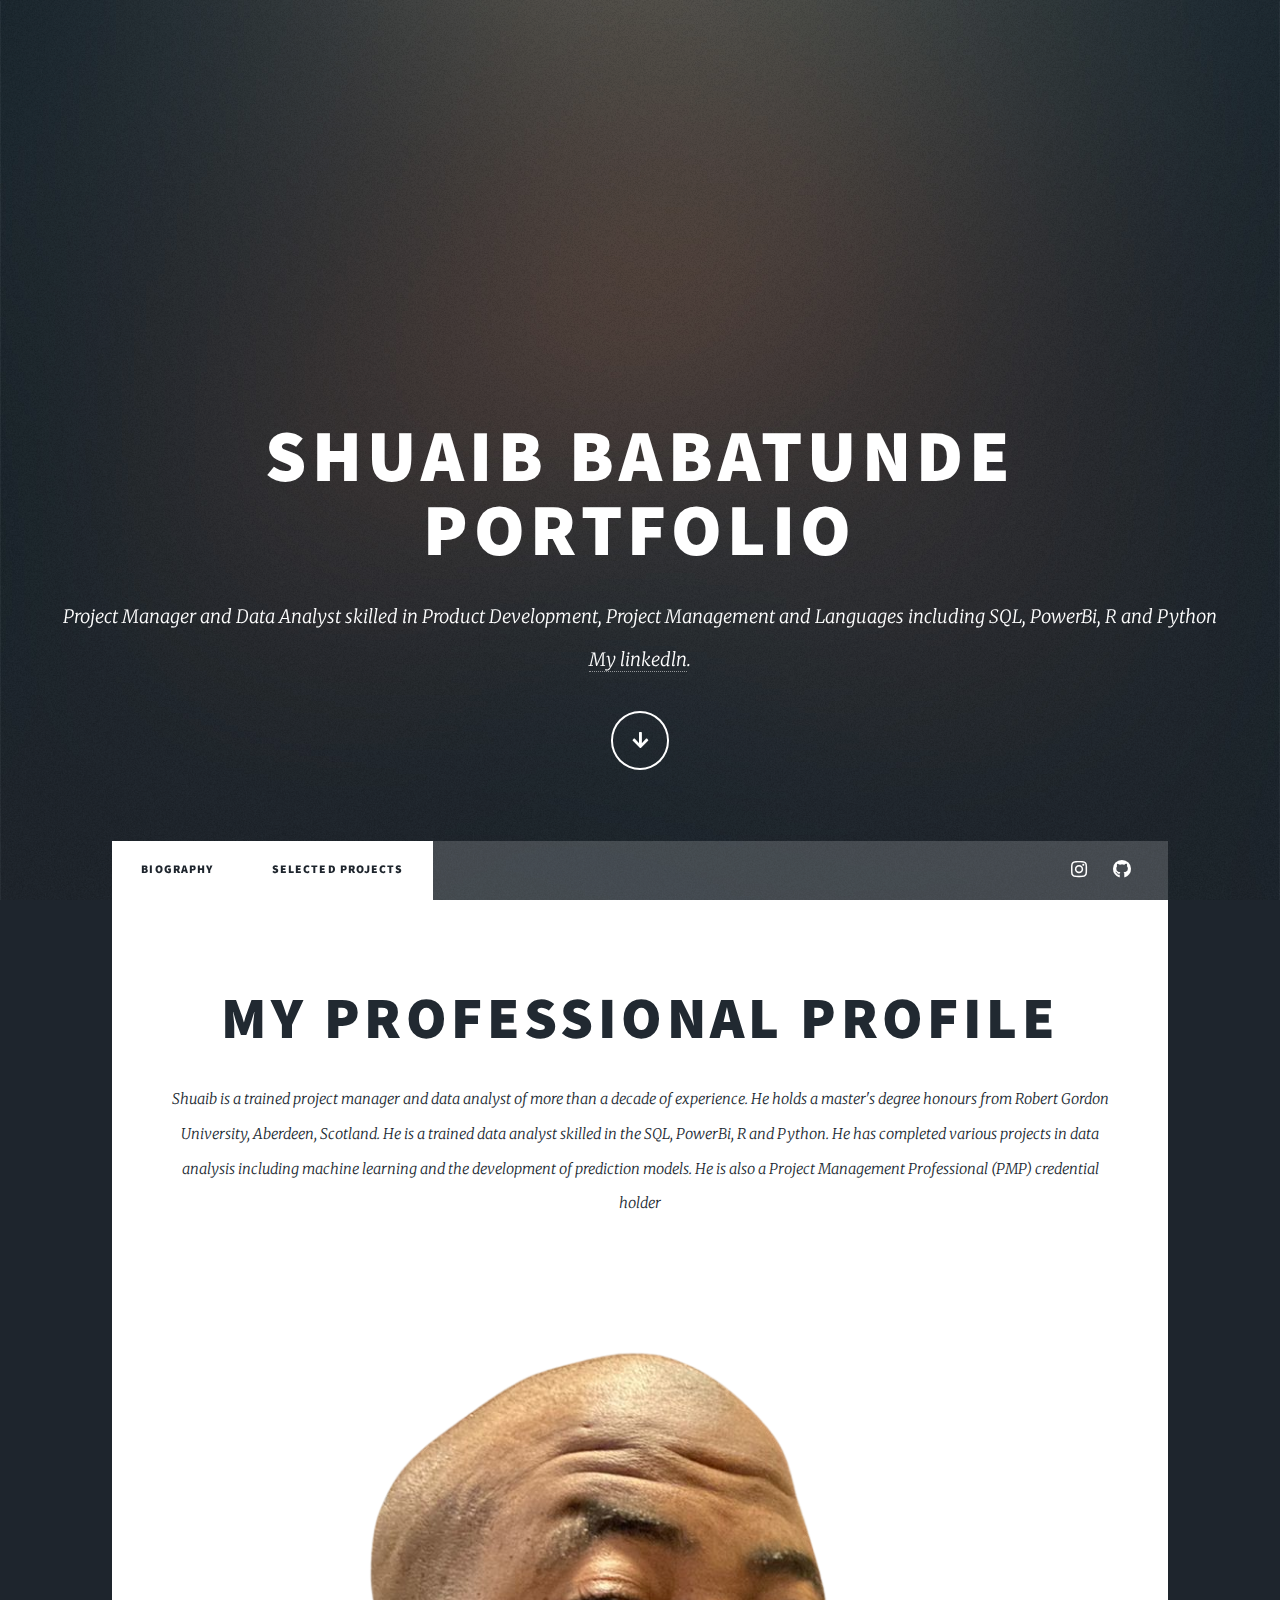
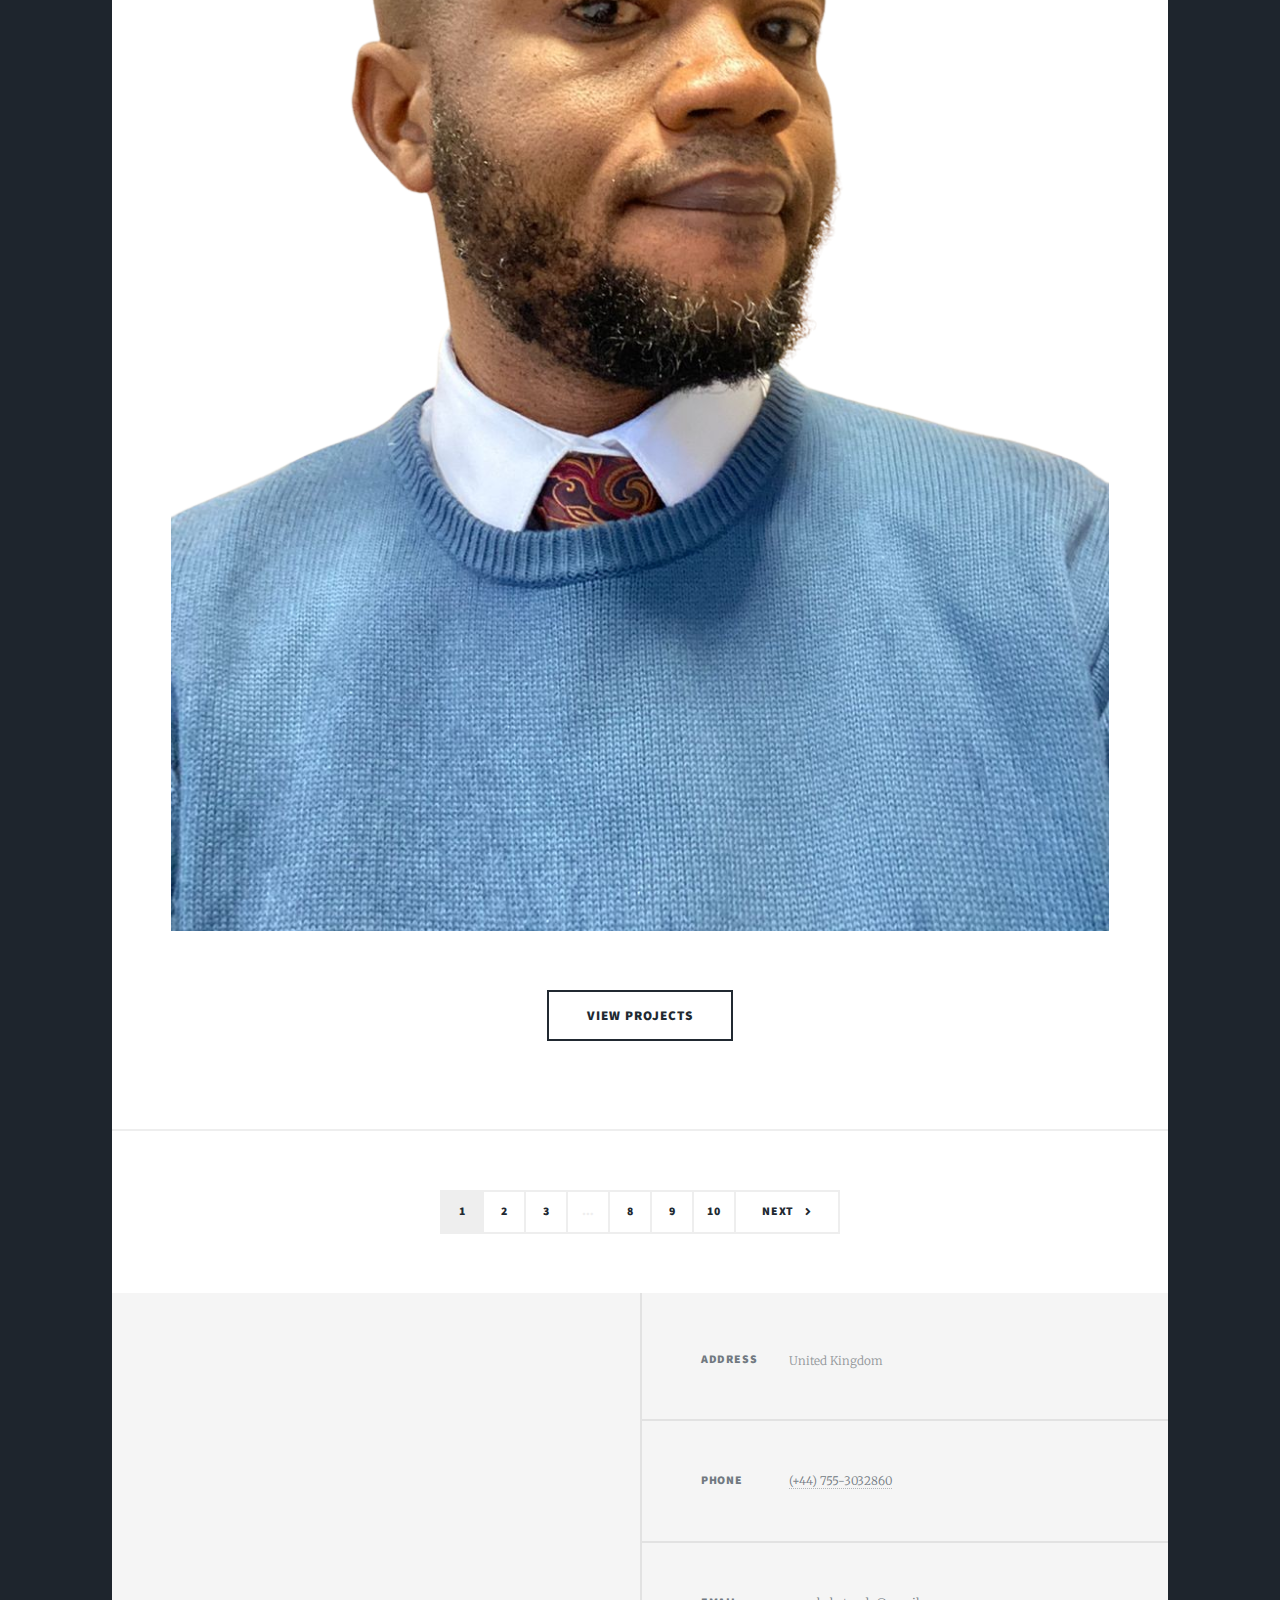
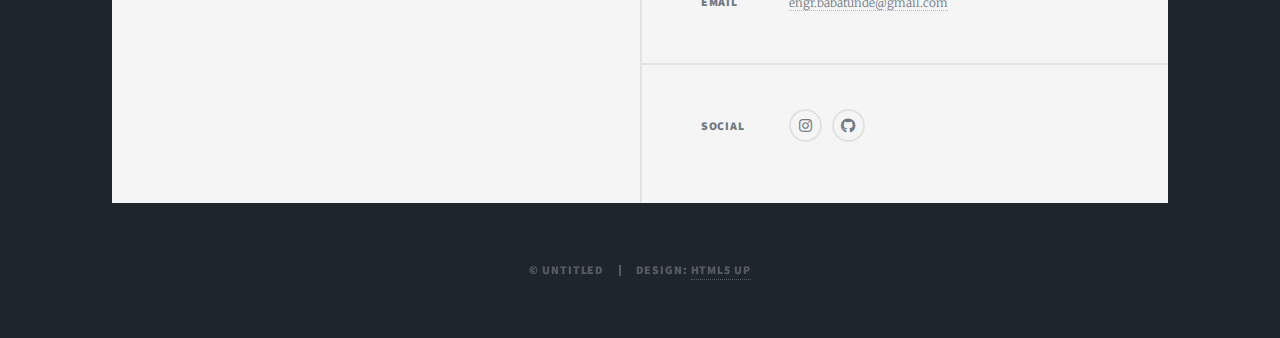
<file: index.html>
<!DOCTYPE HTML>
<!--
	Massively by HTML5 UP
	html5up.net | @ajlkn
	Free for personal and commercial use under the CCA 3.0 license (html5up.net/license)
-->
<html>
	<head>
		<title>Shuaib Babatunde Portfolio</title>
		<meta charset="utf-8" />
		<meta name="viewport" content="width=device-width, initial-scale=1, user-scalable=no" />
		<link rel="stylesheet" href="assets/css/main.css" />
		<noscript><link rel="stylesheet" href="assets/css/noscript.css" /></noscript>
	</head>
	<body class="is-preload">

		<!-- Wrapper -->
			<div id="wrapper" class="fade-in">

				<!-- Intro -->
					<div id="intro">
						<h1>SHUAIB BABATUNDE<br />
						PORTFOLIO</h1>
						<p>Project Manager and Data Analyst skilled in Product Development, Project Management and Languages including SQL, PowerBi, R and Python <a href="https://www.linkedin.com/in/engrshuaib/">My linkedln</a>.</p>
						<ul class="actions">
							<li><a href="#header" class="button icon solid solo fa-arrow-down scrolly">Continue</a></li>
						</ul>
					</div>

				<!-- Header -->
					<header id="header">
						<a href="index.html" class="logo">Shuaib's Portfolio</a>
					</header>

				<!-- Nav -->
					<nav id="nav">
						<ul class="links">
							<li class="active"><a href="index.html">Biography</a></li>
							<li class="active"><a href="selectedProjects.html">Selected Projects</a></li>
						</ul>
						<ul class="icons">
							<!-- <li><a href="#" class="icon brands fa-twitter"><span class="label">Twitter</span></a></li>
							<li><a href="#" class="icon brands fa-facebook-f"><span class="label">Facebook</span></a></li> -->
							<li><a href="https://www.linkedin.com/in/engrshuaib/" class="icon brands fa-instagram"><span class="label">Linkedln</span></a></li>
							<li><a href="https://github.com/shuaibTechy" class="icon brands fa-github"><span class="label">GitHub</span></a></li>
						</ul>
					</nav>

				<!-- Main -->
					<div id="main">

						<!-- Featured Post -->
							<article class="post featured">
								<header class="major">
									 <!-- <span class="date">April 25, 2017</span>  -->
									<h2><a href="https://github.com/shuaibTechy/Covid19-Layoffs-Data-Projectl">My Professional Profile<br />
									</a></h2>
									<p>Shuaib is a trained project manager and data analyst of more than a decade of experience. He holds a master's degree honours from Robert Gordon University, Aberdeen, Scotland. He is a trained data analyst skilled in the SQL, PowerBi, R and Python. He has completed various projects in data analysis including machine learning and the development of prediction models. He is also a Project Management Professional (PMP) credential holder</p>
								</header>
								<a href="https://github.com/shuaibTechy/Covid19-Layoffs-Data-Project" class="image main"><img src="images/pic21.png" alt="" /></a>
								<ul class="actions special">
									<li><a href="selectedProjects.html" class="button large">View Projects</a></li>
								</ul>
							</article>

						<!-- Posts
							<section class="posts">
								<!-- <article>
									
							</section>

						<!-- Footer -->
							<footer>
								<div class="pagination">
									<!--<a href="#" class="previous">Prev</a>-->
									<a href="#" class="page active">1</a>
									<a href="#" class="page">2</a>
									<a href="#" class="page">3</a>
									<span class="extra">&hellip;</span>
									<a href="#" class="page">8</a>
									<a href="#" class="page">9</a>
									<a href="#" class="page">10</a>
									<a href="#" class="next">Next</a>
								</div>
							</footer>

					</div>

				<!-- Footer -->
					<footer id="footer">
						<section>
							<!-- <form method="post" action="#">
								<div class="fields">
									<div class="field">
										<label for="name">Name</label>
										<input type="text" name="name" id="name" />
									</div>
									<div class="field">
										<label for="email">Email</label>
										<input type="text" name="email" id="email" />
									</div>
									<div class="field">
										<label for="message">Message</label>
										<textarea name="message" id="message" rows="3"></textarea>
									</div>
								</div>
								<ul class="actions">
									<li><input type="submit" value="Send Message" /></li>
								</ul>
							</form> -->
						</section>
						<section class="split contact">
							<section class="alt">
								<h3>Address</h3>
								<p>United Kingdom</p>
							</section>
							<section>
								<h3>Phone</h3>
								<p><a href="#">(+44) 755-3032860</a></p>
							</section>
							<section>
								<h3>Email</h3>
								<p><a href="#">engr.babatunde@gmail.com</a></p>
							</section>
							<section>
								<h3>Social</h3>
								<ul class="icons alt">
									<li><a href="https://www.linkedin.com/in/engrshuaib/" class="icon brands fa-instagram"><span class="label">Linkedln</span></a></li>
									<!-- <li><a href="https://github.com/shuaibTechy" class="ic
									<li><a href="#" class="icon brands alt fa-twitter"><span class="label">Twitter</span></a></li>
									<li><a href="#" class="icon brands alt fa-facebook-f"><span class="label">Facebook</span></a></li>
									<li><a href="#" class="icon brands alt fa-instagram"><span class="label">Instagram</span></a></li> -->
									<li><a href="https://github.com/shuaibTechy" class="icon brands alt fa-github"><span class="label">GitHub</span></a></li>
								</ul>
							</section>
						</section>
					</footer>

				<!-- Copyright -->
					<div id="copyright">
						<ul><li>&copy; Untitled</li><li>Design: <a href="https://html5up.net">HTML5 UP</a></li></ul>
					</div>

			</div>

		<!-- Scripts -->
			<script src="assets/js/jquery.min.js"></script>
			<script src="assets/js/jquery.scrollex.min.js"></script>
			<script src="assets/js/jquery.scrolly.min.js"></script>
			<script src="assets/js/browser.min.js"></script>
			<script src="assets/js/breakpoints.min.js"></script>
			<script src="assets/js/util.js"></script>
			<script src="assets/js/main.js"></script>

	</body>
</html>
</file>
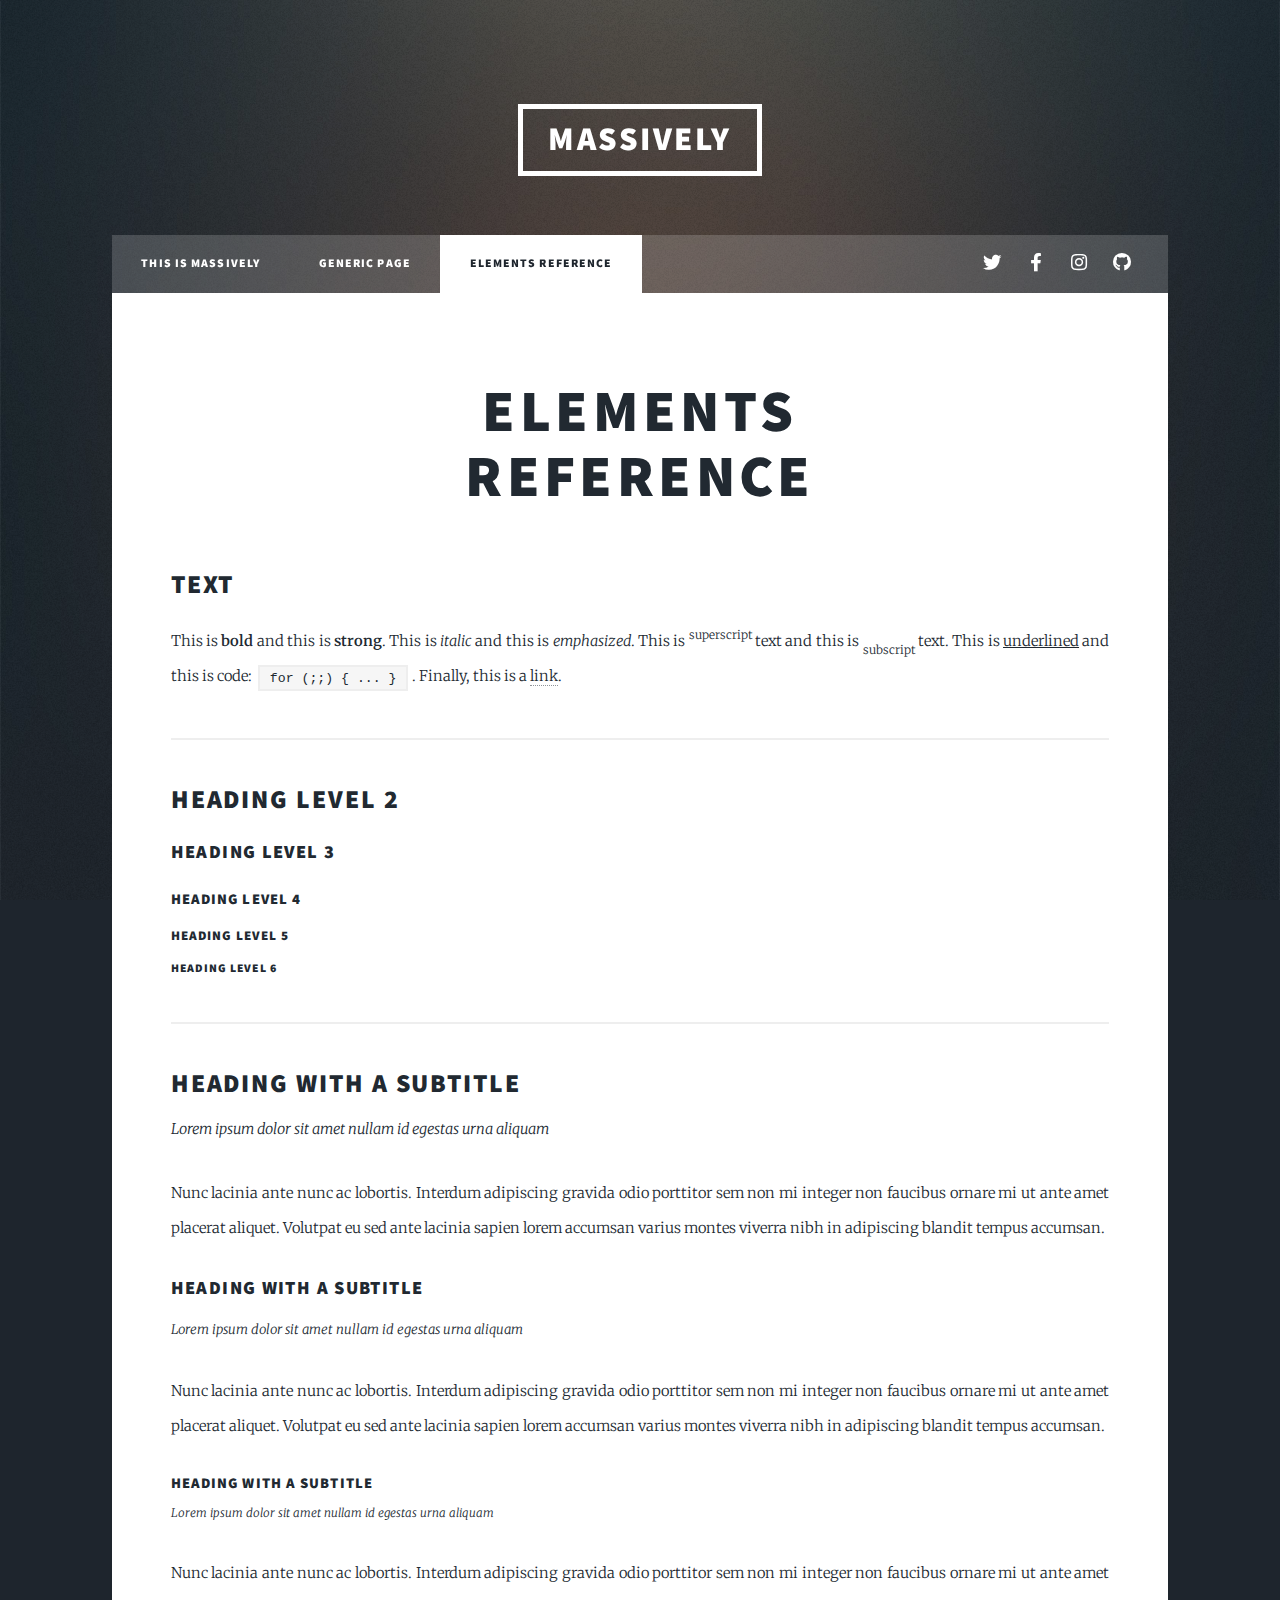
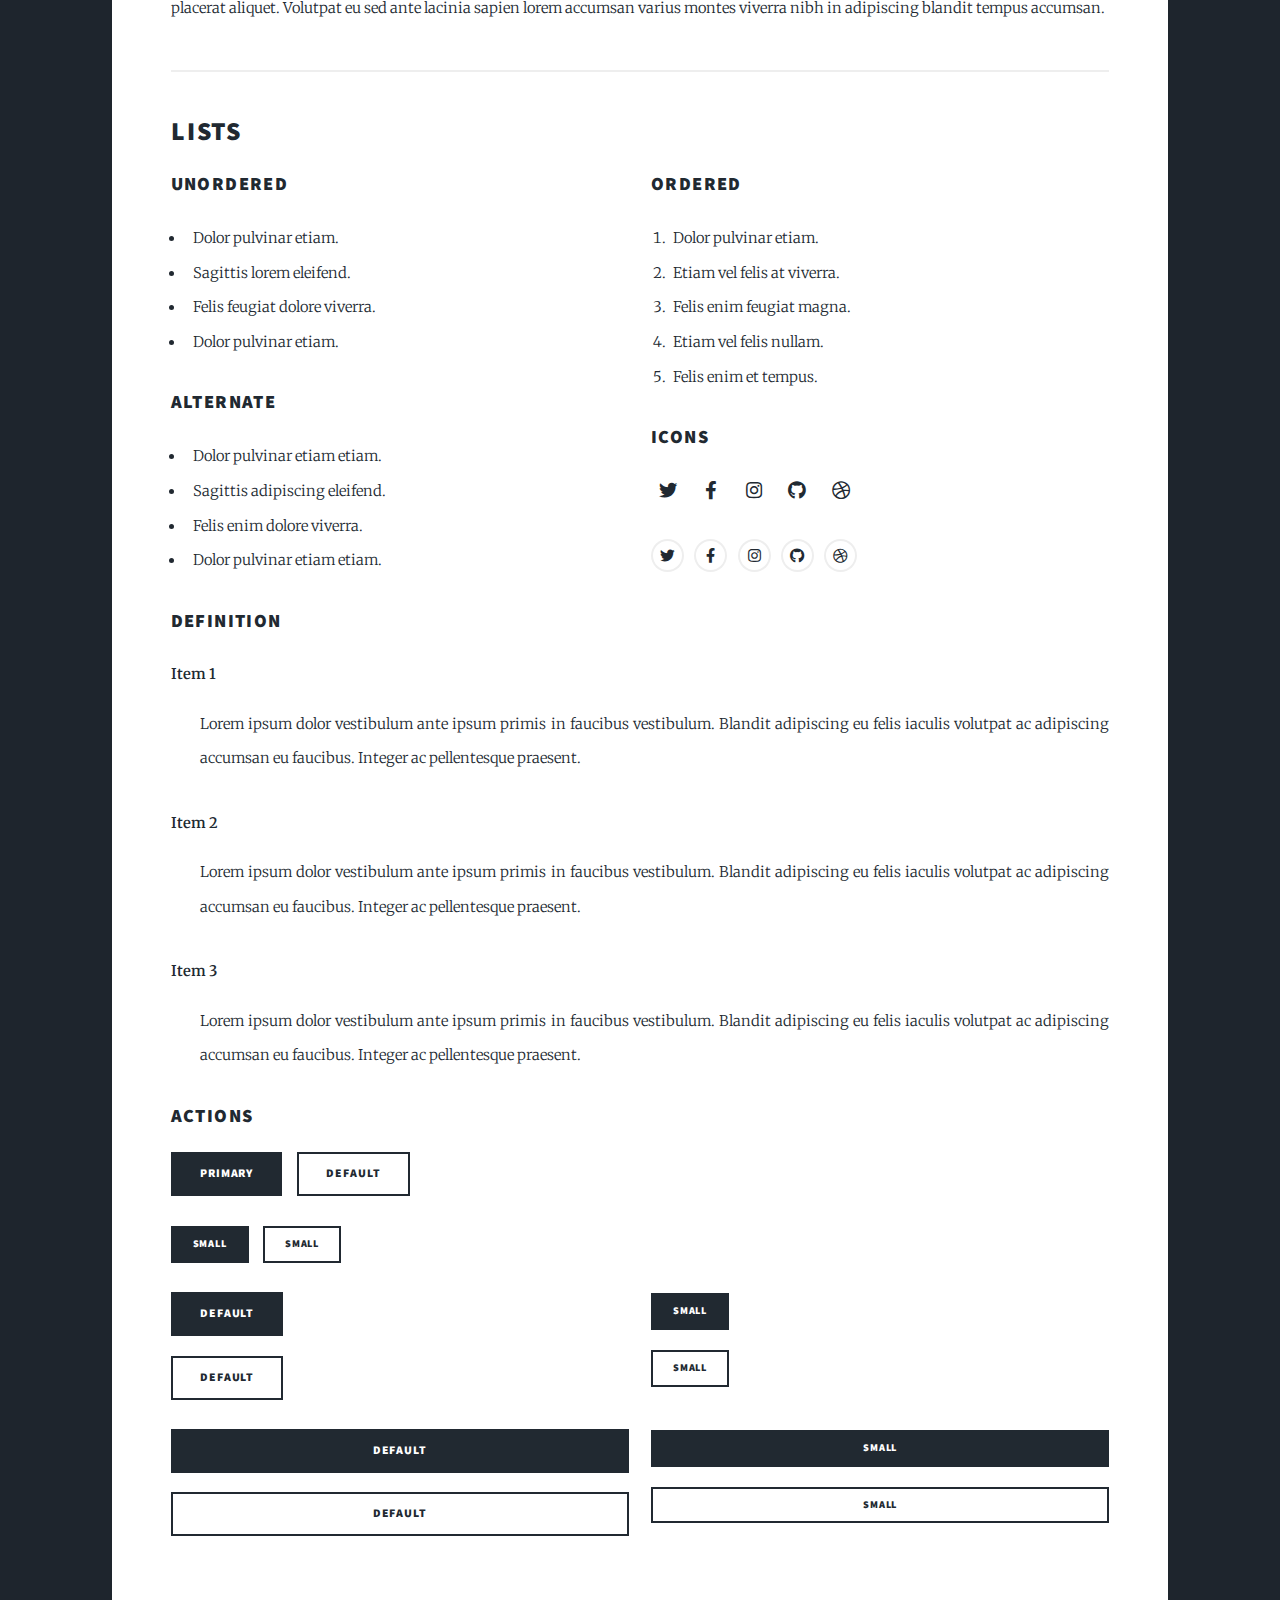
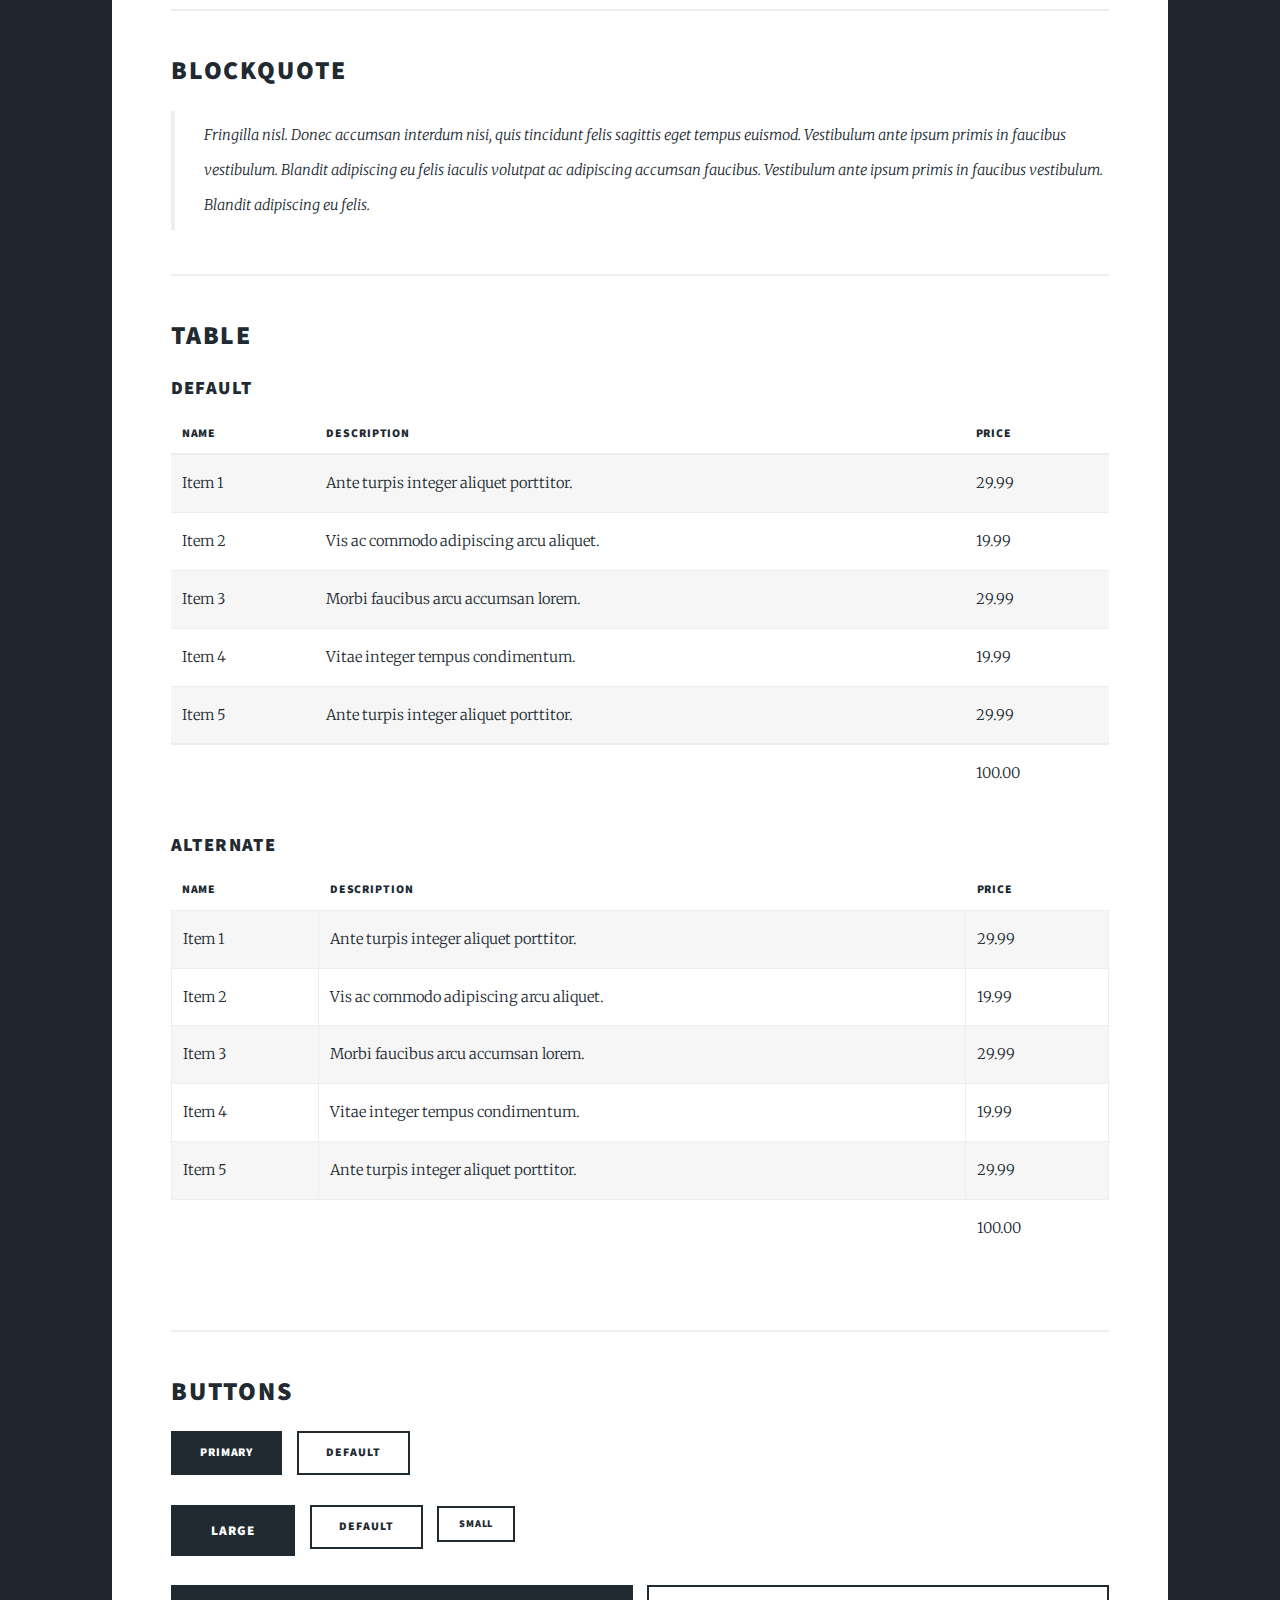
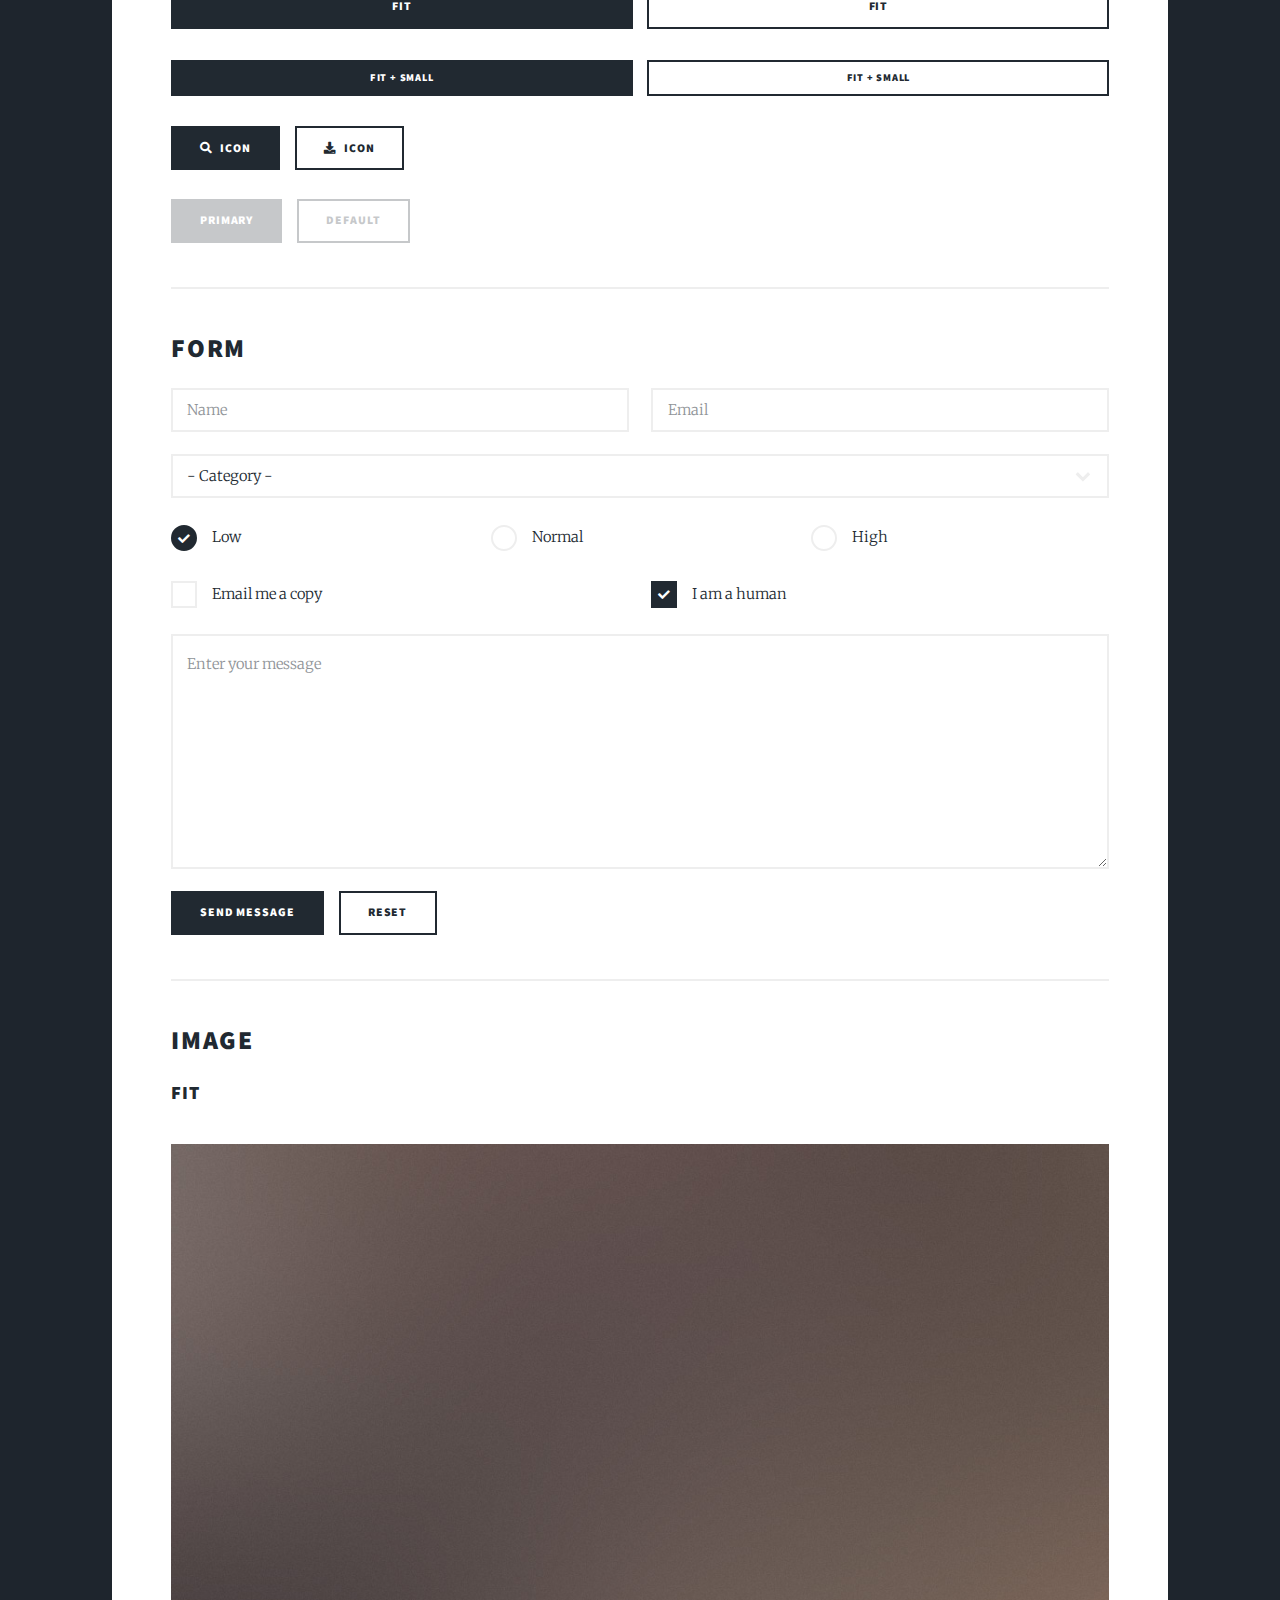
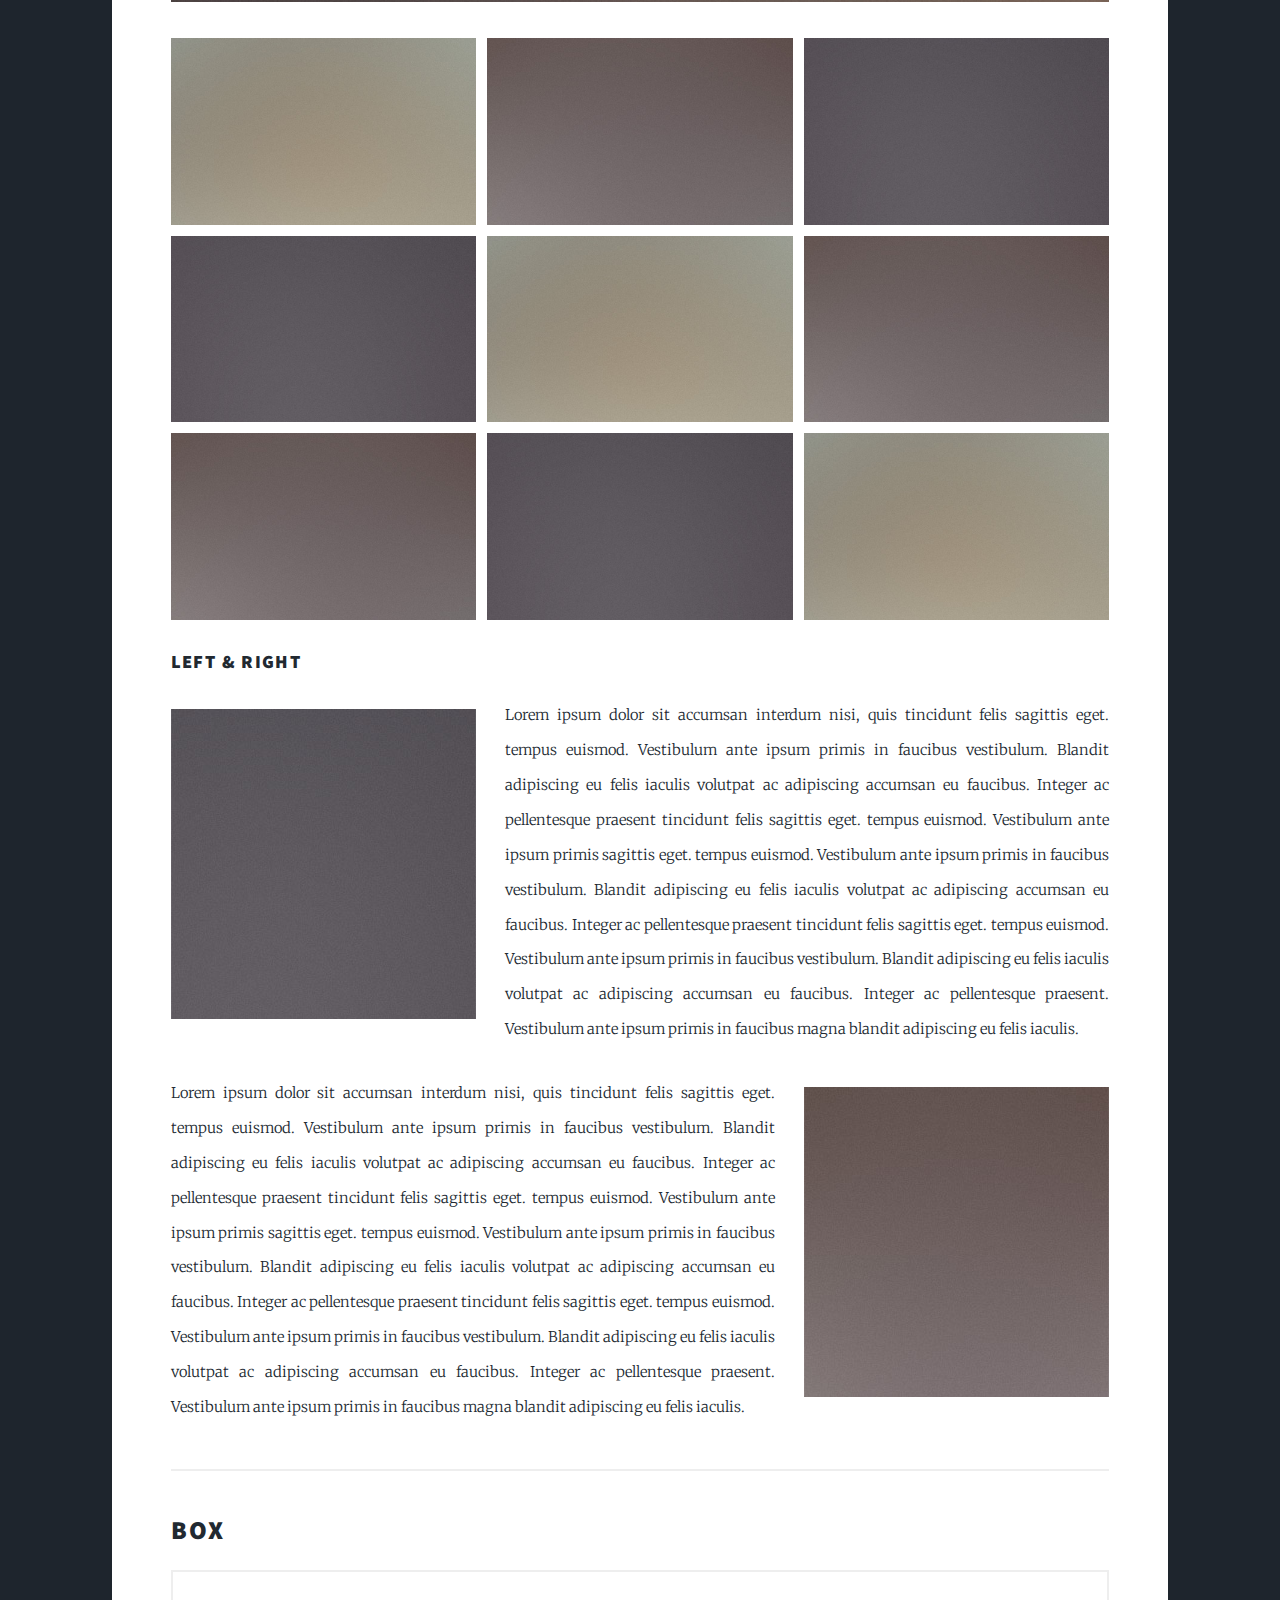
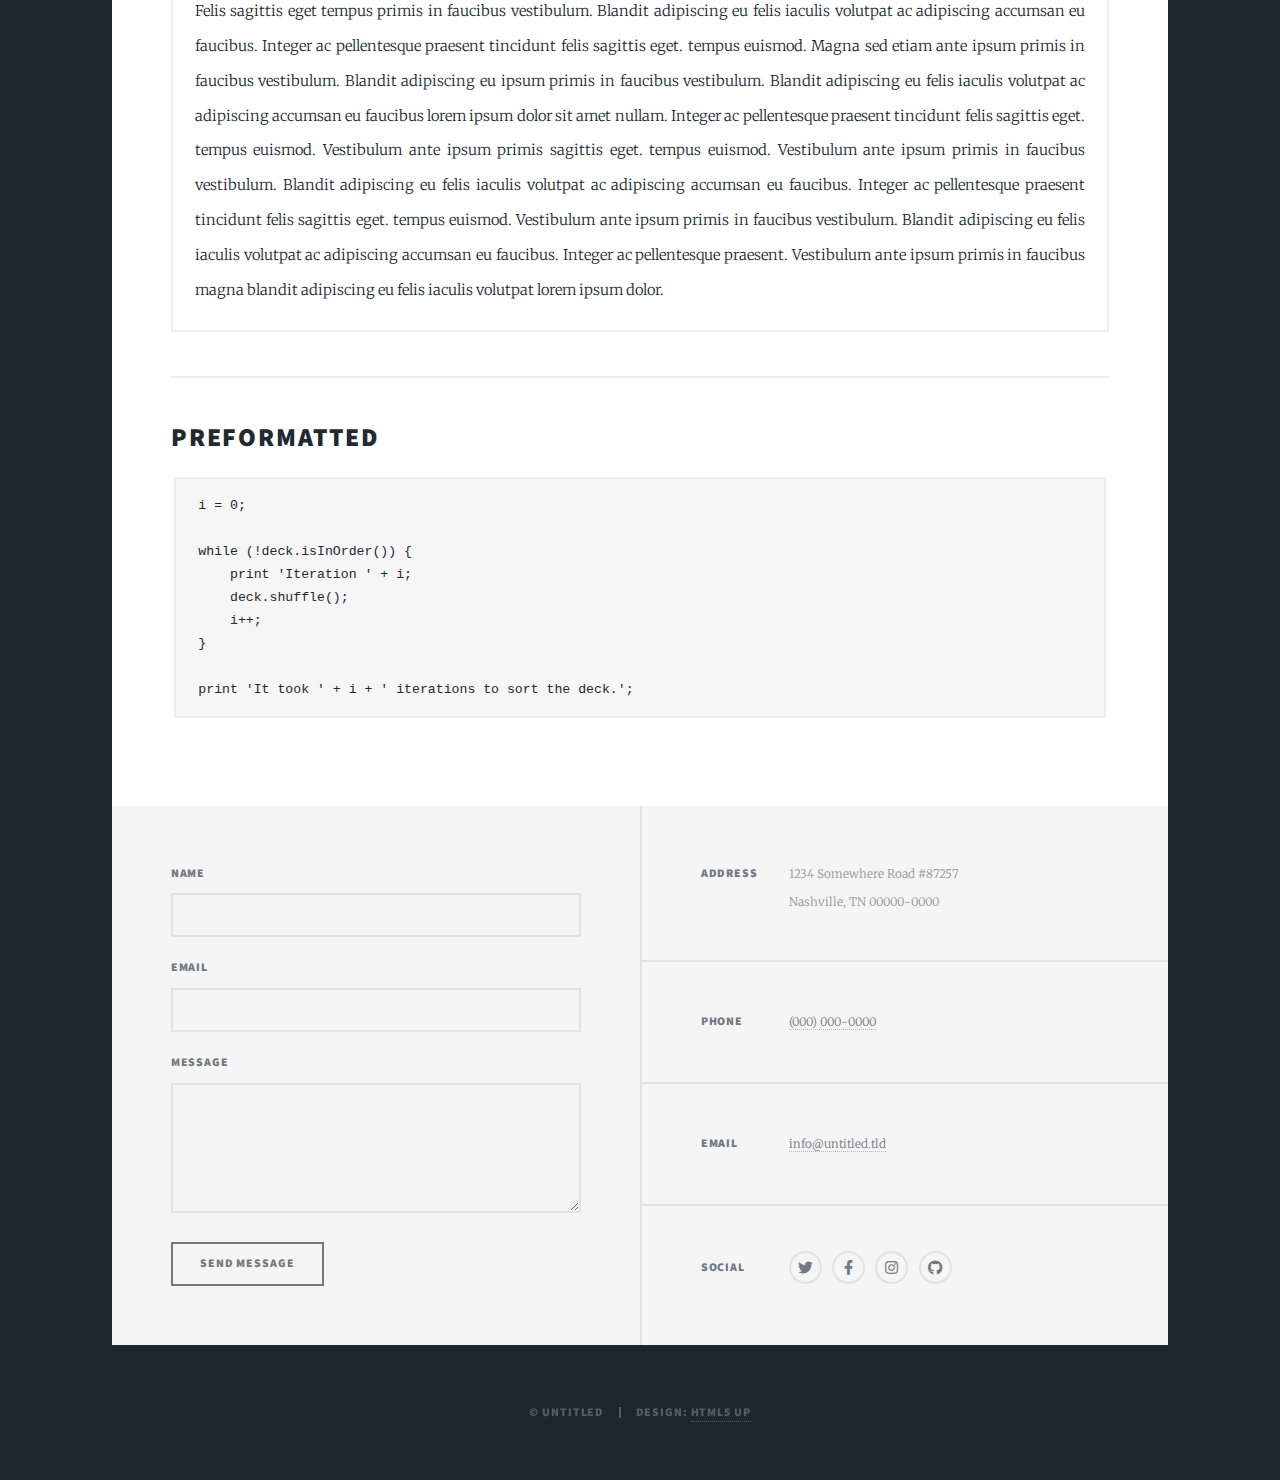
<file: elements.html>
<!DOCTYPE HTML>
<!--
	Massively by HTML5 UP
	html5up.net | @ajlkn
	Free for personal and commercial use under the CCA 3.0 license (html5up.net/license)
-->
<html>
	<head>
		<title>Elements Reference - Massively by HTML5 UP</title>
		<meta charset="utf-8" />
		<meta name="viewport" content="width=device-width, initial-scale=1, user-scalable=no" />
		<link rel="stylesheet" href="assets/css/main.css" />
		<noscript><link rel="stylesheet" href="assets/css/noscript.css" /></noscript>
	</head>
	<body class="is-preload">

		<!-- Wrapper -->
			<div id="wrapper">

				<!-- Header -->
					<header id="header">
						<a href="index.html" class="logo">Massively</a>
					</header>

				<!-- Nav -->
					<nav id="nav">
						<ul class="links">
							<li><a href="index.html">This is Massively</a></li>
							<li><a href="generic.html">Generic Page</a></li>
							<li class="active"><a href="elements.html">Elements Reference</a></li>
						</ul>
						<ul class="icons">
							<li><a href="#" class="icon brands fa-twitter"><span class="label">Twitter</span></a></li>
							<li><a href="#" class="icon brands fa-facebook-f"><span class="label">Facebook</span></a></li>
							<li><a href="#" class="icon brands fa-instagram"><span class="label">Instagram</span></a></li>
							<li><a href="#" class="icon brands fa-github"><span class="label">GitHub</span></a></li>
						</ul>
					</nav>

				<!-- Main -->
					<div id="main">

						<!-- Post -->
							<section class="post">
								<header class="major">
									<h1>Elements<br />
									Reference</h1>
								</header>

								<!-- Text stuff -->
									<h2>Text</h2>
									<p>This is <b>bold</b> and this is <strong>strong</strong>. This is <i>italic</i> and this is <em>emphasized</em>.
									This is <sup>superscript</sup> text and this is <sub>subscript</sub> text.
									This is <u>underlined</u> and this is code: <code>for (;;) { ... }</code>.
									Finally, this is a <a href="#">link</a>.</p>
									<hr />
									<h2>Heading Level 2</h2>
									<h3>Heading Level 3</h3>
									<h4>Heading Level 4</h4>
									<h5>Heading Level 5</h5>
									<h6>Heading Level 6</h6>
									<hr />
									<header>
										<h2>Heading with a Subtitle</h2>
										<p>Lorem ipsum dolor sit amet nullam id egestas urna aliquam</p>
									</header>
									<p>Nunc lacinia ante nunc ac lobortis. Interdum adipiscing gravida odio porttitor sem non mi integer non faucibus ornare mi ut ante amet placerat aliquet. Volutpat eu sed ante lacinia sapien lorem accumsan varius montes viverra nibh in adipiscing blandit tempus accumsan.</p>
									<header>
										<h3>Heading with a Subtitle</h3>
										<p>Lorem ipsum dolor sit amet nullam id egestas urna aliquam</p>
									</header>
									<p>Nunc lacinia ante nunc ac lobortis. Interdum adipiscing gravida odio porttitor sem non mi integer non faucibus ornare mi ut ante amet placerat aliquet. Volutpat eu sed ante lacinia sapien lorem accumsan varius montes viverra nibh in adipiscing blandit tempus accumsan.</p>
									<header>
										<h4>Heading with a Subtitle</h4>
										<p>Lorem ipsum dolor sit amet nullam id egestas urna aliquam</p>
									</header>
									<p>Nunc lacinia ante nunc ac lobortis. Interdum adipiscing gravida odio porttitor sem non mi integer non faucibus ornare mi ut ante amet placerat aliquet. Volutpat eu sed ante lacinia sapien lorem accumsan varius montes viverra nibh in adipiscing blandit tempus accumsan.</p>

									<hr />

								<!-- Lists -->
									<h2>Lists</h2>
									<div class="row">
										<div class="col-6 col-12-small">

											<h3>Unordered</h3>
											<ul>
												<li>Dolor pulvinar etiam.</li>
												<li>Sagittis lorem eleifend.</li>
												<li>Felis feugiat dolore viverra.</li>
												<li>Dolor pulvinar etiam.</li>
											</ul>

											<h3>Alternate</h3>
											<ul class="alt">
												<li>Dolor pulvinar etiam etiam.</li>
												<li>Sagittis adipiscing eleifend.</li>
												<li>Felis enim dolore viverra.</li>
												<li>Dolor pulvinar etiam etiam.</li>
											</ul>

										</div>
										<div class="col-6 col-12-small">

											<h3>Ordered</h3>
											<ol>
												<li>Dolor pulvinar etiam.</li>
												<li>Etiam vel felis at viverra.</li>
												<li>Felis enim feugiat magna.</li>
												<li>Etiam vel felis nullam.</li>
												<li>Felis enim et tempus.</li>
											</ol>

											<h3>Icons</h3>
											<ul class="icons">
												<li><a href="#" class="icon brands fa-twitter"><span class="label">Twitter</span></a></li>
												<li><a href="#" class="icon brands fa-facebook-f"><span class="label">Facebook</span></a></li>
												<li><a href="#" class="icon brands fa-instagram"><span class="label">Instagram</span></a></li>
												<li><a href="#" class="icon brands fa-github"><span class="label">Github</span></a></li>
												<li><a href="#" class="icon brands fa-dribbble"><span class="label">Dribbble</span></a></li>
											</ul>
											<ul class="icons alt">
												<li><a href="#" class="icon brands alt fa-twitter"><span class="label">Twitter</span></a></li>
												<li><a href="#" class="icon brands alt fa-facebook-f"><span class="label">Facebook</span></a></li>
												<li><a href="#" class="icon brands alt fa-instagram"><span class="label">Instagram</span></a></li>
												<li><a href="#" class="icon brands alt fa-github"><span class="label">Github</span></a></li>
												<li><a href="#" class="icon brands alt fa-dribbble"><span class="label">Dribbble</span></a></li>
											</ul>

										</div>
									</div>
									<h3>Definition</h3>
									<dl>
										<dt>Item 1</dt>
										<dd>
											<p>Lorem ipsum dolor vestibulum ante ipsum primis in faucibus vestibulum. Blandit adipiscing eu felis iaculis volutpat ac adipiscing accumsan eu faucibus. Integer ac pellentesque praesent.</p>
										</dd>
										<dt>Item 2</dt>
										<dd>
											<p>Lorem ipsum dolor vestibulum ante ipsum primis in faucibus vestibulum. Blandit adipiscing eu felis iaculis volutpat ac adipiscing accumsan eu faucibus. Integer ac pellentesque praesent.</p>
										</dd>
										<dt>Item 3</dt>
										<dd>
											<p>Lorem ipsum dolor vestibulum ante ipsum primis in faucibus vestibulum. Blandit adipiscing eu felis iaculis volutpat ac adipiscing accumsan eu faucibus. Integer ac pellentesque praesent.</p>
										</dd>
									</dl>

									<h3>Actions</h3>
									<ul class="actions">
										<li><a href="#" class="button primary">Primary</a></li>
										<li><a href="#" class="button">Default</a></li>
									</ul>
									<ul class="actions small">
										<li><a href="#" class="button primary small">Small</a></li>
										<li><a href="#" class="button small">Small</a></li>
									</ul>
									<div class="row">
										<div class="col-6 col-12-small">
											<ul class="actions stacked">
												<li><a href="#" class="button primary">Default</a></li>
												<li><a href="#" class="button">Default</a></li>
											</ul>
										</div>
										<div class="col-6 col-12-small">
											<ul class="actions stacked">
												<li><a href="#" class="button primary small">Small</a></li>
												<li><a href="#" class="button small">Small</a></li>
											</ul>
										</div>
									</div>
									<div class="row">
										<div class="col-6 col-12-small">
											<ul class="actions stacked">
												<li><a href="#" class="button primary fit">Default</a></li>
												<li><a href="#" class="button fit">Default</a></li>
											</ul>
										</div>
										<div class="col-6 col-12-small">
											<ul class="actions stacked">
												<li><a href="#" class="button primary small fit">Small</a></li>
												<li><a href="#" class="button small fit">Small</a></li>
											</ul>
										</div>
									</div>

									<hr />

								<!-- Blockquote -->
									<h2>Blockquote</h2>
									<blockquote>Fringilla nisl. Donec accumsan interdum nisi, quis tincidunt felis sagittis eget tempus euismod. Vestibulum ante ipsum primis in faucibus vestibulum. Blandit adipiscing eu felis iaculis volutpat ac adipiscing accumsan faucibus. Vestibulum ante ipsum primis in faucibus vestibulum. Blandit adipiscing eu felis.</blockquote>

									<hr />

								<!-- Table -->
									<h2>Table</h2>

									<h3>Default</h3>
									<div class="table-wrapper">
										<table>
											<thead>
												<tr>
													<th>Name</th>
													<th>Description</th>
													<th>Price</th>
												</tr>
											</thead>
											<tbody>
												<tr>
													<td>Item 1</td>
													<td>Ante turpis integer aliquet porttitor.</td>
													<td>29.99</td>
												</tr>
												<tr>
													<td>Item 2</td>
													<td>Vis ac commodo adipiscing arcu aliquet.</td>
													<td>19.99</td>
												</tr>
												<tr>
													<td>Item 3</td>
													<td> Morbi faucibus arcu accumsan lorem.</td>
													<td>29.99</td>
												</tr>
												<tr>
													<td>Item 4</td>
													<td>Vitae integer tempus condimentum.</td>
													<td>19.99</td>
												</tr>
												<tr>
													<td>Item 5</td>
													<td>Ante turpis integer aliquet porttitor.</td>
													<td>29.99</td>
												</tr>
											</tbody>
											<tfoot>
												<tr>
													<td colspan="2"></td>
													<td>100.00</td>
												</tr>
											</tfoot>
										</table>
									</div>

									<h3>Alternate</h3>
									<div class="table-wrapper">
										<table class="alt">
											<thead>
												<tr>
													<th>Name</th>
													<th>Description</th>
													<th>Price</th>
												</tr>
											</thead>
											<tbody>
												<tr>
													<td>Item 1</td>
													<td>Ante turpis integer aliquet porttitor.</td>
													<td>29.99</td>
												</tr>
												<tr>
													<td>Item 2</td>
													<td>Vis ac commodo adipiscing arcu aliquet.</td>
													<td>19.99</td>
												</tr>
												<tr>
													<td>Item 3</td>
													<td> Morbi faucibus arcu accumsan lorem.</td>
													<td>29.99</td>
												</tr>
												<tr>
													<td>Item 4</td>
													<td>Vitae integer tempus condimentum.</td>
													<td>19.99</td>
												</tr>
												<tr>
													<td>Item 5</td>
													<td>Ante turpis integer aliquet porttitor.</td>
													<td>29.99</td>
												</tr>
											</tbody>
											<tfoot>
												<tr>
													<td colspan="2"></td>
													<td>100.00</td>
												</tr>
											</tfoot>
										</table>
									</div>

									<hr />

								<!-- Buttons -->
									<h2>Buttons</h2>
									<ul class="actions">
										<li><a href="#" class="button primary">Primary</a></li>
										<li><a href="#" class="button">Default</a></li>
									</ul>
									<ul class="actions">
										<li><a href="#" class="button primary large">Large</a></li>
										<li><a href="#" class="button">Default</a></li>
										<li><a href="#" class="button small">Small</a></li>
									</ul>
									<ul class="actions fit">
										<li><a href="#" class="button primary fit">Fit</a></li>
										<li><a href="#" class="button fit">Fit</a></li>
									</ul>
									<ul class="actions fit small">
										<li><a href="#" class="button primary fit small">Fit + Small</a></li>
										<li><a href="#" class="button fit small">Fit + Small</a></li>
									</ul>
									<ul class="actions">
										<li><a href="#" class="button primary icon solid fa-search">Icon</a></li>
										<li><a href="#" class="button icon solid fa-download">Icon</a></li>
									</ul>
									<ul class="actions">
										<li><span class="button primary disabled">Primary</span></li>
										<li><span class="button disabled">Default</span></li>
									</ul>

									<hr />

								<!-- Form -->
									<h2>Form</h2>

									<form method="post" action="#">
										<div class="row gtr-uniform">
											<div class="col-6 col-12-xsmall">
												<input type="text" name="demo-name" id="demo-name" value="" placeholder="Name" />
											</div>
											<div class="col-6 col-12-xsmall">
												<input type="email" name="demo-email" id="demo-email" value="" placeholder="Email" />
											</div>
											<!-- Break -->
											<div class="col-12">
												<select name="demo-category" id="demo-category">
													<option value="">- Category -</option>
													<option value="1">Manufacturing</option>
													<option value="1">Shipping</option>
													<option value="1">Administration</option>
													<option value="1">Human Resources</option>
												</select>
											</div>
											<!-- Break -->
											<div class="col-4 col-12-small">
												<input type="radio" id="demo-priority-low" name="demo-priority" checked>
												<label for="demo-priority-low">Low</label>
											</div>
											<div class="col-4 col-12-small">
												<input type="radio" id="demo-priority-normal" name="demo-priority">
												<label for="demo-priority-normal">Normal</label>
											</div>
											<div class="col-4 col-12-small">
												<input type="radio" id="demo-priority-high" name="demo-priority">
												<label for="demo-priority-high">High</label>
											</div>
											<!-- Break -->
											<div class="col-6 col-12-small">
												<input type="checkbox" id="demo-copy" name="demo-copy">
												<label for="demo-copy">Email me a copy</label>
											</div>
											<div class="col-6 col-12-small">
												<input type="checkbox" id="demo-human" name="demo-human" checked>
												<label for="demo-human">I am a human</label>
											</div>
											<!-- Break -->
											<div class="col-12">
												<textarea name="demo-message" id="demo-message" placeholder="Enter your message" rows="6"></textarea>
											</div>
											<!-- Break -->
											<div class="col-12">
												<ul class="actions">
													<li><input type="submit" value="Send Message" class="primary" /></li>
													<li><input type="reset" value="Reset" /></li>
												</ul>
											</div>
										</div>
									</form>

									<hr />

								<!-- Image -->
									<h2>Image</h2>

									<h3>Fit</h3>
									<span class="image fit"><img src="images/pic01.jpg" alt="" /></span>
									<div class="box alt">
										<div class="row gtr-50 gtr-uniform">
											<div class="col-4"><span class="image fit"><img src="images/pic02.jpg" alt="" /></span></div>
											<div class="col-4"><span class="image fit"><img src="images/pic03.jpg" alt="" /></span></div>
											<div class="col-4"><span class="image fit"><img src="images/pic04.jpg" alt="" /></span></div>
											<!-- Break -->
											<div class="col-4"><span class="image fit"><img src="images/pic04.jpg" alt="" /></span></div>
											<div class="col-4"><span class="image fit"><img src="images/pic02.jpg" alt="" /></span></div>
											<div class="col-4"><span class="image fit"><img src="images/pic03.jpg" alt="" /></span></div>
											<!-- Break -->
											<div class="col-4"><span class="image fit"><img src="images/pic03.jpg" alt="" /></span></div>
											<div class="col-4"><span class="image fit"><img src="images/pic04.jpg" alt="" /></span></div>
											<div class="col-4"><span class="image fit"><img src="images/pic02.jpg" alt="" /></span></div>
										</div>
									</div>

									<h3>Left &amp; Right</h3>
									<p><span class="image left"><img src="images/pic08.jpg" alt="" /></span>Lorem ipsum dolor sit accumsan interdum nisi, quis tincidunt felis sagittis eget. tempus euismod. Vestibulum ante ipsum primis in faucibus vestibulum. Blandit adipiscing eu felis iaculis volutpat ac adipiscing accumsan eu faucibus. Integer ac pellentesque praesent tincidunt felis sagittis eget. tempus euismod. Vestibulum ante ipsum primis sagittis eget. tempus euismod. Vestibulum ante ipsum primis in faucibus vestibulum. Blandit adipiscing eu felis iaculis volutpat ac adipiscing accumsan eu faucibus. Integer ac pellentesque praesent tincidunt felis sagittis eget. tempus euismod. Vestibulum ante ipsum primis in faucibus vestibulum. Blandit adipiscing eu felis iaculis volutpat ac adipiscing accumsan eu faucibus. Integer ac pellentesque praesent. Vestibulum ante ipsum primis in faucibus magna blandit adipiscing eu felis iaculis.</p>
									<p><span class="image right"><img src="images/pic09.jpg" alt="" /></span>Lorem ipsum dolor sit accumsan interdum nisi, quis tincidunt felis sagittis eget. tempus euismod. Vestibulum ante ipsum primis in faucibus vestibulum. Blandit adipiscing eu felis iaculis volutpat ac adipiscing accumsan eu faucibus. Integer ac pellentesque praesent tincidunt felis sagittis eget. tempus euismod. Vestibulum ante ipsum primis sagittis eget. tempus euismod. Vestibulum ante ipsum primis in faucibus vestibulum. Blandit adipiscing eu felis iaculis volutpat ac adipiscing accumsan eu faucibus. Integer ac pellentesque praesent tincidunt felis sagittis eget. tempus euismod. Vestibulum ante ipsum primis in faucibus vestibulum. Blandit adipiscing eu felis iaculis volutpat ac adipiscing accumsan eu faucibus. Integer ac pellentesque praesent. Vestibulum ante ipsum primis in faucibus magna blandit adipiscing eu felis iaculis.</p>

									<hr />

								<!-- Box -->
									<h2>Box</h2>
									<div class="box">
										<p>Felis sagittis eget tempus primis in faucibus vestibulum. Blandit adipiscing eu felis iaculis volutpat ac adipiscing accumsan eu faucibus. Integer ac pellentesque praesent tincidunt felis sagittis eget. tempus euismod. Magna sed etiam ante ipsum primis in faucibus vestibulum. Blandit adipiscing eu ipsum primis in faucibus vestibulum. Blandit adipiscing eu felis iaculis volutpat ac adipiscing accumsan eu faucibus lorem ipsum dolor sit amet nullam. Integer ac pellentesque praesent tincidunt felis sagittis eget. tempus euismod. Vestibulum ante ipsum primis sagittis eget. tempus euismod. Vestibulum ante ipsum primis in faucibus vestibulum. Blandit adipiscing eu felis iaculis volutpat ac adipiscing accumsan eu faucibus. Integer ac pellentesque praesent tincidunt felis sagittis eget. tempus euismod. Vestibulum ante ipsum primis in faucibus vestibulum. Blandit adipiscing eu felis iaculis volutpat ac adipiscing accumsan eu faucibus. Integer ac pellentesque praesent. Vestibulum ante ipsum primis in faucibus magna blandit adipiscing eu felis iaculis volutpat lorem ipsum dolor.</p>
									</div>

									<hr />

								<!-- Preformatted Code -->
									<h2>Preformatted</h2>
									<pre><code>i = 0;

while (!deck.isInOrder()) {
    print 'Iteration ' + i;
    deck.shuffle();
    i++;
}

print 'It took ' + i + ' iterations to sort the deck.';
</code></pre>

							</section>

					</div>

				<!-- Footer -->
					<footer id="footer">
						<section>
							<form method="post" action="#">
								<div class="fields">
									<div class="field">
										<label for="name">Name</label>
										<input type="text" name="name" id="name" />
									</div>
									<div class="field">
										<label for="email">Email</label>
										<input type="text" name="email" id="email" />
									</div>
									<div class="field">
										<label for="message">Message</label>
										<textarea name="message" id="message" rows="3"></textarea>
									</div>
								</div>
								<ul class="actions">
									<li><input type="submit" value="Send Message" /></li>
								</ul>
							</form>
						</section>
						<section class="split contact">
							<section class="alt">
								<h3>Address</h3>
								<p>1234 Somewhere Road #87257<br />
								Nashville, TN 00000-0000</p>
							</section>
							<section>
								<h3>Phone</h3>
								<p><a href="#">(000) 000-0000</a></p>
							</section>
							<section>
								<h3>Email</h3>
								<p><a href="#">info@untitled.tld</a></p>
							</section>
							<section>
								<h3>Social</h3>
								<ul class="icons alt">
									<li><a href="#" class="icon brands alt fa-twitter"><span class="label">Twitter</span></a></li>
									<li><a href="#" class="icon brands alt fa-facebook-f"><span class="label">Facebook</span></a></li>
									<li><a href="#" class="icon brands alt fa-instagram"><span class="label">Instagram</span></a></li>
									<li><a href="#" class="icon brands alt fa-github"><span class="label">GitHub</span></a></li>
								</ul>
							</section>
						</section>
					</footer>

				<!-- Copyright -->
					<div id="copyright">
						<ul><li>&copy; Untitled</li><li>Design: <a href="https://html5up.net">HTML5 UP</a></li></ul>
					</div>

			</div>

		<!-- Scripts -->
			<script src="assets/js/jquery.min.js"></script>
			<script src="assets/js/jquery.scrollex.min.js"></script>
			<script src="assets/js/jquery.scrolly.min.js"></script>
			<script src="assets/js/browser.min.js"></script>
			<script src="assets/js/breakpoints.min.js"></script>
			<script src="assets/js/util.js"></script>
			<script src="assets/js/main.js"></script>

	</body>
</html>
</file>
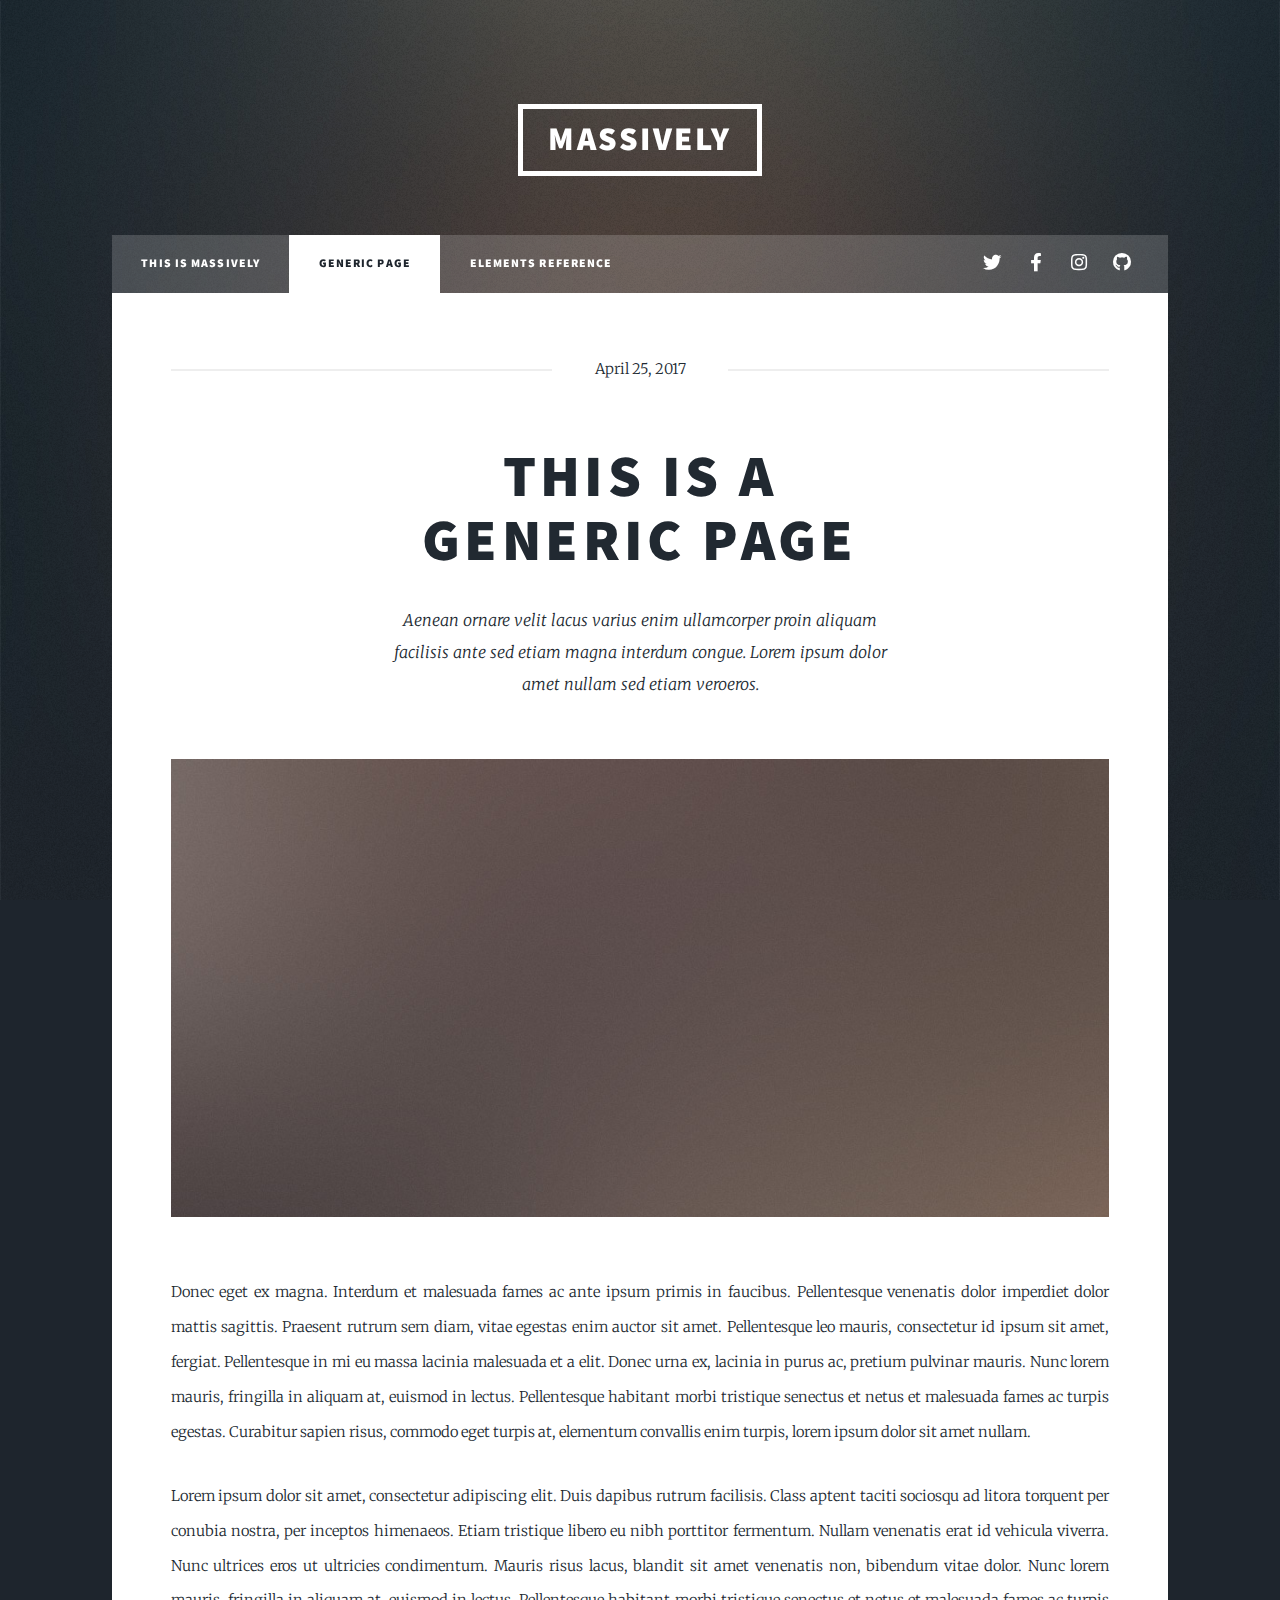
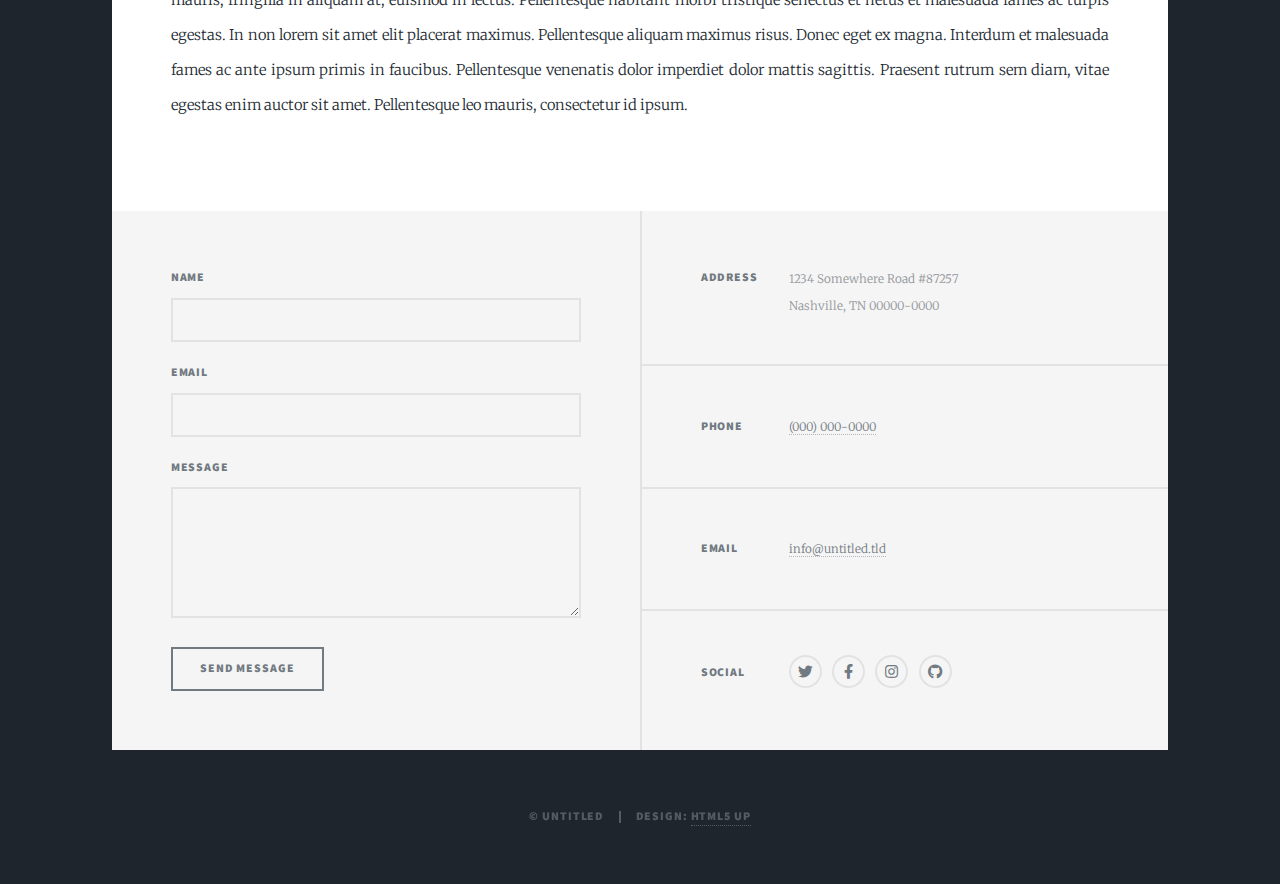
<file: generic.html>
<!DOCTYPE HTML>
<!--
	Massively by HTML5 UP
	html5up.net | @ajlkn
	Free for personal and commercial use under the CCA 3.0 license (html5up.net/license)
-->
<html>
	<head>
		<title>Generic Page - Massively by HTML5 UP</title>
		<meta charset="utf-8" />
		<meta name="viewport" content="width=device-width, initial-scale=1, user-scalable=no" />
		<link rel="stylesheet" href="assets/css/main.css" />
		<noscript><link rel="stylesheet" href="assets/css/noscript.css" /></noscript>
	</head>
	<body class="is-preload">

		<!-- Wrapper -->
			<div id="wrapper">

				<!-- Header -->
					<header id="header">
						<a href="index.html" class="logo">Massively</a>
					</header>

				<!-- Nav -->
					<nav id="nav">
						<ul class="links">
							<li><a href="index.html">This is Massively</a></li>
							<li class="active"><a href="generic.html">Generic Page</a></li>
							<li><a href="elements.html">Elements Reference</a></li>
						</ul>
						<ul class="icons">
							<li><a href="#" class="icon brands fa-twitter"><span class="label">Twitter</span></a></li>
							<li><a href="#" class="icon brands fa-facebook-f"><span class="label">Facebook</span></a></li>
							<li><a href="#" class="icon brands fa-instagram"><span class="label">Instagram</span></a></li>
							<li><a href="#" class="icon brands fa-github"><span class="label">GitHub</span></a></li>
						</ul>
					</nav>

				<!-- Main -->
					<div id="main">

						<!-- Post -->
							<section class="post">
								<header class="major">
									<span class="date">April 25, 2017</span>
									<h1>This is a<br />
									Generic Page</h1>
									<p>Aenean ornare velit lacus varius enim ullamcorper proin aliquam<br />
									facilisis ante sed etiam magna interdum congue. Lorem ipsum dolor<br />
									amet nullam sed etiam veroeros.</p>
								</header>
								<div class="image main"><img src="images/pic01.jpg" alt="" /></div>
								<p>Donec eget ex magna. Interdum et malesuada fames ac ante ipsum primis in faucibus. Pellentesque venenatis dolor imperdiet dolor mattis sagittis. Praesent rutrum sem diam, vitae egestas enim auctor sit amet. Pellentesque leo mauris, consectetur id ipsum sit amet, fergiat. Pellentesque in mi eu massa lacinia malesuada et a elit. Donec urna ex, lacinia in purus ac, pretium pulvinar mauris. Nunc lorem mauris, fringilla in aliquam at, euismod in lectus. Pellentesque habitant morbi tristique senectus et netus et malesuada fames ac turpis egestas. Curabitur sapien risus, commodo eget turpis at, elementum convallis enim turpis, lorem ipsum dolor sit amet nullam.</p>
								<p>Lorem ipsum dolor sit amet, consectetur adipiscing elit. Duis dapibus rutrum facilisis. Class aptent taciti sociosqu ad litora torquent per conubia nostra, per inceptos himenaeos. Etiam tristique libero eu nibh porttitor fermentum. Nullam venenatis erat id vehicula viverra. Nunc ultrices eros ut ultricies condimentum. Mauris risus lacus, blandit sit amet venenatis non, bibendum vitae dolor. Nunc lorem mauris, fringilla in aliquam at, euismod in lectus. Pellentesque habitant morbi tristique senectus et netus et malesuada fames ac turpis egestas. In non lorem sit amet elit placerat maximus. Pellentesque aliquam maximus risus. Donec eget ex magna. Interdum et malesuada fames ac ante ipsum primis in faucibus. Pellentesque venenatis dolor imperdiet dolor mattis sagittis. Praesent rutrum sem diam, vitae egestas enim auctor sit amet. Pellentesque leo mauris, consectetur id ipsum.</p>
							</section>

					</div>

				<!-- Footer -->
					<footer id="footer">
						<section>
							<form method="post" action="#">
								<div class="fields">
									<div class="field">
										<label for="name">Name</label>
										<input type="text" name="name" id="name" />
									</div>
									<div class="field">
										<label for="email">Email</label>
										<input type="text" name="email" id="email" />
									</div>
									<div class="field">
										<label for="message">Message</label>
										<textarea name="message" id="message" rows="3"></textarea>
									</div>
								</div>
								<ul class="actions">
									<li><input type="submit" value="Send Message" /></li>
								</ul>
							</form>
						</section>
						<section class="split contact">
							<section class="alt">
								<h3>Address</h3>
								<p>1234 Somewhere Road #87257<br />
								Nashville, TN 00000-0000</p>
							</section>
							<section>
								<h3>Phone</h3>
								<p><a href="#">(000) 000-0000</a></p>
							</section>
							<section>
								<h3>Email</h3>
								<p><a href="#">info@untitled.tld</a></p>
							</section>
							<section>
								<h3>Social</h3>
								<ul class="icons alt">
									<li><a href="#" class="icon brands alt fa-twitter"><span class="label">Twitter</span></a></li>
									<li><a href="#" class="icon brands alt fa-facebook-f"><span class="label">Facebook</span></a></li>
									<li><a href="#" class="icon brands alt fa-instagram"><span class="label">Instagram</span></a></li>
									<li><a href="#" class="icon brands alt fa-github"><span class="label">GitHub</span></a></li>
								</ul>
							</section>
						</section>
					</footer>

				<!-- Copyright -->
					<div id="copyright">
						<ul><li>&copy; Untitled</li><li>Design: <a href="https://html5up.net">HTML5 UP</a></li></ul>
					</div>

			</div>

		<!-- Scripts -->
			<script src="assets/js/jquery.min.js"></script>
			<script src="assets/js/jquery.scrollex.min.js"></script>
			<script src="assets/js/jquery.scrolly.min.js"></script>
			<script src="assets/js/browser.min.js"></script>
			<script src="assets/js/breakpoints.min.js"></script>
			<script src="assets/js/util.js"></script>
			<script src="assets/js/main.js"></script>

	</body>
</html>
</file>
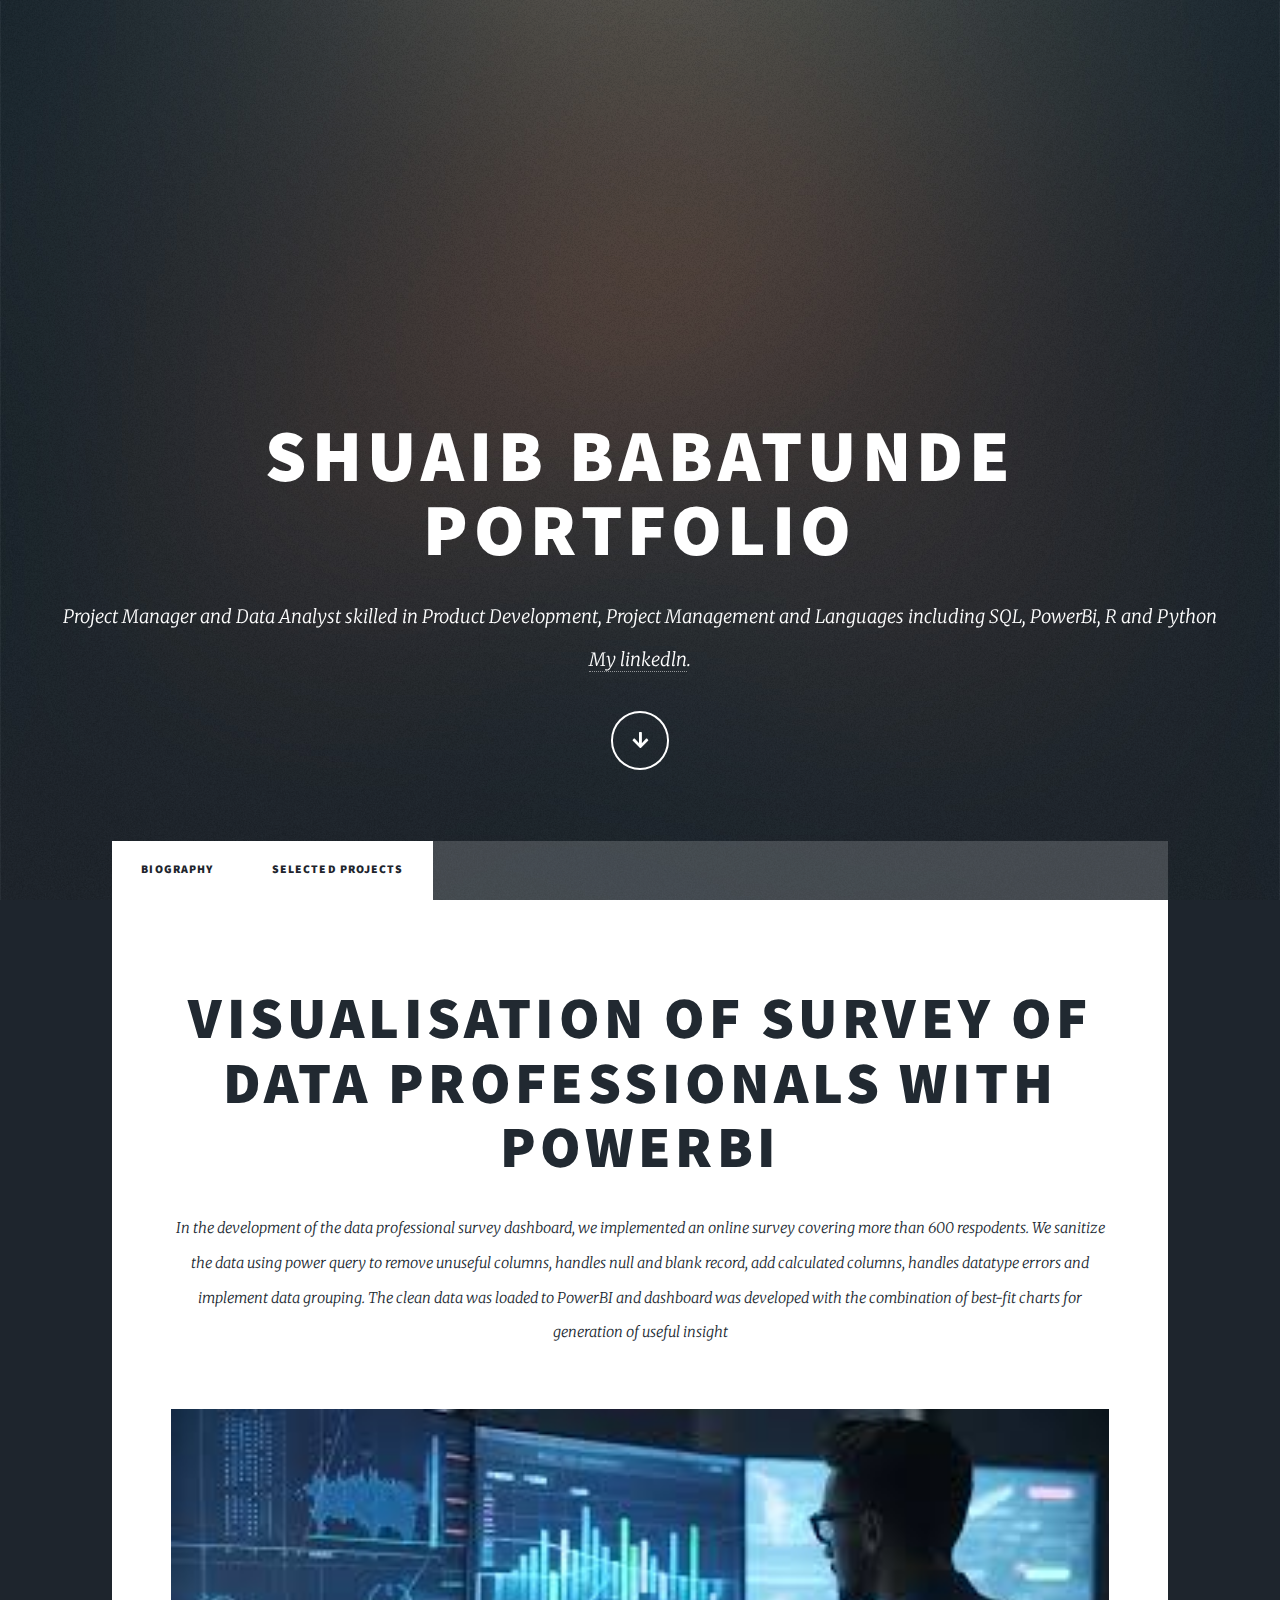
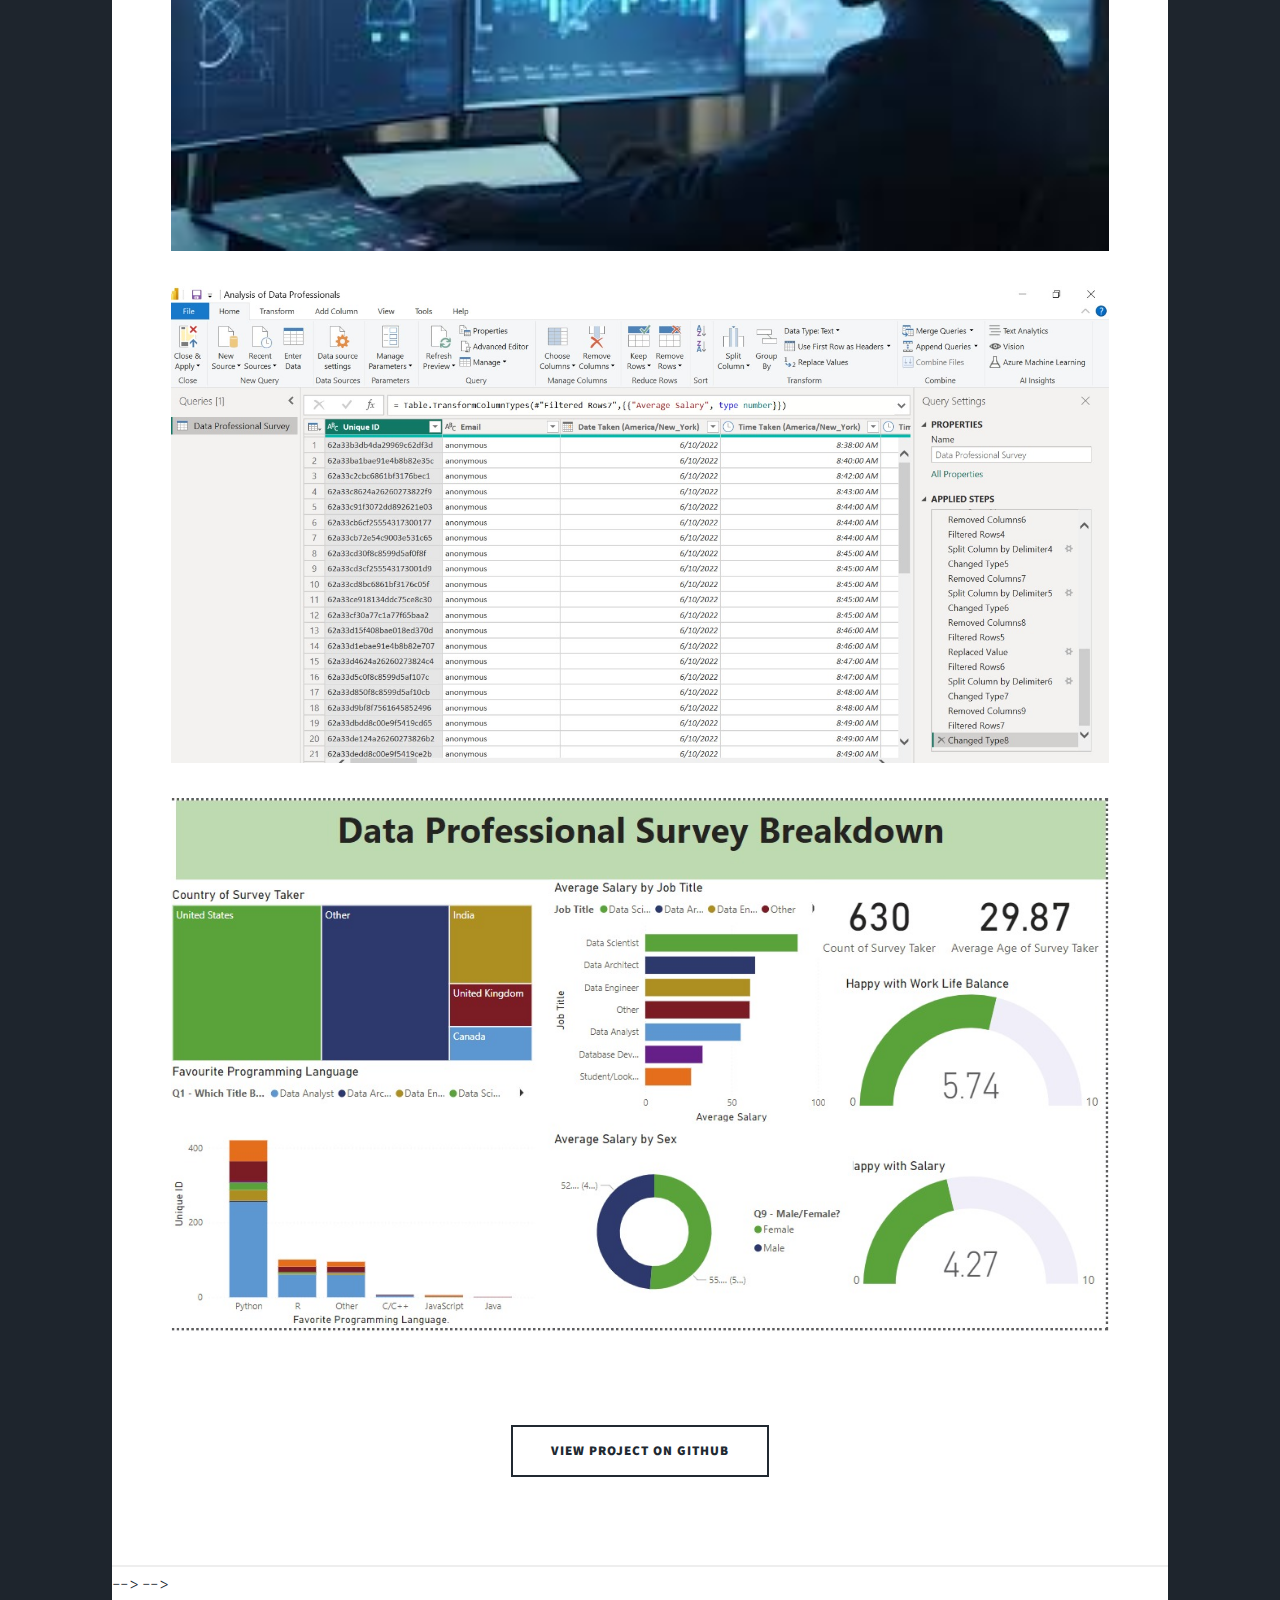
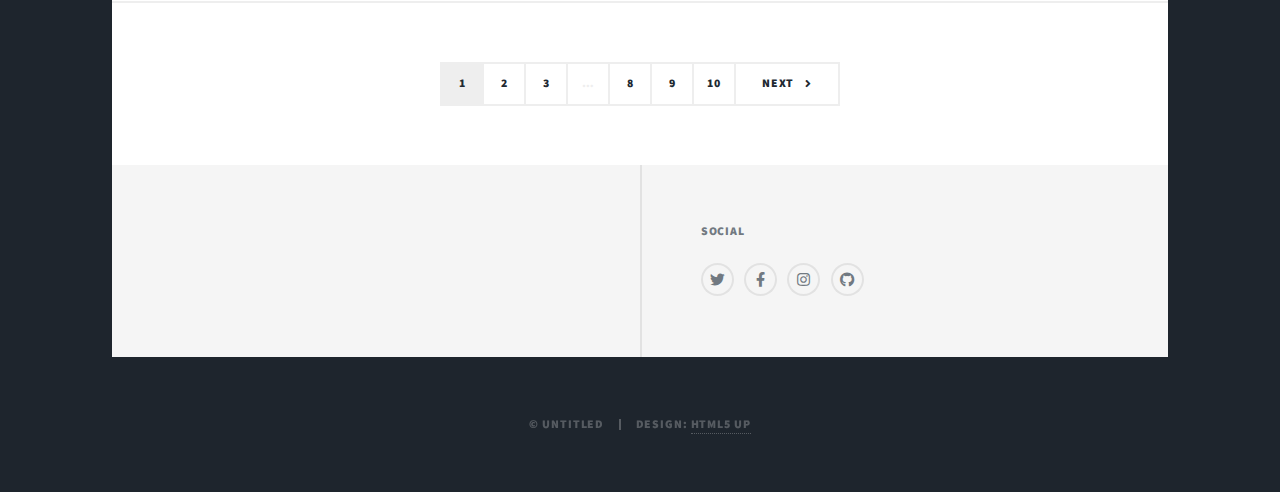
<file: powerbi.html>
<!DOCTYPE HTML>
<!--
	Massively by HTML5 UP
	html5up.net | @ajlkn
	Free for personal and commercial use under the CCA 3.0 license (html5up.net/license)
-->
<html>
	<head>
		<title>Shuaib Babatunde Portfolio</title>
		<meta charset="utf-8" />
		<meta name="viewport" content="width=device-width, initial-scale=1, user-scalable=no" />
		<link rel="stylesheet" href="assets/css/main.css" />
		<noscript><link rel="stylesheet" href="assets/css/noscript.css" /></noscript>
	</head>
	<body class="is-preload">

		<!-- Wrapper -->
			<div id="wrapper" class="fade-in">

				<!-- Intro -->
					<div id="intro">
						<h1>SHUAIB BABATUNDE<br />
						PORTFOLIO</h1>
						<p>Project Manager and Data Analyst skilled in Product Development, Project Management and Languages including SQL, PowerBi, R and Python <a href="https://www.linkedin.com/in/engrshuaib/">My linkedln</a>.</p>
						<ul class="actions">
							<li><a href="#header" class="button icon solid solo fa-arrow-down scrolly">Continue</a></li>
						</ul>
					</div>

				<!-- Header -->
					<header id="header">
						<a href="index.html" class="logo">Shuaib's Portfolio</a>
					</header>

				<!-- Nav -->
					<nav id="nav">
						<ul class="links">
							<li class="active"><a href="index.html">Biography</a></li>
							<li class="active"><a href="index.html">Selected Projects</a></li>
						</ul>
						<ul class="icons">
							<!-- <li><a href="#" class="icon brands fa-twitter"><span class="label">Twitter</span></a></li>
							<li><a href="#" class="icon brands fa-facebook-f"><span class="label">Facebook</span></a></li> -->
							<!-- <li><a href="https://www.linkedin.com/in/engrshuaib/" class="icon brands fa-instagram"><span class="label">Linkedln</span></a></li>
							<li><a href="https://github.com/shuaibTechy" class="icon brands fa-github"><span class="label">GitHub</span></a></li>
						</ul> -->
					</nav>

				<!-- Main -->
					<div id="main">

						<!-- Featured Post -->
							<article class="post featured">
								<header class="major">
									 <!-- <span class="date">April 25, 2017</span>  -->
									<h2><a href="https://github.com/shuaibTechy/Covid19-Layoffs-Data-Projectl"> Visualisation of Survey of Data Professionals with PowerBI<br />
									</a></h2>
									<p>In the development of the data professional survey dashboard, we implemented an online survey covering more than 600 respodents. We sanitize the data using power query to remove unuseful columns, handles null and blank record, add calculated columns, handles datatype errors and implement data grouping. The clean data was loaded to PowerBI and dashboard was developed with the combination of best-fit charts for generation of useful insight</p>
								</header>
								<a href="https://github.com/shuaibTechy/PowerBI-Analysis-of-Data-Professionals.git" class="image main"><img src="images\data_prof.jpg" alt="" /><br /><img src="images\Power_Query.jpeg" alt="" /><br /><img src="images\powerbi1.jpeg" alt="" /><br /></a>
								<ul class="actions special">
									<li><a href="https://github.com/shuaibTechy/PowerBI-Analysis-of-Data-Professionals.git" class="button large">View Project on Github</a></li>
								</ul>
							</article>

						<!-- Posts -->
							<section class="posts">
								<!-- <article>
									<!-- <header>
										<!-- <span class="date">April 24, 2017</span> -->
										<!-- <h2><a href="#">Sed magna<br />
										ipsum faucibus</a></h2>
									</header> --> -->
									<!-- <a href="#" class="image fit"><img src="images/pic02.jpg" alt="" /></a>
									<p>Donec eget ex magna. Interdum et malesuada fames ac ante ipsum primis in faucibus. Pellentesque venenatis dolor imperdiet dolor mattis sagittis magna etiam.</p>
									<ul class="actions special">
										<li><a href="#" class="button">Full Story</a></li>
									</ul> -->
								<!-- </article> --> 
								<!-- <article>
									<header>
										<span class="date">April 22, 2017</span>
										<h2><a href="#">Primis eget<br />
										imperdiet lorem</a></h2>
									</header>
									<a href="#" class="image fit"><img src="images/pic03.jpg" alt="" /></a>
									<p>Donec eget ex magna. Interdum et malesuada fames ac ante ipsum primis in faucibus. Pellentesque venenatis dolor imperdiet dolor mattis sagittis magna etiam.</p>
									<ul class="actions special">
										<li><a href="#" class="button">Full Story</a></li>
									</ul>
								</article> -->
								<!-- <article>
									<header>
										<span class="date">April 18, 2017</span>
										<h2><a href="#">Ante mattis<br />
										interdum dolor</a></h2>
									</header>
									<a href="#" class="image fit"><img src="images/pic04.jpg" alt="" /></a>
									<p>Donec eget ex magna. Interdum et malesuada fames ac ante ipsum primis in faucibus. Pellentesque venenatis dolor imperdiet dolor mattis sagittis magna etiam.</p>
									<ul class="actions special">
										<li><a href="#" class="button">Full Story</a></li>
									</ul>
								</article> -->
								<!-- <article>
									<header>
										<span class="date">April 14, 2017</span>
										<h2><a href="#">Tempus sed<br />
										nulla imperdiet</a></h2>
									</header>
									<a href="#" class="image fit"><img src="images/pic05.jpg" alt="" /></a>
									<p>Donec eget ex magna. Interdum et malesuada fames ac ante ipsum primis in faucibus. Pellentesque venenatis dolor imperdiet dolor mattis sagittis magna etiam.</p>
									<ul class="actions special">
										<li><a href="#" class="button">Full Story</a></li>
									</ul>
								</article> -->
								<!-- <article>
									<header>
										<span class="date">April 11, 2017</span>
										<h2><a href="#">Odio magna<br />
										sed consectetur</a></h2>
									</header>
									<a href="#" class="image fit"><img src="images/pic06.jpg" alt="" /></a>
									<p>Donec eget ex magna. Interdum et malesuada fames ac ante ipsum primis in faucibus. Pellentesque venenatis dolor imperdiet dolor mattis sagittis magna etiam.</p>
									<ul class="actions special">
										<li><a href="#" class="button">Full Story</a></li>
									</ul>
								</article>
								<!-- <article> -->
									<!-- <header>
										<span class="date">April 7, 2017</span>
										<h2><a href="#">Augue lorem<br />
										primis vestibulum</a></h2>
									</header>
									<a href="#" class="image fit"><img src="images/pic07.jpg" alt="" /></a>
									<p>Donec eget ex magna. Interdum et malesuada fames ac ante ipsum primis in faucibus. Pellentesque venenatis dolor imperdiet dolor mattis sagittis magna etiam.</p>
									<ul class="actions special">
										<li><a href="#" class="button">Full Story</a></li>
									</ul>
								</article> --> -->
							</section>

						<!-- Footer -->
							<footer>
								<div class="pagination">
									<!--<a href="#" class="previous">Prev</a>-->
									<a href="selectedProjects.html" class="page active">1</a>
									<a href="powerbi.html" class="page">2</a>
									<a href="excel.html" class="page">3</a>
									<span class="extra">&hellip;</span>
									<a href="#" class="page">8</a>
									<a href="#" class="page">9</a>
									<a href="#" class="page">10</a>
									<a href="#" class="next">Next</a>
								</div>
							</footer>

					</div>

				<!-- Footer -->
					<footer id="footer">
						<section>
							<!-- <form method="post" action="#">
								<div class="fields">
									<div class="field">
										<label for="name">Name</label>
										<input type="text" name="name" id="name" />
									</div>
									<div class="field">
										<label for="email">Email</label>
										<input type="text" name="email" id="email" />
									</div>
									<div class="field">
										<label for="message">Message</label>
										<textarea name="message" id="message" rows="3"></textarea>
									</div>
								</div>
								<ul class="actions">
									<li><input type="submit" value="Send Message" /></li>
								</ul>
							</form> -->
						</section>
						<!-- <section class="split contact">
							<section class="alt">
								<h3>Address</h3>
								<p>1234 Somewhere Road #87257<br />
								Nashville, TN 00000-0000</p>
							</section>
							<section>
								<h3>Phone</h3>
								<p><a href="#">(000) 000-0000</a></p>
							</section>
							<section>
								<h3>Email</h3>
								<p><a href="#">info@untitled.tld</a></p>
							</section> -->
							<section>
								<h3>Social</h3>
								<ul class="icons alt">
									<li><a href="#" class="icon brands alt fa-twitter"><span class="label">Twitter</span></a></li>
									<li><a href="#" class="icon brands alt fa-facebook-f"><span class="label">Facebook</span></a></li>
									<li><a href="#" class="icon brands alt fa-instagram"><span class="label">Instagram</span></a></li>
									<li><a href="#" class="icon brands alt fa-github"><span class="label">GitHub</span></a></li>
								</ul>
							</section>
						</section>
					</footer>

				<!-- Copyright -->
					<div id="copyright">
						<ul><li>&copy; Untitled</li><li>Design: <a href="https://html5up.net">HTML5 UP</a></li></ul>
					</div>

			</div>

		<!-- Scripts -->
			<script src="assets/js/jquery.min.js"></script>
			<script src="assets/js/jquery.scrollex.min.js"></script>
			<script src="assets/js/jquery.scrolly.min.js"></script>
			<script src="assets/js/browser.min.js"></script>
			<script src="assets/js/breakpoints.min.js"></script>
			<script src="assets/js/util.js"></script>
			<script src="assets/js/main.js"></script>

	</body>
</html>
</file>
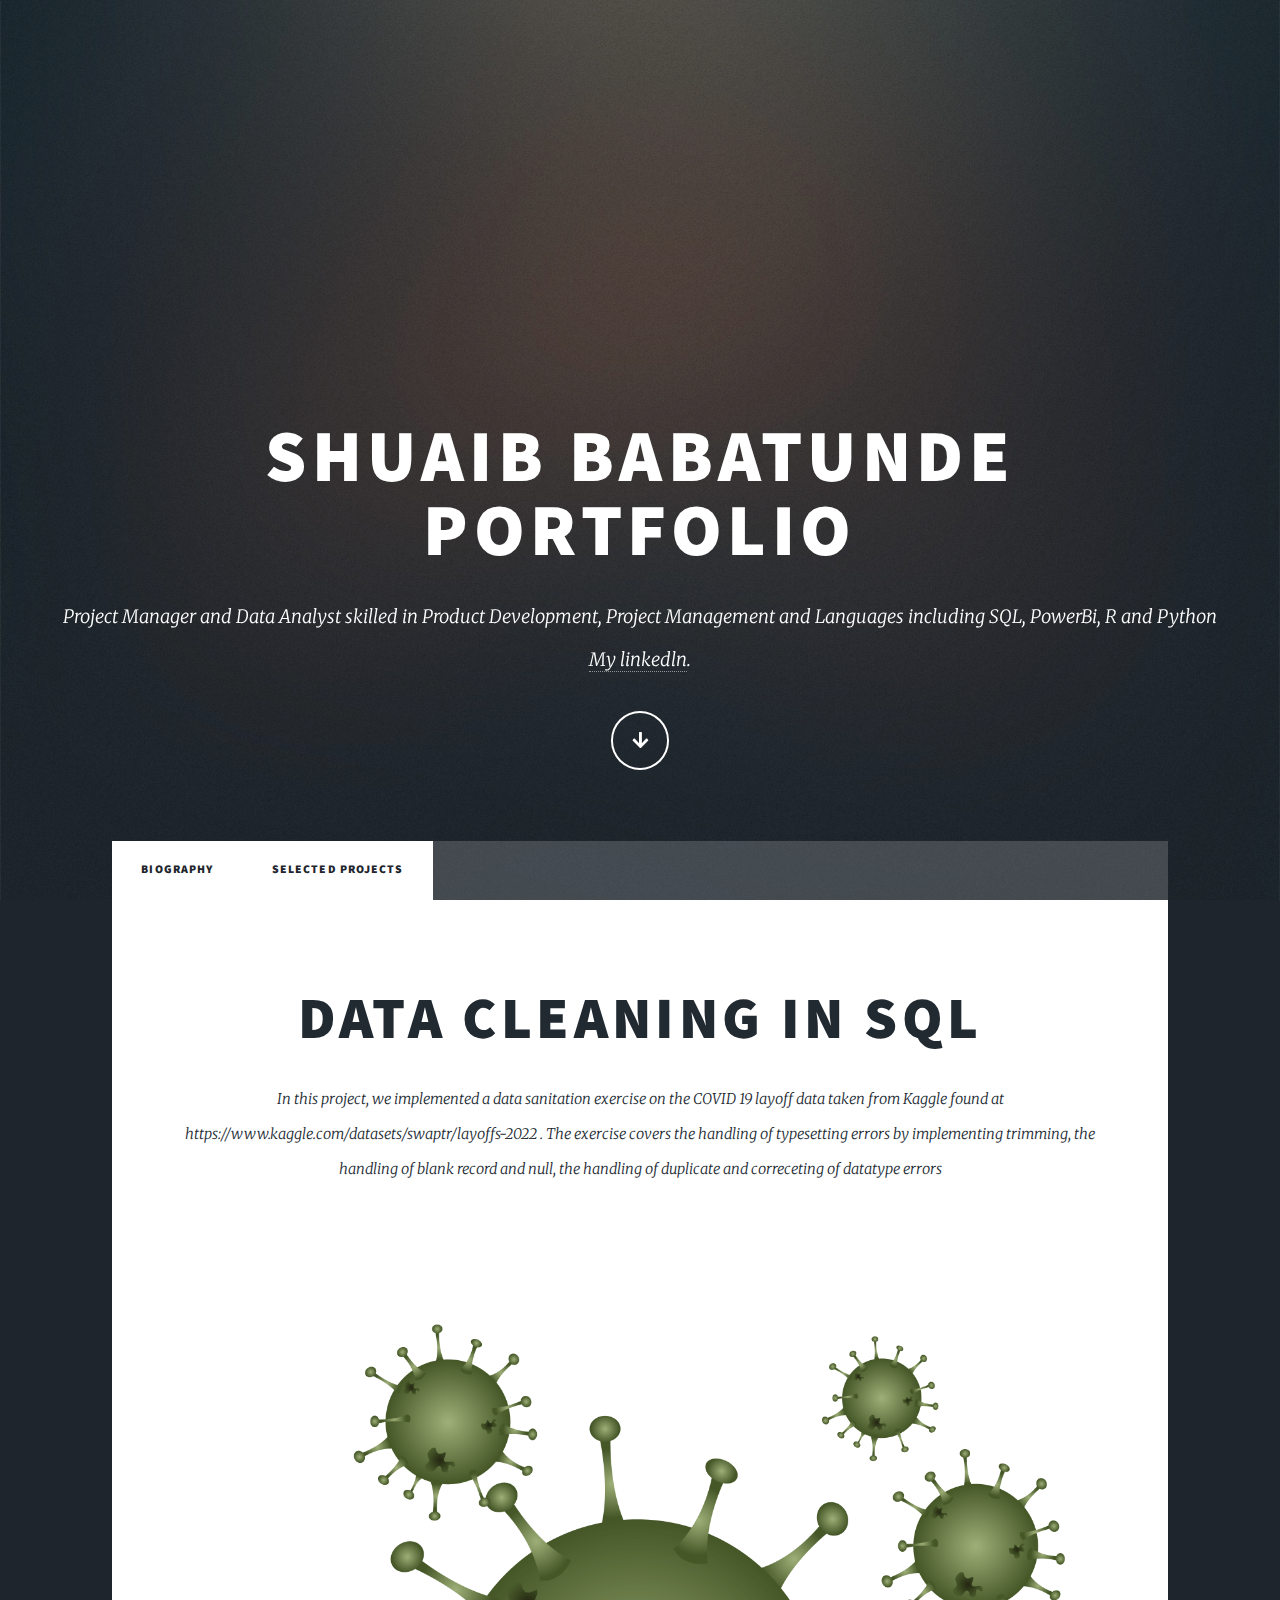
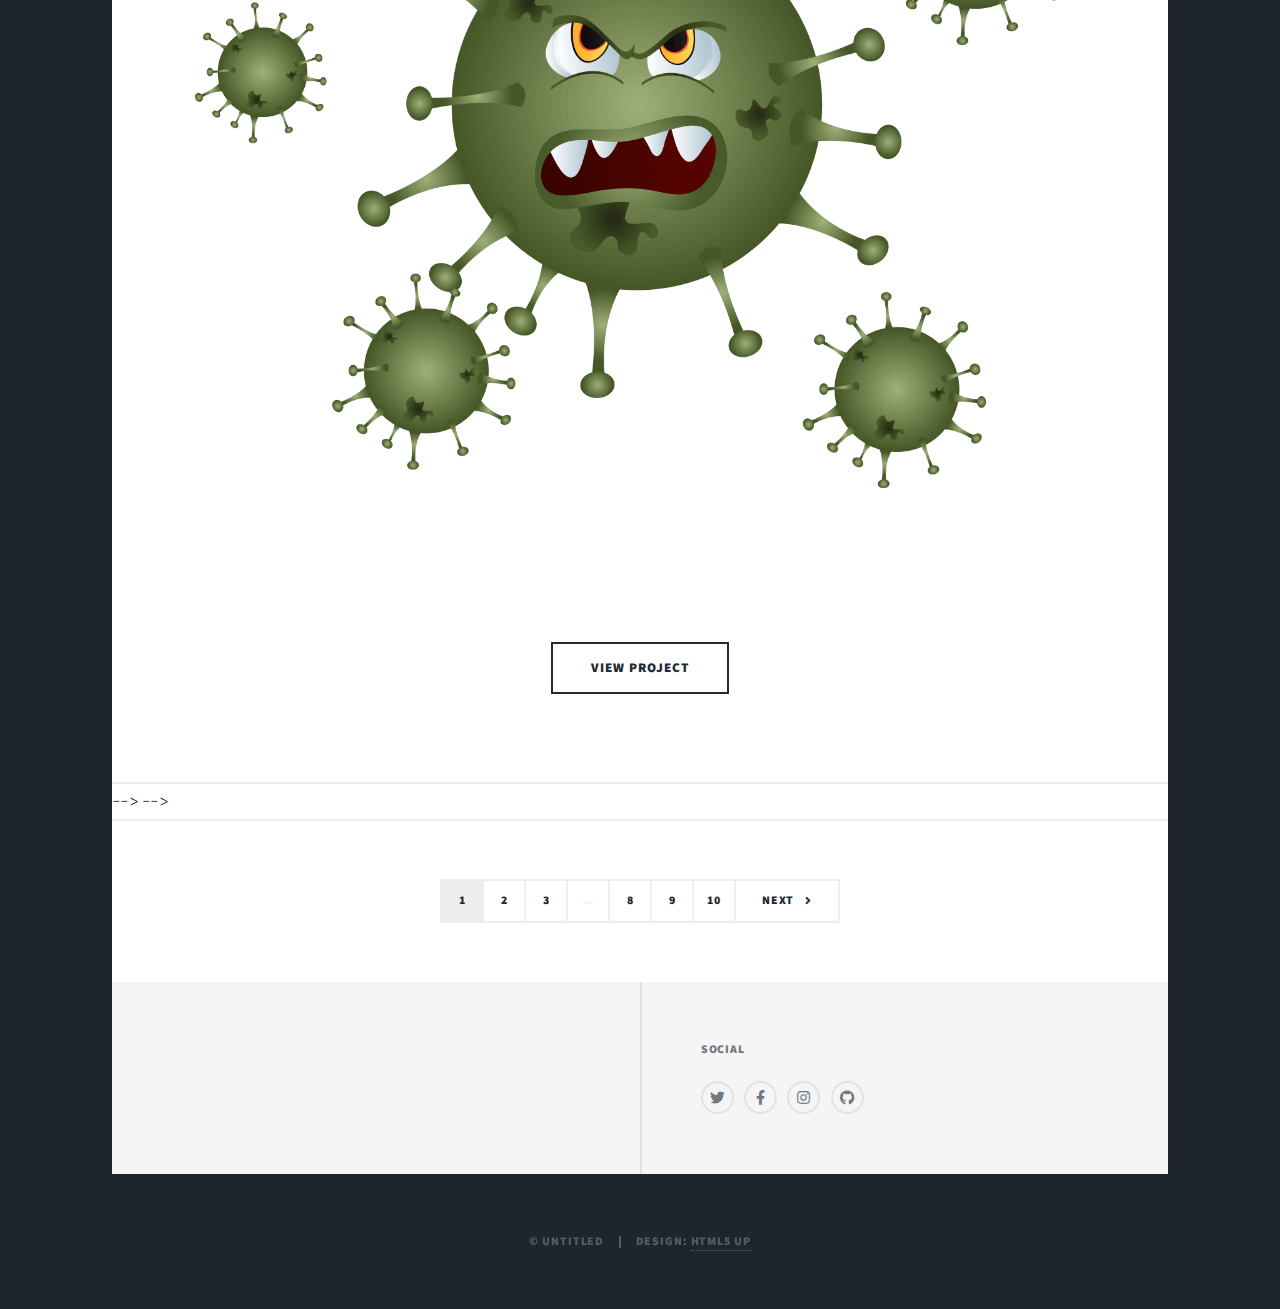
<file: selectedProjects.html>
<!DOCTYPE HTML>
<!--
	Massively by HTML5 UP
	html5up.net | @ajlkn
	Free for personal and commercial use under the CCA 3.0 license (html5up.net/license)
-->
<html>
	<head>
		<title>Shuaib Babatunde Portfolio</title>
		<meta charset="utf-8" />
		<meta name="viewport" content="width=device-width, initial-scale=1, user-scalable=no" />
		<link rel="stylesheet" href="assets/css/main.css" />
		<noscript><link rel="stylesheet" href="assets/css/noscript.css" /></noscript>
	</head>
	<body class="is-preload">

		<!-- Wrapper -->
			<div id="wrapper" class="fade-in">

				<!-- Intro -->
					<div id="intro">
						<h1>SHUAIB BABATUNDE<br />
						PORTFOLIO</h1>
						<p>Project Manager and Data Analyst skilled in Product Development, Project Management and Languages including SQL, PowerBi, R and Python <a href="https://www.linkedin.com/in/engrshuaib/">My linkedln</a>.</p>
						<ul class="actions">
							<li><a href="#header" class="button icon solid solo fa-arrow-down scrolly">Continue</a></li>
						</ul>
					</div>

				<!-- Header -->
					<header id="header">
						<a href="index.html" class="logo">Shuaib's Portfolio</a>
					</header>

				<!-- Nav -->
					<nav id="nav">
						<ul class="links">
							<li class="active"><a href="index.html">Biography</a></li>
							<li class="active"><a href="index.html">Selected Projects</a></li>
						</ul>
						<ul class="icons">
							<!-- <li><a href="#" class="icon brands fa-twitter"><span class="label">Twitter</span></a></li>
							<li><a href="#" class="icon brands fa-facebook-f"><span class="label">Facebook</span></a></li> -->
							<!-- <li><a href="https://www.linkedin.com/in/engrshuaib/" class="icon brands fa-instagram"><span class="label">Linkedln</span></a></li>
							<li><a href="https://github.com/shuaibTechy" class="icon brands fa-github"><span class="label">GitHub</span></a></li>
						</ul> -->
					</nav>

				<!-- Main -->
					<div id="main">

						<!-- Featured Post -->
							<article class="post featured">
								<header class="major">
									 <!-- <span class="date">April 25, 2017</span>  -->
									<h2><a href="https://github.com/shuaibTechy/Covid19-Layoffs-Data-Projectl">Data Cleaning in SQL<br />
									</a></h2>
									<p>In this project, we implemented a data sanitation exercise on the COVID 19 layoff data taken from Kaggle found at https://www.kaggle.com/datasets/swaptr/layoffs-2022 . The exercise covers the handling of typesetting errors by implementing trimming, the handling of blank record and null, the handling of duplicate and correceting of datatype errors</p>
								</header>
								<a href="https://github.com/shuaibTechy/Covid19-Layoffs-Data-Project" class="image main"><img src="images/pic01.png" alt="" /></a>
								<ul class="actions special">
									<li><a href="https://github.com/shuaibTechy/Covid19-Layoffs-Data-Project" class="button large">View Project</a></li>
								</ul>
							</article>

						<!-- Posts -->
							<section class="posts">
								<!-- <article>
									<!-- <header>
										<!-- <span class="date">April 24, 2017</span> -->
										<!-- <h2><a href="#">Sed magna<br />
										ipsum faucibus</a></h2>
									</header> --> -->
									<!-- <a href="#" class="image fit"><img src="images/pic02.jpg" alt="" /></a>
									<p>Donec eget ex magna. Interdum et malesuada fames ac ante ipsum primis in faucibus. Pellentesque venenatis dolor imperdiet dolor mattis sagittis magna etiam.</p>
									<ul class="actions special">
										<li><a href="#" class="button">Full Story</a></li>
									</ul> -->
								<!-- </article> --> 
								<!-- <article>
									<header>
										<span class="date">April 22, 2017</span>
										<h2><a href="#">Primis eget<br />
										imperdiet lorem</a></h2>
									</header>
									<a href="#" class="image fit"><img src="images/pic03.jpg" alt="" /></a>
									<p>Donec eget ex magna. Interdum et malesuada fames ac ante ipsum primis in faucibus. Pellentesque venenatis dolor imperdiet dolor mattis sagittis magna etiam.</p>
									<ul class="actions special">
										<li><a href="#" class="button">Full Story</a></li>
									</ul>
								</article> -->
								<!-- <article>
									<header>
										<span class="date">April 18, 2017</span>
										<h2><a href="#">Ante mattis<br />
										interdum dolor</a></h2>
									</header>
									<a href="#" class="image fit"><img src="images/pic04.jpg" alt="" /></a>
									<p>Donec eget ex magna. Interdum et malesuada fames ac ante ipsum primis in faucibus. Pellentesque venenatis dolor imperdiet dolor mattis sagittis magna etiam.</p>
									<ul class="actions special">
										<li><a href="#" class="button">Full Story</a></li>
									</ul>
								</article> -->
								<!-- <article>
									<header>
										<span class="date">April 14, 2017</span>
										<h2><a href="#">Tempus sed<br />
										nulla imperdiet</a></h2>
									</header>
									<a href="#" class="image fit"><img src="images/pic05.jpg" alt="" /></a>
									<p>Donec eget ex magna. Interdum et malesuada fames ac ante ipsum primis in faucibus. Pellentesque venenatis dolor imperdiet dolor mattis sagittis magna etiam.</p>
									<ul class="actions special">
										<li><a href="#" class="button">Full Story</a></li>
									</ul>
								</article> -->
								<!-- <article>
									<header>
										<span class="date">April 11, 2017</span>
										<h2><a href="#">Odio magna<br />
										sed consectetur</a></h2>
									</header>
									<a href="#" class="image fit"><img src="images/pic06.jpg" alt="" /></a>
									<p>Donec eget ex magna. Interdum et malesuada fames ac ante ipsum primis in faucibus. Pellentesque venenatis dolor imperdiet dolor mattis sagittis magna etiam.</p>
									<ul class="actions special">
										<li><a href="#" class="button">Full Story</a></li>
									</ul>
								</article>
								<!-- <article> -->
									<!-- <header>
										<span class="date">April 7, 2017</span>
										<h2><a href="#">Augue lorem<br />
										primis vestibulum</a></h2>
									</header>
									<a href="#" class="image fit"><img src="images/pic07.jpg" alt="" /></a>
									<p>Donec eget ex magna. Interdum et malesuada fames ac ante ipsum primis in faucibus. Pellentesque venenatis dolor imperdiet dolor mattis sagittis magna etiam.</p>
									<ul class="actions special">
										<li><a href="#" class="button">Full Story</a></li>
									</ul>
								</article> --> -->
							</section>

						<!-- Footer -->
							<footer>
								<div class="pagination">
									<!--<a href="#" class="previous">Prev</a>-->
									<a href="#" class="page active">1</a>
									<a href="powerbi.html" class="page">2</a>
									<a href="excel.html" class="page">3</a>
									<span class="extra">&hellip;</span>
									<a href="#" class="page">8</a>
									<a href="#" class="page">9</a>
									<a href="#" class="page">10</a>
									<a href="#" class="next">Next</a>
								</div>
							</footer>

					</div>

				<!-- Footer -->
					<footer id="footer">
						<section>
							<!-- <form method="post" action="#">
								<div class="fields">
									<div class="field">
										<label for="name">Name</label>
										<input type="text" name="name" id="name" />
									</div>
									<div class="field">
										<label for="email">Email</label>
										<input type="text" name="email" id="email" />
									</div>
									<div class="field">
										<label for="message">Message</label>
										<textarea name="message" id="message" rows="3"></textarea>
									</div>
								</div>
								<ul class="actions">
									<li><input type="submit" value="Send Message" /></li>
								</ul>
							</form> -->
						</section>
						<!-- <section class="split contact">
							<section class="alt">
								<h3>Address</h3>
								<p>1234 Somewhere Road #87257<br />
								Nashville, TN 00000-0000</p>
							</section>
							<section>
								<h3>Phone</h3>
								<p><a href="#">(000) 000-0000</a></p>
							</section>
							<section>
								<h3>Email</h3>
								<p><a href="#">info@untitled.tld</a></p>
							</section> -->
							<section>
								<h3>Social</h3>
								<ul class="icons alt">
									<li><a href="#" class="icon brands alt fa-twitter"><span class="label">Twitter</span></a></li>
									<li><a href="#" class="icon brands alt fa-facebook-f"><span class="label">Facebook</span></a></li>
									<li><a href="#" class="icon brands alt fa-instagram"><span class="label">Instagram</span></a></li>
									<li><a href="#" class="icon brands alt fa-github"><span class="label">GitHub</span></a></li>
								</ul>
							</section>
						</section>
					</footer>

				<!-- Copyright -->
					<div id="copyright">
						<ul><li>&copy; Untitled</li><li>Design: <a href="https://html5up.net">HTML5 UP</a></li></ul>
					</div>

			</div>

		<!-- Scripts -->
			<script src="assets/js/jquery.min.js"></script>
			<script src="assets/js/jquery.scrollex.min.js"></script>
			<script src="assets/js/jquery.scrolly.min.js"></script>
			<script src="assets/js/browser.min.js"></script>
			<script src="assets/js/breakpoints.min.js"></script>
			<script src="assets/js/util.js"></script>
			<script src="assets/js/main.js"></script>

	</body>
</html>
</file>
<file: assets/css/main.css>
@import url(fontawesome-all.min.css);
@import url("https://fonts.googleapis.com/css?family=Merriweather:300,700,300italic,700italic|Source+Sans+Pro:900");

/*
	Massively by HTML5 UP
	html5up.net | @ajlkn
	Free for personal and commercial use under the CCA 3.0 license (html5up.net/license)
*/

html, body, div, span, applet, object,
iframe, h1, h2, h3, h4, h5, h6, p, blockquote,
pre, a, abbr, acronym, address, big, cite,
code, del, dfn, em, img, ins, kbd, q, s, samp,
small, strike, strong, sub, sup, tt, var, b,
u, i, center, dl, dt, dd, ol, ul, li, fieldset,
form, label, legend, table, caption, tbody,
tfoot, thead, tr, th, td, article, aside,
canvas, details, embed, figure, figcaption,
footer, header, hgroup, menu, nav, output, ruby,
section, summary, time, mark, audio, video {
	margin: 0;
	padding: 0;
	border: 0;
	font-size: 100%;
	font: inherit;
	vertical-align: baseline;}

article, aside, details, figcaption, figure,
footer, header, hgroup, menu, nav, section {
	display: block;}

body {
	line-height: 1;
}

ol, ul {
	list-style: none;
}

blockquote, q {
	quotes: none;
}

	blockquote:before, blockquote:after, q:before, q:after {
		content: '';
		content: none;
	}

table {
	border-collapse: collapse;
	border-spacing: 0;
}

body {
	-webkit-text-size-adjust: none;
}

mark {
	background-color: transparent;
	color: inherit;
}

input::-moz-focus-inner {
	border: 0;
	padding: 0;
}

input, select, textarea {
	-moz-appearance: none;
	-webkit-appearance: none;
	-ms-appearance: none;
	appearance: none;
}

/* Basic */

	@-ms-viewport {
		width: device-width;
	}

	body {
		-ms-overflow-style: scrollbar;
	}

	@media screen and (max-width: 480px) {

		html, body {
			min-width: 320px;
		}

	}

	html {
		box-sizing: border-box;
	}

	*, *:before, *:after {
		box-sizing: inherit;
	}

	body {
		background-color: #1e252d;
	}

		body.is-preload *, body.is-preload *:before, body.is-preload *:after {
			-moz-animation: none !important;
			-webkit-animation: none !important;
			-ms-animation: none !important;
			animation: none !important;
			-moz-transition: none !important;
			-webkit-transition: none !important;
			-ms-transition: none !important;
			transition: none !important;
		}

/* Type */

	html {
		font-size: 16pt;
	}

		@media screen and (max-width: 1680px) {

			html {
				font-size: 12pt;
			}

		}

		@media screen and (max-width: 1280px) {

			html {
				font-size: 11pt;
			}

		}

		@media screen and (max-width: 360px) {

			html {
				font-size: 10pt;
			}

		}

	body {
		color: #212931;
	}

	body, input, select, textarea {
		font-family: "Merriweather", Georgia, serif;
		font-weight: 300;
		font-size: 1rem;
		line-height: 2.375;
	}

	a {
		-moz-transition: color 0.2s ease-in-out, background-color 0.2s ease-in-out, border-color 0.2s ease-in-out, box-shadow 0.2s ease-in-out;
		-webkit-transition: color 0.2s ease-in-out, background-color 0.2s ease-in-out, border-color 0.2s ease-in-out, box-shadow 0.2s ease-in-out;
		-ms-transition: color 0.2s ease-in-out, background-color 0.2s ease-in-out, border-color 0.2s ease-in-out, box-shadow 0.2s ease-in-out;
		transition: color 0.2s ease-in-out, background-color 0.2s ease-in-out, border-color 0.2s ease-in-out, box-shadow 0.2s ease-in-out;
		border-bottom: dotted 1px;
		text-decoration: none;
	}

		a:hover {
			border-bottom-color: transparent;
		}

	strong, b {
		font-weight: 600;
	}

	em, i {
		font-style: italic;
	}

	p {
		text-align: justify;
		margin: 0 0 2rem 0;
	}

	h1, h2, h3, h4, h5, h6 {
		font-family: "Source Sans Pro", Helvetica, sans-serif;
		font-weight: 900;
		line-height: 1.5;
		letter-spacing: 0.075em;
		text-transform: uppercase;
		margin: 0 0 1rem 0;
	}

		h1 a, h2 a, h3 a, h4 a, h5 a, h6 a {
			border-bottom: 0;
			color: inherit;
			text-decoration: none;
		}

	h1 {
		font-size: 4rem;
		line-height: 1.1;
		margin: 0 0 2rem 0;
	}

	h2 {
		font-size: 1.75rem;
		line-height: 1.3;
		margin: 0 0 1.5rem 0;
	}

	h3 {
		font-size: 1.25rem;
		margin: 0 0 1.5rem 0;
	}

	h4 {
		font-size: 1rem;
	}

	h5 {
		font-size: 0.9rem;
	}

	h6 {
		font-size: 0.8rem;
	}

	sub {
		font-size: 0.8rem;
		position: relative;
		top: 0.5rem;
	}

	sup {
		font-size: 0.8rem;
		position: relative;
		top: -0.5rem;
	}

	blockquote {
		border-left: solid 4px;
		font-style: italic;
		margin: 0 0 2rem 0;
		padding: 0.5rem 0 0.5rem 2rem;
	}

	code {
		border: solid 2px;
		font-family: "Courier New", monospace;
		font-size: 0.9rem;
		margin: 0 0.25rem;
		padding: 0.25rem 0.65rem;
	}

	pre {
		-webkit-overflow-scrolling: touch;
		font-family: "Courier New", monospace;
		font-size: 0.9rem;
		margin: 0 0 2rem 0;
	}

		pre code {
			display: block;
			line-height: 1.75;
			padding: 1rem 1.5rem;
			overflow-x: auto;
		}

	hr {
		border: 0;
		border-bottom: solid 2px;
		margin: 3rem 0;
	}

		hr.major {
			margin: 5rem 0;
		}

	.align-left {
		text-align: left;
	}

	.align-center {
		text-align: center;
	}

	.align-right {
		text-align: right;
	}

	input, select, textarea {
		color: #212931;
	}

	a {
		color: #212931;
		border-bottom-color: rgba(33, 41, 49, 0.5);
	}

		a:hover {
			border-bottom-color: transparent;
			color: #18bfef !important;
		}

	strong, b {
		color: #212931;
	}

	h1, h2, h3, h4, h5, h6 {
		color: #212931;
	}

	blockquote {
		border-left-color: #eeeeee;
	}

	code {
		background: rgba(220, 220, 220, 0.25);
		border-color: #eeeeee;
	}

	hr {
		border-bottom-color: #eeeeee;
	}

/* Row */

	.row {
		display: flex;
		flex-wrap: wrap;
		box-sizing: border-box;
		align-items: stretch;
	}

		.row > * {
			box-sizing: border-box;
		}

		.row.gtr-uniform > * > :last-child {
			margin-bottom: 0;
		}

		.row.aln-left {
			justify-content: flex-start;
		}

		.row.aln-center {
			justify-content: center;
		}

		.row.aln-right {
			justify-content: flex-end;
		}

		.row.aln-top {
			align-items: flex-start;
		}

		.row.aln-middle {
			align-items: center;
		}

		.row.aln-bottom {
			align-items: flex-end;
		}

		.row > .imp {
			order: -1;
		}

		.row > .col-1 {
			width: 8.33333%;
		}

		.row > .off-1 {
			margin-left: 8.33333%;
		}

		.row > .col-2 {
			width: 16.66667%;
		}

		.row > .off-2 {
			margin-left: 16.66667%;
		}

		.row > .col-3 {
			width: 25%;
		}

		.row > .off-3 {
			margin-left: 25%;
		}

		.row > .col-4 {
			width: 33.33333%;
		}

		.row > .off-4 {
			margin-left: 33.33333%;
		}

		.row > .col-5 {
			width: 41.66667%;
		}

		.row > .off-5 {
			margin-left: 41.66667%;
		}

		.row > .col-6 {
			width: 50%;
		}

		.row > .off-6 {
			margin-left: 50%;
		}

		.row > .col-7 {
			width: 58.33333%;
		}

		.row > .off-7 {
			margin-left: 58.33333%;
		}

		.row > .col-8 {
			width: 66.66667%;
		}

		.row > .off-8 {
			margin-left: 66.66667%;
		}

		.row > .col-9 {
			width: 75%;
		}

		.row > .off-9 {
			margin-left: 75%;
		}

		.row > .col-10 {
			width: 83.33333%;
		}

		.row > .off-10 {
			margin-left: 83.33333%;
		}

		.row > .col-11 {
			width: 91.66667%;
		}

		.row > .off-11 {
			margin-left: 91.66667%;
		}

		.row > .col-12 {
			width: 100%;
		}

		.row > .off-12 {
			margin-left: 100%;
		}

		.row.gtr-0 {
			margin-top: 0;
			margin-left: 0rem;
		}

			.row.gtr-0 > * {
				padding: 0 0 0 0rem;
			}

			.row.gtr-0.gtr-uniform {
				margin-top: 0rem;
			}

				.row.gtr-0.gtr-uniform > * {
					padding-top: 0rem;
				}

		.row.gtr-25 {
			margin-top: 0;
			margin-left: -0.375rem;
		}

			.row.gtr-25 > * {
				padding: 0 0 0 0.375rem;
			}

			.row.gtr-25.gtr-uniform {
				margin-top: -0.375rem;
			}

				.row.gtr-25.gtr-uniform > * {
					padding-top: 0.375rem;
				}

		.row.gtr-50 {
			margin-top: 0;
			margin-left: -0.75rem;
		}

			.row.gtr-50 > * {
				padding: 0 0 0 0.75rem;
			}

			.row.gtr-50.gtr-uniform {
				margin-top: -0.75rem;
			}

				.row.gtr-50.gtr-uniform > * {
					padding-top: 0.75rem;
				}

		.row {
			margin-top: 0;
			margin-left: -1.5rem;
		}

			.row > * {
				padding: 0 0 0 1.5rem;
			}

			.row.gtr-uniform {
				margin-top: -1.5rem;
			}

				.row.gtr-uniform > * {
					padding-top: 1.5rem;
				}

		.row.gtr-150 {
			margin-top: 0;
			margin-left: -2.25rem;
		}

			.row.gtr-150 > * {
				padding: 0 0 0 2.25rem;
			}

			.row.gtr-150.gtr-uniform {
				margin-top: -2.25rem;
			}

				.row.gtr-150.gtr-uniform > * {
					padding-top: 2.25rem;
				}

		.row.gtr-200 {
			margin-top: 0;
			margin-left: -3rem;
		}

			.row.gtr-200 > * {
				padding: 0 0 0 3rem;
			}

			.row.gtr-200.gtr-uniform {
				margin-top: -3rem;
			}

				.row.gtr-200.gtr-uniform > * {
					padding-top: 3rem;
				}

		@media screen and (max-width: 1680px) {

			.row {
				display: flex;
				flex-wrap: wrap;
				box-sizing: border-box;
				align-items: stretch;
			}

				.row > * {
					box-sizing: border-box;
				}

				.row.gtr-uniform > * > :last-child {
					margin-bottom: 0;
				}

				.row.aln-left {
					justify-content: flex-start;
				}

				.row.aln-center {
					justify-content: center;
				}

				.row.aln-right {
					justify-content: flex-end;
				}

				.row.aln-top {
					align-items: flex-start;
				}

				.row.aln-middle {
					align-items: center;
				}

				.row.aln-bottom {
					align-items: flex-end;
				}

				.row > .imp-xlarge {
					order: -1;
				}

				.row > .col-1-xlarge {
					width: 8.33333%;
				}

				.row > .off-1-xlarge {
					margin-left: 8.33333%;
				}

				.row > .col-2-xlarge {
					width: 16.66667%;
				}

				.row > .off-2-xlarge {
					margin-left: 16.66667%;
				}

				.row > .col-3-xlarge {
					width: 25%;
				}

				.row > .off-3-xlarge {
					margin-left: 25%;
				}

				.row > .col-4-xlarge {
					width: 33.33333%;
				}

				.row > .off-4-xlarge {
					margin-left: 33.33333%;
				}

				.row > .col-5-xlarge {
					width: 41.66667%;
				}

				.row > .off-5-xlarge {
					margin-left: 41.66667%;
				}

				.row > .col-6-xlarge {
					width: 50%;
				}

				.row > .off-6-xlarge {
					margin-left: 50%;
				}

				.row > .col-7-xlarge {
					width: 58.33333%;
				}

				.row > .off-7-xlarge {
					margin-left: 58.33333%;
				}

				.row > .col-8-xlarge {
					width: 66.66667%;
				}

				.row > .off-8-xlarge {
					margin-left: 66.66667%;
				}

				.row > .col-9-xlarge {
					width: 75%;
				}

				.row > .off-9-xlarge {
					margin-left: 75%;
				}

				.row > .col-10-xlarge {
					width: 83.33333%;
				}

				.row > .off-10-xlarge {
					margin-left: 83.33333%;
				}

				.row > .col-11-xlarge {
					width: 91.66667%;
				}

				.row > .off-11-xlarge {
					margin-left: 91.66667%;
				}

				.row > .col-12-xlarge {
					width: 100%;
				}

				.row > .off-12-xlarge {
					margin-left: 100%;
				}

				.row.gtr-0 {
					margin-top: 0;
					margin-left: 0rem;
				}

					.row.gtr-0 > * {
						padding: 0 0 0 0rem;
					}

					.row.gtr-0.gtr-uniform {
						margin-top: 0rem;
					}

						.row.gtr-0.gtr-uniform > * {
							padding-top: 0rem;
						}

				.row.gtr-25 {
					margin-top: 0;
					margin-left: -0.375rem;
				}

					.row.gtr-25 > * {
						padding: 0 0 0 0.375rem;
					}

					.row.gtr-25.gtr-uniform {
						margin-top: -0.375rem;
					}

						.row.gtr-25.gtr-uniform > * {
							padding-top: 0.375rem;
						}

				.row.gtr-50 {
					margin-top: 0;
					margin-left: -0.75rem;
				}

					.row.gtr-50 > * {
						padding: 0 0 0 0.75rem;
					}

					.row.gtr-50.gtr-uniform {
						margin-top: -0.75rem;
					}

						.row.gtr-50.gtr-uniform > * {
							padding-top: 0.75rem;
						}

				.row {
					margin-top: 0;
					margin-left: -1.5rem;
				}

					.row > * {
						padding: 0 0 0 1.5rem;
					}

					.row.gtr-uniform {
						margin-top: -1.5rem;
					}

						.row.gtr-uniform > * {
							padding-top: 1.5rem;
						}

				.row.gtr-150 {
					margin-top: 0;
					margin-left: -2.25rem;
				}

					.row.gtr-150 > * {
						padding: 0 0 0 2.25rem;
					}

					.row.gtr-150.gtr-uniform {
						margin-top: -2.25rem;
					}

						.row.gtr-150.gtr-uniform > * {
							padding-top: 2.25rem;
						}

				.row.gtr-200 {
					margin-top: 0;
					margin-left: -3rem;
				}

					.row.gtr-200 > * {
						padding: 0 0 0 3rem;
					}

					.row.gtr-200.gtr-uniform {
						margin-top: -3rem;
					}

						.row.gtr-200.gtr-uniform > * {
							padding-top: 3rem;
						}

		}

		@media screen and (max-width: 1280px) {

			.row {
				display: flex;
				flex-wrap: wrap;
				box-sizing: border-box;
				align-items: stretch;
			}

				.row > * {
					box-sizing: border-box;
				}

				.row.gtr-uniform > * > :last-child {
					margin-bottom: 0;
				}

				.row.aln-left {
					justify-content: flex-start;
				}

				.row.aln-center {
					justify-content: center;
				}

				.row.aln-right {
					justify-content: flex-end;
				}

				.row.aln-top {
					align-items: flex-start;
				}

				.row.aln-middle {
					align-items: center;
				}

				.row.aln-bottom {
					align-items: flex-end;
				}

				.row > .imp-large {
					order: -1;
				}

				.row > .col-1-large {
					width: 8.33333%;
				}

				.row > .off-1-large {
					margin-left: 8.33333%;
				}

				.row > .col-2-large {
					width: 16.66667%;
				}

				.row > .off-2-large {
					margin-left: 16.66667%;
				}

				.row > .col-3-large {
					width: 25%;
				}

				.row > .off-3-large {
					margin-left: 25%;
				}

				.row > .col-4-large {
					width: 33.33333%;
				}

				.row > .off-4-large {
					margin-left: 33.33333%;
				}

				.row > .col-5-large {
					width: 41.66667%;
				}

				.row > .off-5-large {
					margin-left: 41.66667%;
				}

				.row > .col-6-large {
					width: 50%;
				}

				.row > .off-6-large {
					margin-left: 50%;
				}

				.row > .col-7-large {
					width: 58.33333%;
				}

				.row > .off-7-large {
					margin-left: 58.33333%;
				}

				.row > .col-8-large {
					width: 66.66667%;
				}

				.row > .off-8-large {
					margin-left: 66.66667%;
				}

				.row > .col-9-large {
					width: 75%;
				}

				.row > .off-9-large {
					margin-left: 75%;
				}

				.row > .col-10-large {
					width: 83.33333%;
				}

				.row > .off-10-large {
					margin-left: 83.33333%;
				}

				.row > .col-11-large {
					width: 91.66667%;
				}

				.row > .off-11-large {
					margin-left: 91.66667%;
				}

				.row > .col-12-large {
					width: 100%;
				}

				.row > .off-12-large {
					margin-left: 100%;
				}

				.row.gtr-0 {
					margin-top: 0;
					margin-left: 0rem;
				}

					.row.gtr-0 > * {
						padding: 0 0 0 0rem;
					}

					.row.gtr-0.gtr-uniform {
						margin-top: 0rem;
					}

						.row.gtr-0.gtr-uniform > * {
							padding-top: 0rem;
						}

				.row.gtr-25 {
					margin-top: 0;
					margin-left: -0.375rem;
				}

					.row.gtr-25 > * {
						padding: 0 0 0 0.375rem;
					}

					.row.gtr-25.gtr-uniform {
						margin-top: -0.375rem;
					}

						.row.gtr-25.gtr-uniform > * {
							padding-top: 0.375rem;
						}

				.row.gtr-50 {
					margin-top: 0;
					margin-left: -0.75rem;
				}

					.row.gtr-50 > * {
						padding: 0 0 0 0.75rem;
					}

					.row.gtr-50.gtr-uniform {
						margin-top: -0.75rem;
					}

						.row.gtr-50.gtr-uniform > * {
							padding-top: 0.75rem;
						}

				.row {
					margin-top: 0;
					margin-left: -1.5rem;
				}

					.row > * {
						padding: 0 0 0 1.5rem;
					}

					.row.gtr-uniform {
						margin-top: -1.5rem;
					}

						.row.gtr-uniform > * {
							padding-top: 1.5rem;
						}

				.row.gtr-150 {
					margin-top: 0;
					margin-left: -2.25rem;
				}

					.row.gtr-150 > * {
						padding: 0 0 0 2.25rem;
					}

					.row.gtr-150.gtr-uniform {
						margin-top: -2.25rem;
					}

						.row.gtr-150.gtr-uniform > * {
							padding-top: 2.25rem;
						}

				.row.gtr-200 {
					margin-top: 0;
					margin-left: -3rem;
				}

					.row.gtr-200 > * {
						padding: 0 0 0 3rem;
					}

					.row.gtr-200.gtr-uniform {
						margin-top: -3rem;
					}

						.row.gtr-200.gtr-uniform > * {
							padding-top: 3rem;
						}

		}

		@media screen and (max-width: 980px) {

			.row {
				display: flex;
				flex-wrap: wrap;
				box-sizing: border-box;
				align-items: stretch;
			}

				.row > * {
					box-sizing: border-box;
				}

				.row.gtr-uniform > * > :last-child {
					margin-bottom: 0;
				}

				.row.aln-left {
					justify-content: flex-start;
				}

				.row.aln-center {
					justify-content: center;
				}

				.row.aln-right {
					justify-content: flex-end;
				}

				.row.aln-top {
					align-items: flex-start;
				}

				.row.aln-middle {
					align-items: center;
				}

				.row.aln-bottom {
					align-items: flex-end;
				}

				.row > .imp-medium {
					order: -1;
				}

				.row > .col-1-medium {
					width: 8.33333%;
				}

				.row > .off-1-medium {
					margin-left: 8.33333%;
				}

				.row > .col-2-medium {
					width: 16.66667%;
				}

				.row > .off-2-medium {
					margin-left: 16.66667%;
				}

				.row > .col-3-medium {
					width: 25%;
				}

				.row > .off-3-medium {
					margin-left: 25%;
				}

				.row > .col-4-medium {
					width: 33.33333%;
				}

				.row > .off-4-medium {
					margin-left: 33.33333%;
				}

				.row > .col-5-medium {
					width: 41.66667%;
				}

				.row > .off-5-medium {
					margin-left: 41.66667%;
				}

				.row > .col-6-medium {
					width: 50%;
				}

				.row > .off-6-medium {
					margin-left: 50%;
				}

				.row > .col-7-medium {
					width: 58.33333%;
				}

				.row > .off-7-medium {
					margin-left: 58.33333%;
				}

				.row > .col-8-medium {
					width: 66.66667%;
				}

				.row > .off-8-medium {
					margin-left: 66.66667%;
				}

				.row > .col-9-medium {
					width: 75%;
				}

				.row > .off-9-medium {
					margin-left: 75%;
				}

				.row > .col-10-medium {
					width: 83.33333%;
				}

				.row > .off-10-medium {
					margin-left: 83.33333%;
				}

				.row > .col-11-medium {
					width: 91.66667%;
				}

				.row > .off-11-medium {
					margin-left: 91.66667%;
				}

				.row > .col-12-medium {
					width: 100%;
				}

				.row > .off-12-medium {
					margin-left: 100%;
				}

				.row.gtr-0 {
					margin-top: 0;
					margin-left: 0rem;
				}

					.row.gtr-0 > * {
						padding: 0 0 0 0rem;
					}

					.row.gtr-0.gtr-uniform {
						margin-top: 0rem;
					}

						.row.gtr-0.gtr-uniform > * {
							padding-top: 0rem;
						}

				.row.gtr-25 {
					margin-top: 0;
					margin-left: -0.375rem;
				}

					.row.gtr-25 > * {
						padding: 0 0 0 0.375rem;
					}

					.row.gtr-25.gtr-uniform {
						margin-top: -0.375rem;
					}

						.row.gtr-25.gtr-uniform > * {
							padding-top: 0.375rem;
						}

				.row.gtr-50 {
					margin-top: 0;
					margin-left: -0.75rem;
				}

					.row.gtr-50 > * {
						padding: 0 0 0 0.75rem;
					}

					.row.gtr-50.gtr-uniform {
						margin-top: -0.75rem;
					}

						.row.gtr-50.gtr-uniform > * {
							padding-top: 0.75rem;
						}

				.row {
					margin-top: 0;
					margin-left: -1.5rem;
				}

					.row > * {
						padding: 0 0 0 1.5rem;
					}

					.row.gtr-uniform {
						margin-top: -1.5rem;
					}

						.row.gtr-uniform > * {
							padding-top: 1.5rem;
						}

				.row.gtr-150 {
					margin-top: 0;
					margin-left: -2.25rem;
				}

					.row.gtr-150 > * {
						padding: 0 0 0 2.25rem;
					}

					.row.gtr-150.gtr-uniform {
						margin-top: -2.25rem;
					}

						.row.gtr-150.gtr-uniform > * {
							padding-top: 2.25rem;
						}

				.row.gtr-200 {
					margin-top: 0;
					margin-left: -3rem;
				}

					.row.gtr-200 > * {
						padding: 0 0 0 3rem;
					}

					.row.gtr-200.gtr-uniform {
						margin-top: -3rem;
					}

						.row.gtr-200.gtr-uniform > * {
							padding-top: 3rem;
						}

		}

		@media screen and (max-width: 736px) {

			.row {
				display: flex;
				flex-wrap: wrap;
				box-sizing: border-box;
				align-items: stretch;
			}

				.row > * {
					box-sizing: border-box;
				}

				.row.gtr-uniform > * > :last-child {
					margin-bottom: 0;
				}

				.row.aln-left {
					justify-content: flex-start;
				}

				.row.aln-center {
					justify-content: center;
				}

				.row.aln-right {
					justify-content: flex-end;
				}

				.row.aln-top {
					align-items: flex-start;
				}

				.row.aln-middle {
					align-items: center;
				}

				.row.aln-bottom {
					align-items: flex-end;
				}

				.row > .imp-small {
					order: -1;
				}

				.row > .col-1-small {
					width: 8.33333%;
				}

				.row > .off-1-small {
					margin-left: 8.33333%;
				}

				.row > .col-2-small {
					width: 16.66667%;
				}

				.row > .off-2-small {
					margin-left: 16.66667%;
				}

				.row > .col-3-small {
					width: 25%;
				}

				.row > .off-3-small {
					margin-left: 25%;
				}

				.row > .col-4-small {
					width: 33.33333%;
				}

				.row > .off-4-small {
					margin-left: 33.33333%;
				}

				.row > .col-5-small {
					width: 41.66667%;
				}

				.row > .off-5-small {
					margin-left: 41.66667%;
				}

				.row > .col-6-small {
					width: 50%;
				}

				.row > .off-6-small {
					margin-left: 50%;
				}

				.row > .col-7-small {
					width: 58.33333%;
				}

				.row > .off-7-small {
					margin-left: 58.33333%;
				}

				.row > .col-8-small {
					width: 66.66667%;
				}

				.row > .off-8-small {
					margin-left: 66.66667%;
				}

				.row > .col-9-small {
					width: 75%;
				}

				.row > .off-9-small {
					margin-left: 75%;
				}

				.row > .col-10-small {
					width: 83.33333%;
				}

				.row > .off-10-small {
					margin-left: 83.33333%;
				}

				.row > .col-11-small {
					width: 91.66667%;
				}

				.row > .off-11-small {
					margin-left: 91.66667%;
				}

				.row > .col-12-small {
					width: 100%;
				}

				.row > .off-12-small {
					margin-left: 100%;
				}

				.row.gtr-0 {
					margin-top: 0;
					margin-left: 0rem;
				}

					.row.gtr-0 > * {
						padding: 0 0 0 0rem;
					}

					.row.gtr-0.gtr-uniform {
						margin-top: 0rem;
					}

						.row.gtr-0.gtr-uniform > * {
							padding-top: 0rem;
						}

				.row.gtr-25 {
					margin-top: 0;
					margin-left: -0.375rem;
				}

					.row.gtr-25 > * {
						padding: 0 0 0 0.375rem;
					}

					.row.gtr-25.gtr-uniform {
						margin-top: -0.375rem;
					}

						.row.gtr-25.gtr-uniform > * {
							padding-top: 0.375rem;
						}

				.row.gtr-50 {
					margin-top: 0;
					margin-left: -0.75rem;
				}

					.row.gtr-50 > * {
						padding: 0 0 0 0.75rem;
					}

					.row.gtr-50.gtr-uniform {
						margin-top: -0.75rem;
					}

						.row.gtr-50.gtr-uniform > * {
							padding-top: 0.75rem;
						}

				.row {
					margin-top: 0;
					margin-left: -1.5rem;
				}

					.row > * {
						padding: 0 0 0 1.5rem;
					}

					.row.gtr-uniform {
						margin-top: -1.5rem;
					}

						.row.gtr-uniform > * {
							padding-top: 1.5rem;
						}

				.row.gtr-150 {
					margin-top: 0;
					margin-left: -2.25rem;
				}

					.row.gtr-150 > * {
						padding: 0 0 0 2.25rem;
					}

					.row.gtr-150.gtr-uniform {
						margin-top: -2.25rem;
					}

						.row.gtr-150.gtr-uniform > * {
							padding-top: 2.25rem;
						}

				.row.gtr-200 {
					margin-top: 0;
					margin-left: -3rem;
				}

					.row.gtr-200 > * {
						padding: 0 0 0 3rem;
					}

					.row.gtr-200.gtr-uniform {
						margin-top: -3rem;
					}

						.row.gtr-200.gtr-uniform > * {
							padding-top: 3rem;
						}

		}

		@media screen and (max-width: 480px) {

			.row {
				display: flex;
				flex-wrap: wrap;
				box-sizing: border-box;
				align-items: stretch;
			}

				.row > * {
					box-sizing: border-box;
				}

				.row.gtr-uniform > * > :last-child {
					margin-bottom: 0;
				}

				.row.aln-left {
					justify-content: flex-start;
				}

				.row.aln-center {
					justify-content: center;
				}

				.row.aln-right {
					justify-content: flex-end;
				}

				.row.aln-top {
					align-items: flex-start;
				}

				.row.aln-middle {
					align-items: center;
				}

				.row.aln-bottom {
					align-items: flex-end;
				}

				.row > .imp-xsmall {
					order: -1;
				}

				.row > .col-1-xsmall {
					width: 8.33333%;
				}

				.row > .off-1-xsmall {
					margin-left: 8.33333%;
				}

				.row > .col-2-xsmall {
					width: 16.66667%;
				}

				.row > .off-2-xsmall {
					margin-left: 16.66667%;
				}

				.row > .col-3-xsmall {
					width: 25%;
				}

				.row > .off-3-xsmall {
					margin-left: 25%;
				}

				.row > .col-4-xsmall {
					width: 33.33333%;
				}

				.row > .off-4-xsmall {
					margin-left: 33.33333%;
				}

				.row > .col-5-xsmall {
					width: 41.66667%;
				}

				.row > .off-5-xsmall {
					margin-left: 41.66667%;
				}

				.row > .col-6-xsmall {
					width: 50%;
				}

				.row > .off-6-xsmall {
					margin-left: 50%;
				}

				.row > .col-7-xsmall {
					width: 58.33333%;
				}

				.row > .off-7-xsmall {
					margin-left: 58.33333%;
				}

				.row > .col-8-xsmall {
					width: 66.66667%;
				}

				.row > .off-8-xsmall {
					margin-left: 66.66667%;
				}

				.row > .col-9-xsmall {
					width: 75%;
				}

				.row > .off-9-xsmall {
					margin-left: 75%;
				}

				.row > .col-10-xsmall {
					width: 83.33333%;
				}

				.row > .off-10-xsmall {
					margin-left: 83.33333%;
				}

				.row > .col-11-xsmall {
					width: 91.66667%;
				}

				.row > .off-11-xsmall {
					margin-left: 91.66667%;
				}

				.row > .col-12-xsmall {
					width: 100%;
				}

				.row > .off-12-xsmall {
					margin-left: 100%;
				}

				.row.gtr-0 {
					margin-top: 0;
					margin-left: 0rem;
				}

					.row.gtr-0 > * {
						padding: 0 0 0 0rem;
					}

					.row.gtr-0.gtr-uniform {
						margin-top: 0rem;
					}

						.row.gtr-0.gtr-uniform > * {
							padding-top: 0rem;
						}

				.row.gtr-25 {
					margin-top: 0;
					margin-left: -0.375rem;
				}

					.row.gtr-25 > * {
						padding: 0 0 0 0.375rem;
					}

					.row.gtr-25.gtr-uniform {
						margin-top: -0.375rem;
					}

						.row.gtr-25.gtr-uniform > * {
							padding-top: 0.375rem;
						}

				.row.gtr-50 {
					margin-top: 0;
					margin-left: -0.75rem;
				}

					.row.gtr-50 > * {
						padding: 0 0 0 0.75rem;
					}

					.row.gtr-50.gtr-uniform {
						margin-top: -0.75rem;
					}

						.row.gtr-50.gtr-uniform > * {
							padding-top: 0.75rem;
						}

				.row {
					margin-top: 0;
					margin-left: -1.5rem;
				}

					.row > * {
						padding: 0 0 0 1.5rem;
					}

					.row.gtr-uniform {
						margin-top: -1.5rem;
					}

						.row.gtr-uniform > * {
							padding-top: 1.5rem;
						}

				.row.gtr-150 {
					margin-top: 0;
					margin-left: -2.25rem;
				}

					.row.gtr-150 > * {
						padding: 0 0 0 2.25rem;
					}

					.row.gtr-150.gtr-uniform {
						margin-top: -2.25rem;
					}

						.row.gtr-150.gtr-uniform > * {
							padding-top: 2.25rem;
						}

				.row.gtr-200 {
					margin-top: 0;
					margin-left: -3rem;
				}

					.row.gtr-200 > * {
						padding: 0 0 0 3rem;
					}

					.row.gtr-200.gtr-uniform {
						margin-top: -3rem;
					}

						.row.gtr-200.gtr-uniform > * {
							padding-top: 3rem;
						}

		}

		@media screen and (max-width: 360px) {

			.row {
				display: flex;
				flex-wrap: wrap;
				box-sizing: border-box;
				align-items: stretch;
			}

				.row > * {
					box-sizing: border-box;
				}

				.row.gtr-uniform > * > :last-child {
					margin-bottom: 0;
				}

				.row.aln-left {
					justify-content: flex-start;
				}

				.row.aln-center {
					justify-content: center;
				}

				.row.aln-right {
					justify-content: flex-end;
				}

				.row.aln-top {
					align-items: flex-start;
				}

				.row.aln-middle {
					align-items: center;
				}

				.row.aln-bottom {
					align-items: flex-end;
				}

				.row > .imp-xxsmall {
					order: -1;
				}

				.row > .col-1-xxsmall {
					width: 8.33333%;
				}

				.row > .off-1-xxsmall {
					margin-left: 8.33333%;
				}

				.row > .col-2-xxsmall {
					width: 16.66667%;
				}

				.row > .off-2-xxsmall {
					margin-left: 16.66667%;
				}

				.row > .col-3-xxsmall {
					width: 25%;
				}

				.row > .off-3-xxsmall {
					margin-left: 25%;
				}

				.row > .col-4-xxsmall {
					width: 33.33333%;
				}

				.row > .off-4-xxsmall {
					margin-left: 33.33333%;
				}

				.row > .col-5-xxsmall {
					width: 41.66667%;
				}

				.row > .off-5-xxsmall {
					margin-left: 41.66667%;
				}

				.row > .col-6-xxsmall {
					width: 50%;
				}

				.row > .off-6-xxsmall {
					margin-left: 50%;
				}

				.row > .col-7-xxsmall {
					width: 58.33333%;
				}

				.row > .off-7-xxsmall {
					margin-left: 58.33333%;
				}

				.row > .col-8-xxsmall {
					width: 66.66667%;
				}

				.row > .off-8-xxsmall {
					margin-left: 66.66667%;
				}

				.row > .col-9-xxsmall {
					width: 75%;
				}

				.row > .off-9-xxsmall {
					margin-left: 75%;
				}

				.row > .col-10-xxsmall {
					width: 83.33333%;
				}

				.row > .off-10-xxsmall {
					margin-left: 83.33333%;
				}

				.row > .col-11-xxsmall {
					width: 91.66667%;
				}

				.row > .off-11-xxsmall {
					margin-left: 91.66667%;
				}

				.row > .col-12-xxsmall {
					width: 100%;
				}

				.row > .off-12-xxsmall {
					margin-left: 100%;
				}

				.row.gtr-0 {
					margin-top: 0;
					margin-left: 0rem;
				}

					.row.gtr-0 > * {
						padding: 0 0 0 0rem;
					}

					.row.gtr-0.gtr-uniform {
						margin-top: 0rem;
					}

						.row.gtr-0.gtr-uniform > * {
							padding-top: 0rem;
						}

				.row.gtr-25 {
					margin-top: 0;
					margin-left: -0.375rem;
				}

					.row.gtr-25 > * {
						padding: 0 0 0 0.375rem;
					}

					.row.gtr-25.gtr-uniform {
						margin-top: -0.375rem;
					}

						.row.gtr-25.gtr-uniform > * {
							padding-top: 0.375rem;
						}

				.row.gtr-50 {
					margin-top: 0;
					margin-left: -0.75rem;
				}

					.row.gtr-50 > * {
						padding: 0 0 0 0.75rem;
					}

					.row.gtr-50.gtr-uniform {
						margin-top: -0.75rem;
					}

						.row.gtr-50.gtr-uniform > * {
							padding-top: 0.75rem;
						}

				.row {
					margin-top: 0;
					margin-left: -1.5rem;
				}

					.row > * {
						padding: 0 0 0 1.5rem;
					}

					.row.gtr-uniform {
						margin-top: -1.5rem;
					}

						.row.gtr-uniform > * {
							padding-top: 1.5rem;
						}

				.row.gtr-150 {
					margin-top: 0;
					margin-left: -2.25rem;
				}

					.row.gtr-150 > * {
						padding: 0 0 0 2.25rem;
					}

					.row.gtr-150.gtr-uniform {
						margin-top: -2.25rem;
					}

						.row.gtr-150.gtr-uniform > * {
							padding-top: 2.25rem;
						}

				.row.gtr-200 {
					margin-top: 0;
					margin-left: -3rem;
				}

					.row.gtr-200 > * {
						padding: 0 0 0 3rem;
					}

					.row.gtr-200.gtr-uniform {
						margin-top: -3rem;
					}

						.row.gtr-200.gtr-uniform > * {
							padding-top: 3rem;
						}

		}

/* Box */

	.box {
		border: solid 2px;
		margin-bottom: 2rem;
		padding: 1.5rem;
	}

		.box > :last-child,
		.box > :last-child > :last-child,
		.box > :last-child > :last-child > :last-child {
			margin-bottom: 0;
		}

		.box.alt {
			border: 0;
			border-radius: 0;
			padding: 0;
		}

	.box {
		border-color: #eeeeee;
	}

/* Button */

	input[type="submit"],
	input[type="reset"],
	input[type="button"],
	button,
	.button {
		-moz-appearance: none;
		-webkit-appearance: none;
		-ms-appearance: none;
		appearance: none;
		-moz-transition: background-color 0.2s ease-in-out, box-shadow 0.2s ease-in-out, color 0.2s ease-in-out;
		-webkit-transition: background-color 0.2s ease-in-out, box-shadow 0.2s ease-in-out, color 0.2s ease-in-out;
		-ms-transition: background-color 0.2s ease-in-out, box-shadow 0.2s ease-in-out, color 0.2s ease-in-out;
		transition: background-color 0.2s ease-in-out, box-shadow 0.2s ease-in-out, color 0.2s ease-in-out;
		border: 0;
		border-radius: 0;
		cursor: pointer;
		display: inline-block;
		font-family: "Source Sans Pro", Helvetica, sans-serif;
		font-size: 0.8rem;
		font-weight: 900;
		letter-spacing: 0.075em;
		height: 3rem;
		line-height: 3rem;
		padding: 0 2rem;
		text-align: center;
		text-decoration: none;
		text-transform: uppercase;
		white-space: nowrap;
	}

		input[type="submit"].icon:before,
		input[type="reset"].icon:before,
		input[type="button"].icon:before,
		button.icon:before,
		.button.icon:before {
			margin-right: 0.5rem;
		}

		input[type="submit"].icon.solo,
		input[type="reset"].icon.solo,
		input[type="button"].icon.solo,
		button.icon.solo,
		.button.icon.solo {
			position: relative;
			width: 4rem;
			height: 4rem;
			line-height: 4rem;
			border-radius: 4rem;
			text-indent: 4rem;
			overflow: hidden;
			padding: 0;
			white-space: nowrap;
		}

			input[type="submit"].icon.solo:before,
			input[type="reset"].icon.solo:before,
			input[type="button"].icon.solo:before,
			button.icon.solo:before,
			.button.icon.solo:before {
				position: absolute;
				display: block;
				top: 0;
				left: 0;
				width: inherit;
				height: inherit;
				line-height: inherit;
				font-size: 1.25rem;
				margin-right: 0;
				text-align: center;
				text-indent: 0;
			}

		input[type="submit"].fit,
		input[type="reset"].fit,
		input[type="button"].fit,
		button.fit,
		.button.fit {
			width: 100%;
		}

		input[type="submit"].small,
		input[type="reset"].small,
		input[type="button"].small,
		button.small,
		.button.small {
			font-size: 0.7rem;
			height: 2.5rem;
			line-height: 2.5rem;
			padding: 0 1.5rem;
		}

		input[type="submit"].large,
		input[type="reset"].large,
		input[type="button"].large,
		button.large,
		.button.large {
			font-size: 0.9rem;
			height: 3.5rem;
			line-height: 3.5rem;
			padding: 0 2.75rem;
		}

		@media screen and (max-width: 980px) {

			input[type="submit"],
			input[type="reset"],
			input[type="button"],
			button,
			.button {
				font-size: 0.9rem;
				height: 3.25rem;
				line-height: 3.25rem;
			}

				input[type="submit"].large,
				input[type="reset"].large,
				input[type="button"].large,
				button.large,
				.button.large {
					font-size: 1rem;
					height: 3.75rem;
					line-height: 3.75rem;
				}

		}

		input[type="submit"].disabled, input[type="submit"]:disabled,
		input[type="reset"].disabled,
		input[type="reset"]:disabled,
		input[type="button"].disabled,
		input[type="button"]:disabled,
		button.disabled,
		button:disabled,
		.button.disabled,
		.button:disabled {
			pointer-events: none;
			opacity: 0.25;
		}

	input[type="submit"],
	input[type="reset"],
	input[type="button"],
	button,
	.button {
		background-color: transparent;
		box-shadow: inset 0 0 0 2px #212931;
		color: #212931 !important;
	}

		input[type="submit"]:hover,
		input[type="reset"]:hover,
		input[type="button"]:hover,
		button:hover,
		.button:hover {
			box-shadow: inset 0 0 0 2px #18bfef;
			color: #18bfef !important;
		}

		input[type="submit"].primary,
		input[type="reset"].primary,
		input[type="button"].primary,
		button.primary,
		.button.primary {
			background-color: #212931;
			box-shadow: none;
			color: #ffffff !important;
		}

			input[type="submit"].primary:hover,
			input[type="reset"].primary:hover,
			input[type="button"].primary:hover,
			button.primary:hover,
			.button.primary:hover {
				background-color: #18bfef;
			}

/* Form */

	form {
		margin: 0 0 2rem 0;
	}

		form > :last-child {
			margin-bottom: 0;
		}

		form > .fields {
			display: -moz-flex;
			display: -webkit-flex;
			display: -ms-flex;
			display: flex;
			-moz-flex-wrap: wrap;
			-webkit-flex-wrap: wrap;
			-ms-flex-wrap: wrap;
			flex-wrap: wrap;
			width: calc(100% + 3rem);
			margin: -1.5rem 0 2rem -1.5rem;
		}

			form > .fields > .field {
				-moz-flex-grow: 0;
				-webkit-flex-grow: 0;
				-ms-flex-grow: 0;
				flex-grow: 0;
				-moz-flex-shrink: 0;
				-webkit-flex-shrink: 0;
				-ms-flex-shrink: 0;
				flex-shrink: 0;
				padding: 1.5rem 0 0 1.5rem;
				width: calc(100% - 1.5rem);
			}

				form > .fields > .field.half {
					width: calc(50% - 0.75rem);
				}

				form > .fields > .field.third {
					width: calc(100%/3 - 0.5rem);
				}

				form > .fields > .field.quarter {
					width: calc(25% - 0.375rem);
				}

		@media screen and (max-width: 480px) {

			form > .fields {
				width: calc(100% + 3rem);
				margin: -1.5rem 0 2rem -1.5rem;
			}

				form > .fields > .field {
					padding: 1.5rem 0 0 1.5rem;
					width: calc(100% - 1.5rem);
				}

					form > .fields > .field.half {
						width: calc(100% - 1.5rem);
					}

					form > .fields > .field.third {
						width: calc(100% - 1.5rem);
					}

					form > .fields > .field.quarter {
						width: calc(100% - 1.5rem);
					}

		}

	label {
		display: block;
		font-family: "Source Sans Pro", Helvetica, sans-serif;
		font-weight: 900;
		line-height: 1.5;
		letter-spacing: 0.075em;
		font-size: 0.8rem;
		text-transform: uppercase;
		margin: 0 0 0.75rem 0;
	}

		@media screen and (max-width: 980px) {

			label {
				font-size: 0.9rem;
			}

		}

	input[type="text"],
	input[type="password"],
	input[type="email"],
	select,
	textarea {
		-moz-appearance: none;
		-webkit-appearance: none;
		-ms-appearance: none;
		appearance: none;
		background: transparent;
		border-radius: 0;
		border: solid 2px;
		color: inherit;
		display: block;
		outline: 0;
		padding: 0 1rem;
		text-decoration: none;
		width: 100%;
	}

		input[type="text"]:invalid,
		input[type="password"]:invalid,
		input[type="email"]:invalid,
		select:invalid,
		textarea:invalid {
			box-shadow: none;
		}

	select {
		background-size: 1.25rem;
		background-repeat: no-repeat;
		background-position: calc(100% - 1rem) center;
		height: 3rem;
		padding-right: 3rem;
		text-overflow: ellipsis;
	}

		select:focus::-ms-value {
			background-color: transparent;
		}

		select::-ms-expand {
			display: none;
		}

	input[type="text"],
	input[type="password"],
	input[type="email"],
	select {
		height: 3rem;
	}

	textarea {
		padding: 0.75rem 1rem;
	}

	input[type="checkbox"],
	input[type="radio"] {
		-moz-appearance: none;
		-webkit-appearance: none;
		-ms-appearance: none;
		appearance: none;
		display: block;
		float: left;
		margin-right: -2rem;
		opacity: 0;
		width: 1rem;
		z-index: -1;
	}

		input[type="checkbox"] + label,
		input[type="radio"] + label {
			text-decoration: none;
			cursor: pointer;
			display: inline-block;
			font-size: 1rem;
			letter-spacing: 0;
			font-family: "Merriweather", Georgia, serif;
			text-transform: none;
			font-weight: 300;
			padding-left: 2.8rem;
			padding-right: 1rem;
			position: relative;
		}

			input[type="checkbox"] + label:before,
			input[type="radio"] + label:before {
				-moz-osx-font-smoothing: grayscale;
				-webkit-font-smoothing: antialiased;
				display: inline-block;
				font-style: normal;
				font-variant: normal;
				text-rendering: auto;
				line-height: 1;
				text-transform: none !important;
				font-family: 'Font Awesome 5 Free';
				font-weight: 900;
			}

			input[type="checkbox"] + label:before,
			input[type="radio"] + label:before {
				border-radius: 0;
				border: solid 2px;
				content: '';
				display: inline-block;
				font-size: 0.8rem;
				height: 1.8rem;
				left: 0;
				line-height: 1.65rem;
				position: absolute;
				text-align: center;
				top: -0.125rem;
				width: 1.8rem;
			}

		input[type="checkbox"]:checked + label:before,
		input[type="radio"]:checked + label:before {
			content: '\f00c';
		}

	input[type="checkbox"] + label:before {
		border-radius: 0;
	}

	input[type="radio"] + label:before {
		border-radius: 100%;
	}

	::-webkit-input-placeholder {
		opacity: 1.0;
	}

	:-moz-placeholder {
		opacity: 1.0;
	}

	::-moz-placeholder {
		opacity: 1.0;
	}

	:-ms-input-placeholder {
		opacity: 1.0;
	}

	label {
		color: #212931;
	}

	input[type="text"],
	input[type="password"],
	input[type="email"],
	select,
	textarea {
		border-color: #eeeeee;
	}

		input[type="text"]:focus,
		input[type="password"]:focus,
		input[type="email"]:focus,
		select:focus,
		textarea:focus {
			border-color: #18bfef;
		}

	select {
		background-image: url("data:image/svg+xml;charset=utf8,%3Csvg xmlns='http://www.w3.org/2000/svg' width='40' height='40' preserveAspectRatio='none' viewBox='0 0 40 40'%3E%3Cpath d='M9.4,12.3l10.4,10.4l10.4-10.4c0.2-0.2,0.5-0.4,0.9-0.4c0.3,0,0.6,0.1,0.9,0.4l3.3,3.3c0.2,0.2,0.4,0.5,0.4,0.9 c0,0.4-0.1,0.6-0.4,0.9L20.7,31.9c-0.2,0.2-0.5,0.4-0.9,0.4c-0.3,0-0.6-0.1-0.9-0.4L4.3,17.3c-0.2-0.2-0.4-0.5-0.4-0.9 c0-0.4,0.1-0.6,0.4-0.9l3.3-3.3c0.2-0.2,0.5-0.4,0.9-0.4S9.1,12.1,9.4,12.3z' fill='%23eeeeee' /%3E%3C/svg%3E");
	}

		select option {
			background-color: #ffffff;
			color: #212931;
		}

	.select-wrapper:before {
		color: #eeeeee;
	}

	input[type="checkbox"] + label,
	input[type="radio"] + label {
		color: #212931;
	}

		input[type="checkbox"] + label:before,
		input[type="radio"] + label:before {
			border-color: #eeeeee;
		}

	input[type="checkbox"]:checked + label:before,
	input[type="radio"]:checked + label:before {
		background-color: #212931;
		border-color: #212931;
		color: #ffffff;
	}

	input[type="checkbox"]:focus + label:before,
	input[type="radio"]:focus + label:before {
		border-color: #18bfef;
	}

	::-webkit-input-placeholder {
		color: #909498 !important;
	}

	:-moz-placeholder {
		color: #909498 !important;
	}

	::-moz-placeholder {
		color: #909498 !important;
	}

	:-ms-input-placeholder {
		color: #909498 !important;
	}

	.formerize-placeholder {
		color: #909498 !important;
	}

/* Icon */

	.icon {
		text-decoration: none;
		border-bottom: none;
		position: relative;
	}

		.icon:before {
			-moz-osx-font-smoothing: grayscale;
			-webkit-font-smoothing: antialiased;
			display: inline-block;
			font-style: normal;
			font-variant: normal;
			text-rendering: auto;
			line-height: 1;
			text-transform: none !important;
			font-family: 'Font Awesome 5 Free';
			font-weight: 400;
		}

		.icon > .label {
			display: none;
		}

		.icon:before {
			line-height: inherit;
		}

		.icon.solid:before {
			font-weight: 900;
		}

		.icon.brands:before {
			font-family: 'Font Awesome 5 Brands';
		}

/* Image */

	.image {
		border: 0;
		display: inline-block;
		position: relative;
	}

		.image img {
			display: block;
		}

		.image.left, .image.right {
			max-width: 100%;
		}

			.image.left img, .image.right img {
				width: 100%;
			}

		.image.left {
			float: left;
			margin: 0 2rem 2rem 0;
			top: 0.75rem;
		}

		.image.right {
			float: right;
			margin: 0 0 2rem 2rem;
			top: 0.75rem;
		}

		.image.fit {
			display: block;
			margin: 2.5rem 0;
			width: 100%;
		}

			.image.fit:first-child {
				margin-top: 0;
			}

			.image.fit img {
				width: 100%;
			}

		.image.main {
			display: block;
			margin: 4rem 0;
			width: 100%;
		}

			.image.main:first-child {
				margin-top: 0;
			}

			.image.main img {
				width: 100%;
			}

		@media screen and (max-width: 736px) {

			.image.fit {
				margin: 2rem 0;
			}

			.image.main {
				margin: 2rem 0;
			}

		}

	a.image {
		overflow: hidden;
	}

		a.image img {
			-moz-transition: -moz-transform 0.2s ease-out;
			-webkit-transition: -webkit-transform 0.2s ease-out;
			-ms-transition: -ms-transform 0.2s ease-out;
			transition: transform 0.2s ease-out;
		}

		a.image:hover img {
			-moz-transform: scale(1.05);
			-webkit-transform: scale(1.05);
			-ms-transform: scale(1.05);
			transform: scale(1.05);
		}

/* Actions */

	ul.actions {
		display: -moz-flex;
		display: -webkit-flex;
		display: -ms-flex;
		display: flex;
		cursor: default;
		list-style: none;
		margin-left: -1rem;
		padding-left: 0;
	}

		ul.actions li {
			padding: 0 0 0 1rem;
			vertical-align: middle;
		}

		ul.actions.special {
			-moz-justify-content: center;
			-webkit-justify-content: center;
			-ms-justify-content: center;
			justify-content: center;
			width: 100%;
			margin-left: 0;
		}

			ul.actions.special li:first-child {
				padding-left: 0;
			}

		ul.actions.stacked {
			-moz-flex-direction: column;
			-webkit-flex-direction: column;
			-ms-flex-direction: column;
			flex-direction: column;
			margin-left: 0;
		}

			ul.actions.stacked li {
				padding: 1.3rem 0 0 0;
			}

				ul.actions.stacked li:first-child {
					padding-top: 0;
				}

		ul.actions.fit {
			width: calc(100% + 1rem);
		}

			ul.actions.fit li {
				-moz-flex-grow: 1;
				-webkit-flex-grow: 1;
				-ms-flex-grow: 1;
				flex-grow: 1;
				-moz-flex-shrink: 1;
				-webkit-flex-shrink: 1;
				-ms-flex-shrink: 1;
				flex-shrink: 1;
				width: 100%;
			}

				ul.actions.fit li > * {
					width: 100%;
				}

			ul.actions.fit.stacked {
				width: 100%;
			}

		@media screen and (max-width: 480px) {

			ul.actions:not(.fixed) {
				-moz-flex-direction: column;
				-webkit-flex-direction: column;
				-ms-flex-direction: column;
				flex-direction: column;
				margin-left: 0;
				width: 100% !important;
			}

				ul.actions:not(.fixed) li {
					-moz-flex-grow: 1;
					-webkit-flex-grow: 1;
					-ms-flex-grow: 1;
					flex-grow: 1;
					-moz-flex-shrink: 1;
					-webkit-flex-shrink: 1;
					-ms-flex-shrink: 1;
					flex-shrink: 1;
					padding: 1rem 0 0 0;
					text-align: center;
					width: 100%;
				}

					ul.actions:not(.fixed) li > * {
						width: 100%;
					}

					ul.actions:not(.fixed) li:first-child {
						padding-top: 0;
					}

					ul.actions:not(.fixed) li input[type="submit"],
					ul.actions:not(.fixed) li input[type="reset"],
					ul.actions:not(.fixed) li input[type="button"],
					ul.actions:not(.fixed) li button,
					ul.actions:not(.fixed) li .button {
						width: 100%;
					}

						ul.actions:not(.fixed) li input[type="submit"].icon:before,
						ul.actions:not(.fixed) li input[type="reset"].icon:before,
						ul.actions:not(.fixed) li input[type="button"].icon:before,
						ul.actions:not(.fixed) li button.icon:before,
						ul.actions:not(.fixed) li .button.icon:before {
							margin-left: -0.5rem;
						}

		}

/* Icons */

	ul.icons {
		cursor: default;
		list-style: none;
		padding-left: 0;
	}

		ul.icons li {
			display: inline-block;
			padding: 0 0.5rem 0 0;
			vertical-align: middle;
		}

			ul.icons li:last-child {
				padding-right: 0;
			}

			ul.icons li .icon:before {
				width: 2.25rem;
				height: 2.25rem;
				line-height: 2.25rem;
				display: inline-block;
				text-align: center;
				border-radius: 100%;
				font-size: 1.25rem;
			}

		ul.icons.alt li .icon:before {
			-moz-transition: color 0.2s ease-in-out, background-color 0.2s ease-in-out, border-color 0.2s ease-in-out, box-shadow 0.2s ease-in-out;
			-webkit-transition: color 0.2s ease-in-out, background-color 0.2s ease-in-out, border-color 0.2s ease-in-out, box-shadow 0.2s ease-in-out;
			-ms-transition: color 0.2s ease-in-out, background-color 0.2s ease-in-out, border-color 0.2s ease-in-out, box-shadow 0.2s ease-in-out;
			transition: color 0.2s ease-in-out, background-color 0.2s ease-in-out, border-color 0.2s ease-in-out, box-shadow 0.2s ease-in-out;
			font-size: 1rem;
		}

/* List */

	ol {
		list-style: decimal;
		margin: 0 0 2rem 0;
		padding-left: 1.25rem;
	}

		ol li {
			padding-left: 0.25rem;
		}

	ul {
		list-style: disc;
		margin: 0 0 2rem 0;
		padding-left: 1rem;
	}

		ul li {
			padding-left: 0.5rem;
		}

		ul.divided {
			list-style: none;
			padding-left: 0;
		}

			ul.divided li {
				border-top: solid 1px;
				padding: 0.5rem 0;
			}

				ul.divided li:first-child {
					border-top: 0;
					padding-top: 0;
				}

	dl {
		margin: 0 0 2rem 0;
	}

		dl dt {
			display: block;
			font-weight: 600;
			margin: 0 0 1rem 0;
		}

		dl dd {
			margin-left: 2rem;
		}

	ul.divided li {
		border-top-color: #eeeeee;
	}

	ul.icons li a.icon:hover:before {
		color: #18bfef;
	}

	ul.icons.alt li .icon:before {
		box-shadow: inset 0 0 0 2px #eeeeee;
	}

	ul.icons.alt li a.icon:hover:before {
		box-shadow: inset 0 0 0 2px #18bfef;
	}

/* Section/Article */

	section.special, article.special {
		text-align: center;
	}

	header {
		cursor: default;
	}

		header > .date {
			display: block;
			font-size: 0.8rem;
			height: 1;
			margin: 0 0 1rem 0;
			position: relative;
		}

		header > p {
			font-style: italic;
		}

		header > h1 + p {
			font-size: 1.1rem;
			margin-top: -0.5rem;
			line-height: 2;
		}

		header > h2 + p {
			font-size: 1rem;
			margin-top: -0.75rem;
		}

		header > h3 + p {
			font-size: 0.9rem;
			margin-top: -0.75rem;
		}

		header > h4 + p {
			font-size: 0.8rem;
			margin-top: -0.75rem;
		}

		header.major {
			margin: 0 0 4rem 0;
			text-align: center;
		}

			header.major > :last-child {
				margin-bottom: 0;
			}

			header.major > p {
				margin-top: 0;
				text-align: center;
			}

			header.major > .date {
				font-size: 1rem;
				margin: 0 0 4rem 0;
			}

				header.major > .date:before, header.major > .date:after {
					content: '';
					display: block;
					position: absolute;
					top: 50%;
					width: calc(50% - 6rem);
					border-top: solid 2px;
				}

				header.major > .date:before {
					left: 0;
				}

				header.major > .date:after {
					right: 0;
				}

		@media screen and (max-width: 980px) {

			header br {
				display: none;
			}

		}

		@media screen and (max-width: 736px) {

			header.major {
				margin: 0 0 2rem 0;
			}

		}

	header.major .date:before, header.major .date:after {
		border-top-color: #eeeeee;
	}

/* Table */

	.table-wrapper {
		-webkit-overflow-scrolling: touch;
		overflow-x: auto;
	}

	table {
		margin: 0 0 2rem 0;
		width: 100%;
	}

		table tbody tr {
			border: solid 1px;
			border-left: 0;
			border-right: 0;
		}

		table td {
			padding: 0.75rem 0.75rem;
		}

		table th {
			font-family: "Source Sans Pro", Helvetica, sans-serif;
			font-size: 0.8rem;
			font-weight: 900;
			letter-spacing: 0.075em;
			line-height: 1.5;
			padding: 0 0.75rem 0.75rem 0.75rem;
			text-align: left;
			text-transform: uppercase;
		}

			@media screen and (max-width: 980px) {

				table th {
					font-size: 0.9rem;
				}

			}

		table thead {
			border-bottom: solid 2px;
		}

		table tfoot {
			border-top: solid 2px;
		}

		table.alt {
			border-collapse: separate;
		}

			table.alt tbody tr td {
				border: solid 1px;
				border-left-width: 0;
				border-top-width: 0;
			}

				table.alt tbody tr td:first-child {
					border-left-width: 1px;
				}

			table.alt tbody tr:first-child td {
				border-top-width: 1px;
			}

			table.alt thead {
				border-bottom: 0;
			}

			table.alt tfoot {
				border-top: 0;
			}

	table tbody tr {
		border-color: #eeeeee;
	}

		table tbody tr:nth-child(2n + 1) {
			background-color: rgba(220, 220, 220, 0.25);
		}

	table th {
		color: #212931;
	}

	table thead {
		border-bottom-color: #eeeeee;
	}

	table tfoot {
		border-top-color: #eeeeee;
	}

	table.alt tbody tr td {
		border-color: #eeeeee;
	}

/* Pagination */

	.pagination {
		display: -moz-inline-flex;
		display: -webkit-inline-flex;
		display: -ms-inline-flex;
		display: inline-flex;
		-moz-user-select: none;
		-webkit-user-select: none;
		-ms-user-select: none;
		user-select: none;
		cursor: default;
		list-style: none;
		margin: 0 0 2rem 2px;
		padding: 0;
	}

		.pagination a, .pagination span {
			-moz-transition: background-color 0.2s ease-in-out, border-color 0.2s ease-in-out, box-shadow 0.2s ease-in-out, color 0.2s ease-in-out;
			-webkit-transition: background-color 0.2s ease-in-out, border-color 0.2s ease-in-out, box-shadow 0.2s ease-in-out, color 0.2s ease-in-out;
			-ms-transition: background-color 0.2s ease-in-out, border-color 0.2s ease-in-out, box-shadow 0.2s ease-in-out, color 0.2s ease-in-out;
			transition: background-color 0.2s ease-in-out, border-color 0.2s ease-in-out, box-shadow 0.2s ease-in-out, color 0.2s ease-in-out;
			border: solid 2px;
			display: inline-block;
			font-family: "Source Sans Pro", Helvetica, sans-serif;
			font-size: 0.8rem;
			font-weight: 900;
			height: 3rem;
			letter-spacing: 0.075em;
			line-height: calc(3rem - 4px);
			margin-left: -2px;
			min-width: 3rem;
			position: relative;
			text-align: center;
			text-decoration: none;
			text-transform: uppercase;
		}

		.pagination .next, .pagination .previous {
			text-decoration: none;
			padding: 0 1.75rem;
		}

			.pagination .next:before, .pagination .previous:before {
				-moz-osx-font-smoothing: grayscale;
				-webkit-font-smoothing: antialiased;
				display: inline-block;
				font-style: normal;
				font-variant: normal;
				text-rendering: auto;
				line-height: 1;
				text-transform: none !important;
				font-family: 'Font Awesome 5 Free';
				font-weight: 900;
			}

			.pagination .next:before, .pagination .previous:before {
				display: inline-block;
				color: inherit !important;
				line-height: inherit;
			}

		.pagination .previous:before {
			content: '\f104';
			margin-right: 0.9375em;
		}

		.pagination .next:before {
			content: '\f105';
			float: right;
			margin-left: 0.9375em;
		}

		@media screen and (max-width: 980px) {

			.pagination a, .pagination span {
				font-size: 0.9rem;
			}

		}

		@media screen and (max-width: 480px) {

			.pagination .page, .pagination .extra {
				display: none;
			}

		}

	.pagination a, .pagination span {
		border-color: #eeeeee;
	}

	.pagination a {
		color: #212931 !important;
	}

		.pagination a:hover {
			color: #18bfef !important;
			border-color: #18bfef;
			z-index: 1;
		}

			.pagination a:hover + a,
			.pagination a:hover + span {
				border-left-color: #18bfef;
			}

		.pagination a.active {
			background-color: #eeeeee;
		}

	.pagination span {
		color: #eeeeee;
	}

/* Wrapper */

	#wrapper {
		-moz-transition: opacity 0.5s ease;
		-webkit-transition: opacity 0.5s ease;
		-ms-transition: opacity 0.5s ease;
		transition: opacity 0.5s ease;
		position: relative;
		z-index: 1;
		overflow: hidden;
	}

		#wrapper > .bg {
			position: absolute;
			top: 0;
			left: 0;
			width: 100%;
			height: 100%;
			background-color: #212931;
			background-image: url("../../images/overlay.png"), linear-gradient(0deg, rgba(0, 0, 0, 0.1), rgba(0, 0, 0, 0.1)), url("../../images/bg.jpg");
			background-size: auto,								auto,														100% auto;
			background-position: center,								center,														top center;
			background-repeat: repeat,								no-repeat,													no-repeat;
			background-attachment: scroll,								scroll,														scroll;
			z-index: -1;
		}

			#wrapper > .bg.fixed {
				position: fixed;
				width: 100vw;
				height: 100vh;
			}

		#wrapper.fade-in:before {
			pointer-events: none;
			-moz-transition: opacity 1s ease-in-out;
			-webkit-transition: opacity 1s ease-in-out;
			-ms-transition: opacity 1s ease-in-out;
			transition: opacity 1s ease-in-out;
			-moz-transition-delay: 0.75s;
			-webkit-transition-delay: 0.75s;
			-ms-transition-delay: 0.75s;
			transition-delay: 0.75s;
			background: #1e252d;
			content: '';
			display: block;
			height: 100%;
			left: 0;
			opacity: 0;
			position: fixed;
			top: 0;
			width: 100%;
		}

		body.is-preload #wrapper.fade-in:before {
			opacity: 1;
		}

		@media screen and (orientation: portrait) {

			#wrapper > .bg {
				background-size: auto,								auto,														auto 175%;
			}

		}

/* Intro */

	#intro {
		color: #ffffff;
		padding: 8rem 4rem 6rem 4rem ;
		-moz-align-items: center;
		-webkit-align-items: center;
		-ms-align-items: center;
		align-items: center;
		display: -moz-flex;
		display: -webkit-flex;
		display: -ms-flex;
		display: flex;
		-moz-flex-direction: column;
		-webkit-flex-direction: column;
		-ms-flex-direction: column;
		flex-direction: column;
		-moz-justify-content: -moz-flex-end;
		-webkit-justify-content: -webkit-flex-end;
		-ms-justify-content: -ms-flex-end;
		justify-content: flex-end;
		-moz-transition: opacity 1s ease, -moz-transform 1s ease;
		-webkit-transition: opacity 1s ease, -webkit-transform 1s ease;
		-ms-transition: opacity 1s ease, -ms-transform 1s ease;
		transition: opacity 1s ease, transform 1s ease;
		position: relative;
		cursor: default;
		text-align: center;
		z-index: 1;
		min-height: 100vh;
	}

		#intro input, #intro select, #intro textarea {
			color: #ffffff;
		}

		#intro a {
			color: #ffffff;
			border-bottom-color: rgba(255, 255, 255, 0.5);
		}

			#intro a:hover {
				border-bottom-color: transparent;
				color: #18bfef !important;
			}

		#intro strong, #intro b {
			color: #ffffff;
		}

		#intro h1, #intro h2, #intro h3, #intro h4, #intro h5, #intro h6 {
			color: #ffffff;
		}

		#intro blockquote {
			border-left-color: #ffffff;
		}

		#intro code {
			background: rgba(255, 255, 255, 0.075);
			border-color: #ffffff;
		}

		#intro hr {
			border-bottom-color: #ffffff;
		}

		#intro input[type="submit"],
		#intro input[type="reset"],
		#intro input[type="button"],
		#intro button,
		#intro .button {
			background-color: transparent;
			box-shadow: inset 0 0 0 2px #ffffff;
			color: #ffffff !important;
		}

			#intro input[type="submit"]:hover,
			#intro input[type="reset"]:hover,
			#intro input[type="button"]:hover,
			#intro button:hover,
			#intro .button:hover {
				box-shadow: inset 0 0 0 2px #18bfef;
				color: #18bfef !important;
			}

			#intro input[type="submit"].primary,
			#intro input[type="reset"].primary,
			#intro input[type="button"].primary,
			#intro button.primary,
			#intro .button.primary {
				background-color: #ffffff;
				box-shadow: none;
				color: #1e252d !important;
			}

				#intro input[type="submit"].primary:hover,
				#intro input[type="reset"].primary:hover,
				#intro input[type="button"].primary:hover,
				#intro button.primary:hover,
				#intro .button.primary:hover {
					background-color: #18bfef;
				}

		#intro h1 {
			font-size: 5rem;
			line-height: 1;
		}

		#intro p {
			font-size: 1.25rem;
			font-style: italic;
			margin-top: -0.25rem;
			text-align: center;
		}

		#intro + #header {
			margin-top: -20rem;
		}

			#intro + #header .logo {
				-moz-transform: translateY(2rem);
				-webkit-transform: translateY(2rem);
				-ms-transform: translateY(2rem);
				transform: translateY(2rem);
				opacity: 0;
				visibility: hidden;
			}

		#intro.hidden {
			pointer-events: none;
			-moz-transform: translateY(2rem);
			-webkit-transform: translateY(2rem);
			-ms-transform: translateY(2rem);
			transform: translateY(2rem);
			-moz-transition: opacity 0.5s ease, -moz-transform 0.5s ease, visibility 0.5s;
			-webkit-transition: opacity 0.5s ease, -webkit-transform 0.5s ease, visibility 0.5s;
			-ms-transition: opacity 0.5s ease, -ms-transform 0.5s ease, visibility 0.5s;
			transition: opacity 0.5s ease, transform 0.5s ease, visibility 0.5s;
			opacity: 0;
			visibility: hidden;
		}

			#intro.hidden + #header .logo {
				-moz-transform: translateY(0);
				-webkit-transform: translateY(0);
				-ms-transform: translateY(0);
				transform: translateY(0);
				opacity: 1;
				visibility: visible;
			}

		body.is-preload #intro {
			-moz-transform: translateY(2rem);
			-webkit-transform: translateY(2rem);
			-ms-transform: translateY(2rem);
			transform: translateY(2rem);
			opacity: 0;
		}

			body.is-preload #intro:not(.hidden) + #header + #nav {
				-moz-transform: translateY(4rem);
				-webkit-transform: translateY(4rem);
				-ms-transform: translateY(4rem);
				transform: translateY(4rem);
				opacity: 0;
			}

		@media screen and (max-width: 980px) {

			#intro {
				padding: 4rem 4rem 2rem 4rem ;
				min-height: 90vh;
			}

				#intro p br {
					display: none;
				}

				#intro + #header {
					margin-top: -14rem;
				}

		}

		@media screen and (max-width: 736px) {

			#intro {
				padding: 3rem 2rem 1rem 2rem ;
				min-height: 80vh;
			}

				#intro h1 {
					font-size: 3.25rem;
					line-height: 1.1;
					margin-bottom: 1rem;
				}

				#intro p {
					font-size: 1rem;
					margin-top: 0rem;
				}

				#intro .actions {
					display: none;
				}

		}

/* Header */

	#header {
		color: #ffffff;
		-moz-align-items: center;
		-webkit-align-items: center;
		-ms-align-items: center;
		align-items: center;
		display: -moz-flex;
		display: -webkit-flex;
		display: -ms-flex;
		display: flex;
		-moz-flex-direction: column;
		-webkit-flex-direction: column;
		-ms-flex-direction: column;
		flex-direction: column;
		-moz-justify-content: -moz-flex-end;
		-webkit-justify-content: -webkit-flex-end;
		-ms-justify-content: -ms-flex-end;
		justify-content: flex-end;
		pointer-events: none;
		-moz-user-select: none;
		-webkit-user-select: none;
		-ms-user-select: none;
		user-select: none;
		height: 20rem;
		padding-bottom: 8rem;
		position: relative;
		text-align: center;
		z-index: 2;
	}

		#header input, #header select, #header textarea {
			color: #ffffff;
		}

		#header a {
			color: #ffffff;
			border-bottom-color: rgba(255, 255, 255, 0.5);
		}

			#header a:hover {
				border-bottom-color: transparent;
				color: #18bfef !important;
			}

		#header strong, #header b {
			color: #ffffff;
		}

		#header h1, #header h2, #header h3, #header h4, #header h5, #header h6 {
			color: #ffffff;
		}

		#header blockquote {
			border-left-color: #ffffff;
		}

		#header code {
			background: rgba(255, 255, 255, 0.075);
			border-color: #ffffff;
		}

		#header hr {
			border-bottom-color: #ffffff;
		}

		#header .logo {
			-moz-transition: border-color 0.2s ease-in-out, color 0.2s ease-in-out, opacity 0.5s ease, -moz-transform 0.5s ease, visibility 0.5s;
			-webkit-transition: border-color 0.2s ease-in-out, color 0.2s ease-in-out, opacity 0.5s ease, -webkit-transform 0.5s ease, visibility 0.5s;
			-ms-transition: border-color 0.2s ease-in-out, color 0.2s ease-in-out, opacity 0.5s ease, -ms-transform 0.5s ease, visibility 0.5s;
			transition: border-color 0.2s ease-in-out, color 0.2s ease-in-out, opacity 0.5s ease, transform 0.5s ease, visibility 0.5s;
			pointer-events: auto;
			border-style: solid;
			border-color: #ffffff;
			border-width: 5px !important;
			font-family: "Source Sans Pro", Helvetica, sans-serif;
			font-size: 2.25rem;
			font-weight: 900;
			letter-spacing: 0.075em;
			line-height: 1;
			padding: 1rem 1.75rem;
			text-transform: uppercase;
			visibility: visible;
		}

			#header .logo:hover {
				border-color: #18bfef !important;
				color: #18bfef !important;
			}

		@media screen and (max-width: 980px) {

			#header {
				height: 14rem;
				padding-bottom: 4rem;
			}

		}

		@media screen and (max-width: 736px) {

			#header {
				padding-bottom: 3rem;
			}

				#header .logo {
					font-size: 1.75rem;
					border-width: 3px !important;
				}

		}

/* Nav */

	#nav {
		color: #ffffff;
		display: -moz-flex;
		display: -webkit-flex;
		display: -ms-flex;
		display: flex;
		-moz-transition: -moz-transform 1s ease, opacity 1s ease;
		-webkit-transition: -webkit-transform 1s ease, opacity 1s ease;
		-ms-transition: -ms-transform 1s ease, opacity 1s ease;
		transition: transform 1s ease, opacity 1s ease;
		background: rgba(255, 255, 255, 0.175);
		height: 4rem;
		line-height: 4rem;
		margin: -4rem auto 0 auto;
		overflow: hidden;
		padding: 0 2rem 0 0;
		position: relative;
		width: calc(100% - 4rem);
		max-width: 72rem;
		z-index: 2;
	}

		#nav ul.divided li {
			border-top-color: #ffffff;
		}

		#nav ul.icons li a.icon:hover:before {
			color: #18bfef;
		}

		#nav ul.icons.alt li .icon:before {
			box-shadow: inset 0 0 0 2px #ffffff;
		}

		#nav ul.icons.alt li a.icon:hover:before {
			box-shadow: inset 0 0 0 2px #18bfef;
		}

		#nav input, #nav select, #nav textarea {
			color: #ffffff;
		}

		#nav a {
			color: #ffffff;
			border-bottom-color: rgba(255, 255, 255, 0.5);
		}

			#nav a:hover {
				border-bottom-color: transparent;
				color: #18bfef !important;
			}

		#nav strong, #nav b {
			color: #ffffff;
		}

		#nav h1, #nav h2, #nav h3, #nav h4, #nav h5, #nav h6 {
			color: #ffffff;
		}

		#nav blockquote {
			border-left-color: #ffffff;
		}

		#nav code {
			background: rgba(255, 255, 255, 0.075);
			border-color: #ffffff;
		}

		#nav hr {
			border-bottom-color: #ffffff;
		}

		#nav ul.links {
			display: -moz-flex;
			display: -webkit-flex;
			display: -ms-flex;
			display: flex;
			-moz-flex-grow: 1;
			-webkit-flex-grow: 1;
			-ms-flex-grow: 1;
			flex-grow: 1;
			-moz-flex-shrink: 1;
			-webkit-flex-shrink: 1;
			-ms-flex-shrink: 1;
			flex-shrink: 1;
			font-family: "Source Sans Pro", Helvetica, sans-serif;
			font-weight: 900;
			letter-spacing: 0.075em;
			list-style: none;
			margin-bottom: 0;
			padding-left: 0;
			text-transform: uppercase;
		}

			#nav ul.links li {
				display: block;
				padding-left: 0;
			}

				#nav ul.links li a {
					-moz-transition: background-color 0.2s ease-in-out, color 0.2s ease-in-out;
					-webkit-transition: background-color 0.2s ease-in-out, color 0.2s ease-in-out;
					-ms-transition: background-color 0.2s ease-in-out, color 0.2s ease-in-out;
					transition: background-color 0.2s ease-in-out, color 0.2s ease-in-out;
					display: block;
					font-size: 0.8rem;
					outline: none;
					padding: 0 2rem;
				}

					#nav ul.links li a:hover {
						color: inherit !important;
						background-color: rgba(255, 255, 255, 0.1);
					}

				#nav ul.links li.active {
					background-color: #ffffff;
				}

					#nav ul.links li.active a {
						color: #1e252d;
					}

						#nav ul.links li.active a:hover {
							color: #18bfef !important;
						}

		#nav ul.icons {
			-moz-flex-grow: 0;
			-webkit-flex-grow: 0;
			-ms-flex-grow: 0;
			flex-grow: 0;
			-moz-flex-shrink: 0;
			-webkit-flex-shrink: 0;
			-ms-flex-shrink: 0;
			flex-shrink: 0;
			margin-bottom: 0;
		}

		@media screen and (max-width: 980px) {

			#nav {
				display: none;
			}

		}

/* Main */

	#main {
		background-color: #ffffff;
		position: relative;
		margin: 0 auto;
		width: calc(100% - 4rem);
		max-width: 72rem;
		z-index: 2;
	}

		#main > * {
			padding: 4rem 4rem 2rem 4rem ;
			border-top: solid 2px #eeeeee;
			margin: 0;
		}

			#main > *:first-child {
				border-top: 0;
			}

		#main > footer {
			text-align: center;
		}

		#main > .post {
			padding: 8rem 8rem 6rem 8rem ;
		}

			#main > .post header.major > .date {
				margin-top: -2rem;
			}

			#main > .post header.major > h1, #main > .post header.major h2 {
				font-size: 4rem;
				line-height: 1.1;
				margin: 0 0 2rem 0;
			}

			#main > .post.featured {
				text-align: center;
			}

			@media screen and (max-width: 1280px) {

				#main > .post {
					padding: 6rem 4rem 4rem 4rem ;
				}

			}

			@media screen and (max-width: 736px) {

				#main > .post {
					padding: 4rem 2rem 2rem 2rem ;
				}

					#main > .post header.major > .date {
						margin-top: -1rem;
						margin-bottom: 2rem;
					}

					#main > .post header.major > h1, #main > .post header.major h2 {
						font-size: 2.5rem;
						line-height: 1.2;
						margin: 0 0 1.5rem 0;
					}

			}

		#main > .posts {
			display: -moz-flex;
			display: -webkit-flex;
			display: -ms-flex;
			display: flex;
			-moz-flex-wrap: wrap;
			-webkit-flex-wrap: wrap;
			-ms-flex-wrap: wrap;
			flex-wrap: wrap;
			-moz-align-items: -moz-stretch;
			-webkit-align-items: -webkit-stretch;
			-ms-align-items: -ms-stretch;
			align-items: stretch;
			text-align: center;
			width: 100%;
			padding: 0;
		}

			#main > .posts > * {
				-moz-flex-shrink: 1;
				-webkit-flex-shrink: 1;
				-ms-flex-shrink: 1;
				flex-shrink: 1;
				-moz-flex-grow: 0;
				-webkit-flex-grow: 0;
				-ms-flex-grow: 0;
				flex-grow: 0;
			}

			#main > .posts > * {
				width: 50%;
			}

			#main > .posts > * {
				padding: 4rem;
				width: 50%;
			}

			#main > .posts > article {
				border-color: #eeeeee;
				border-left-width: 2px;
				border-style: solid;
				border-top-width: 2px;
				text-align: center;
			}

				#main > .posts > article > :last-child {
					margin-bottom: 0;
				}

				#main > .posts > article:nth-child(2n - 1) {
					border-left-width: 0;
				}

				#main > .posts > article:nth-child(-n + 2) {
					border-top-width: 0;
				}

			@media screen and (max-width: 980px) {

				#main > .posts > * {
					width: 50%;
				}

				#main > .posts > * {
					padding: 2.5rem;
					width: 50%;
				}

			}

			@media screen and (max-width: 736px) {

				#main > .posts > * {
					width: 100%;
				}

				#main > .posts > * {
					padding: 2rem;
					width: 100%;
				}

				#main > .posts > article:nth-child(2n - 1) {
					border-left-width: 2px;
				}

				#main > .posts > article:nth-child(-n + 2) {
					border-top-width: 2px;
				}

				#main > .posts > article:nth-child(n) {
					border-left-width: 0;
				}

				#main > .posts > article:nth-child(-n + 1) {
					border-top-width: 0;
				}

				#main > .posts > article .image {
					max-width: 25rem;
					margin-left: auto;
					margin-right: auto;
				}

			}

		@media screen and (max-width: 736px) {

			#main > * {
				padding: 2rem 2rem 0.1rem 2rem ;
			}

		}

		@media screen and (max-width: 480px) {

			#main {
				width: 100%;
			}

		}

/* Footer */

	#footer {
		color: #717981;
		display: -moz-flex;
		display: -webkit-flex;
		display: -ms-flex;
		display: flex;
		background-color: #f5f5f5;
		color: #909498;
		cursor: default;
		position: relative;
		margin: 0 auto;
		width: calc(100% - 4rem);
		max-width: 72rem;
		z-index: 2;
	}

		#footer input, #footer select, #footer textarea {
			color: #717981;
		}

		#footer a {
			color: #717981;
			border-bottom-color: rgba(113, 121, 129, 0.5);
		}

			#footer a:hover {
				border-bottom-color: transparent;
				color: #18bfef !important;
			}

		#footer strong, #footer b {
			color: #717981;
		}

		#footer h1, #footer h2, #footer h3, #footer h4, #footer h5, #footer h6 {
			color: #717981;
		}

		#footer blockquote {
			border-left-color: #e2e2e2;
		}

		#footer code {
			background: rgba(220, 220, 220, 0.5);
			border-color: #e2e2e2;
		}

		#footer hr {
			border-bottom-color: #e2e2e2;
		}

		#footer .box {
			border-color: #e2e2e2;
		}

		#footer input[type="submit"],
		#footer input[type="reset"],
		#footer input[type="button"],
		#footer button,
		#footer .button {
			background-color: transparent;
			box-shadow: inset 0 0 0 2px #717981;
			color: #717981 !important;
		}

			#footer input[type="submit"]:hover,
			#footer input[type="reset"]:hover,
			#footer input[type="button"]:hover,
			#footer button:hover,
			#footer .button:hover {
				box-shadow: inset 0 0 0 2px #18bfef;
				color: #18bfef !important;
			}

			#footer input[type="submit"].primary,
			#footer input[type="reset"].primary,
			#footer input[type="button"].primary,
			#footer button.primary,
			#footer .button.primary {
				background-color: #717981;
				box-shadow: none;
				color: #f5f5f5 !important;
			}

				#footer input[type="submit"].primary:hover,
				#footer input[type="reset"].primary:hover,
				#footer input[type="button"].primary:hover,
				#footer button.primary:hover,
				#footer .button.primary:hover {
					background-color: #18bfef;
				}

		#footer label {
			color: #717981;
		}

		#footer input[type="text"],
		#footer input[type="password"],
		#footer input[type="email"],
		#footer select,
		#footer textarea {
			border-color: #e2e2e2;
		}

			#footer input[type="text"]:focus,
			#footer input[type="password"]:focus,
			#footer input[type="email"]:focus,
			#footer select:focus,
			#footer textarea:focus {
				border-color: #18bfef;
			}

		#footer select {
			background-image: url("data:image/svg+xml;charset=utf8,%3Csvg xmlns='http://www.w3.org/2000/svg' width='40' height='40' preserveAspectRatio='none' viewBox='0 0 40 40'%3E%3Cpath d='M9.4,12.3l10.4,10.4l10.4-10.4c0.2-0.2,0.5-0.4,0.9-0.4c0.3,0,0.6,0.1,0.9,0.4l3.3,3.3c0.2,0.2,0.4,0.5,0.4,0.9 c0,0.4-0.1,0.6-0.4,0.9L20.7,31.9c-0.2,0.2-0.5,0.4-0.9,0.4c-0.3,0-0.6-0.1-0.9-0.4L4.3,17.3c-0.2-0.2-0.4-0.5-0.4-0.9 c0-0.4,0.1-0.6,0.4-0.9l3.3-3.3c0.2-0.2,0.5-0.4,0.9-0.4S9.1,12.1,9.4,12.3z' fill='%23e2e2e2' /%3E%3C/svg%3E");
		}

			#footer select option {
				background-color: #f5f5f5;
				color: #717981;
			}

		#footer .select-wrapper:before {
			color: #e2e2e2;
		}

		#footer input[type="checkbox"] + label,
		#footer input[type="radio"] + label {
			color: #717981;
		}

			#footer input[type="checkbox"] + label:before,
			#footer input[type="radio"] + label:before {
				border-color: #e2e2e2;
			}

		#footer input[type="checkbox"]:checked + label:before,
		#footer input[type="radio"]:checked + label:before {
			background-color: #717981;
			border-color: #717981;
			color: #f5f5f5;
		}

		#footer input[type="checkbox"]:focus + label:before,
		#footer input[type="radio"]:focus + label:before {
			border-color: #18bfef;
		}

		#footer ::-webkit-input-placeholder {
			color: #b3b7bb !important;
		}

		#footer :-moz-placeholder {
			color: #b3b7bb !important;
		}

		#footer ::-moz-placeholder {
			color: #b3b7bb !important;
		}

		#footer :-ms-input-placeholder {
			color: #b3b7bb !important;
		}

		#footer .formerize-placeholder {
			color: #b3b7bb !important;
		}

		#footer ul.divided li {
			border-top-color: #e2e2e2;
		}

		#footer ul.icons li a.icon:hover:before {
			color: #18bfef;
		}

		#footer ul.icons.alt li .icon:before {
			box-shadow: inset 0 0 0 2px #e2e2e2;
		}

		#footer ul.icons.alt li a.icon:hover:before {
			box-shadow: inset 0 0 0 2px #18bfef;
		}

		#footer header.major .date:before, #footer header.major .date:after {
			border-top-color: #e2e2e2;
		}

		#footer table tbody tr {
			border-color: #e2e2e2;
		}

			#footer table tbody tr:nth-child(2n + 1) {
				background-color: rgba(220, 220, 220, 0.5);
			}

		#footer table th {
			color: #717981;
		}

		#footer table thead {
			border-bottom-color: #e2e2e2;
		}

		#footer table tfoot {
			border-top-color: #e2e2e2;
		}

		#footer table.alt tbody tr td {
			border-color: #e2e2e2;
		}

		#footer .pagination a, #footer .pagination span {
			border-color: #e2e2e2;
		}

		#footer .pagination a {
			color: #717981 !important;
		}

			#footer .pagination a:hover {
				color: #18bfef !important;
				border-color: #18bfef;
				z-index: 1;
			}

				#footer .pagination a:hover + a,
				#footer .pagination a:hover + span {
					border-left-color: #18bfef;
				}

			#footer .pagination a.active {
				background-color: #e2e2e2;
			}

		#footer .pagination span {
			color: #e2e2e2;
		}

		#footer > section {
			-moz-flex-basis: 50%;
			-webkit-flex-basis: 50%;
			-ms-flex-basis: 50%;
			flex-basis: 50%;
			-moz-flex-grow: 1;
			-webkit-flex-grow: 1;
			-ms-flex-grow: 1;
			flex-grow: 1;
			-moz-flex-shrink: 1;
			-webkit-flex-shrink: 1;
			-ms-flex-shrink: 1;
			flex-shrink: 1;
			padding: 4rem 4rem 2rem 4rem ;
			border-left: solid 2px #e2e2e2;
		}

			#footer > section:first-child {
				border-left: 0;
			}

			#footer > section.split {
				display: -moz-flex;
				display: -webkit-flex;
				display: -ms-flex;
				display: flex;
				-moz-flex-direction: column;
				-webkit-flex-direction: column;
				-ms-flex-direction: column;
				flex-direction: column;
				padding: 0;
			}

				#footer > section.split > section {
					padding: 3rem 4rem 1rem 4rem ;
					border-top: solid 2px #e2e2e2;
				}

					#footer > section.split > section:first-child {
						padding: 5rem 4rem 1rem 4rem ;
						border-top: 0;
					}

					#footer > section.split > section:last-child {
						padding: 3rem 4rem 3rem 4rem ;
					}

				#footer > section.split.contact > section {
					display: -moz-flex;
					display: -webkit-flex;
					display: -ms-flex;
					display: flex;
					-moz-align-items: center;
					-webkit-align-items: center;
					-ms-align-items: center;
					align-items: center;
					padding: 3.15rem 4rem;
				}

					#footer > section.split.contact > section > * {
						margin-bottom: 0;
					}

					#footer > section.split.contact > section > :first-child {
						-moz-flex-shrink: 0;
						-webkit-flex-shrink: 0;
						-ms-flex-shrink: 0;
						flex-shrink: 0;
						-moz-flex-grow: 0;
						-webkit-flex-grow: 0;
						-ms-flex-grow: 0;
						flex-grow: 0;
						width: 6rem;
					}

					#footer > section.split.contact > section > :last-child {
						-moz-flex-shrink: 1;
						-webkit-flex-shrink: 1;
						-ms-flex-shrink: 1;
						flex-shrink: 1;
						-moz-flex-grow: 1;
						-webkit-flex-grow: 1;
						-ms-flex-grow: 1;
						flex-grow: 1;
					}

					#footer > section.split.contact > section:first-child {
						padding: 4rem 4rem 3rem 4rem;
					}

					#footer > section.split.contact > section:last-child {
						padding: 3rem 4rem 4rem 4rem;
					}

					#footer > section.split.contact > section.alt {
						-moz-align-items: -moz-flex-start;
						-webkit-align-items: -webkit-flex-start;
						-ms-align-items: -ms-flex-start;
						align-items: flex-start;
					}

						#footer > section.split.contact > section.alt > :last-child {
							margin-top: -0.325rem;
						}

		#footer form label,
		#footer h3,
		#footer p {
			font-size: 0.8rem;
		}

		@media screen and (max-width: 980px) {

			#footer {
				display: block;
			}

				#footer > section {
					border-top: solid 2px #e2e2e2;
				}

					#footer > section:first-child {
						border-top: 0;
					}

					#footer > section.split > section {
						padding: 4rem 4rem 2rem 4rem ;
					}

						#footer > section.split > section:first-child {
							padding: 4rem 4rem 2rem 4rem ;
						}

						#footer > section.split > section:last-child {
							padding: 4rem 4rem 2rem 4rem ;
						}

					#footer > section.split.contact > section {
						padding: 4rem;
					}

						#footer > section.split.contact > section:first-child {
							padding: 4rem;
						}

						#footer > section.split.contact > section:last-child {
							padding: 4rem;
						}

				#footer form label,
				#footer h3,
				#footer p {
					font-size: 0.9rem;
				}

		}

		@media screen and (max-width: 736px) {

			#footer > section {
				padding: 2rem 2rem 0.1rem 2rem ;
			}

				#footer > section.split > section {
					padding: 2rem 2rem 0.1rem 2rem ;
				}

					#footer > section.split > section:first-child {
						padding: 2rem 2rem 0.1rem 2rem ;
					}

					#footer > section.split > section:last-child {
						padding: 2rem 2rem 0.1rem 2rem ;
					}

				#footer > section.split.contact > section {
					padding: 2rem;
				}

					#footer > section.split.contact > section:first-child {
						padding: 2rem;
					}

					#footer > section.split.contact > section:last-child {
						padding: 2rem;
					}

		}

		@media screen and (max-width: 480px) {

			#footer {
				width: 100%;
			}

		}

	#copyright {
		color: #ffffff;
		position: relative;
		color: rgba(255, 255, 255, 0.25);
		cursor: default;
		font-family: "Source Sans Pro", Helvetica, sans-serif;
		font-size: 0.8rem;
		font-weight: 900;
		letter-spacing: 0.075em;
		line-height: 1.5;
		text-align: center;
		text-transform: uppercase;
		margin: 4rem auto 8rem auto;
		width: calc(100% - 4rem);
		max-width: 72rem;
		z-index: 2;
	}

		#copyright input, #copyright select, #copyright textarea {
			color: #ffffff;
		}

		#copyright a {
			color: #ffffff;
			border-bottom-color: rgba(255, 255, 255, 0.5);
		}

			#copyright a:hover {
				border-bottom-color: transparent;
				color: #18bfef !important;
			}

		#copyright strong, #copyright b {
			color: #ffffff;
		}

		#copyright h1, #copyright h2, #copyright h3, #copyright h4, #copyright h5, #copyright h6 {
			color: #ffffff;
		}

		#copyright blockquote {
			border-left-color: #ffffff;
		}

		#copyright code {
			background: rgba(255, 255, 255, 0.075);
			border-color: #ffffff;
		}

		#copyright hr {
			border-bottom-color: #ffffff;
		}

		#copyright a {
			color: inherit;
			border-bottom-color: inherit;
		}

		#copyright ul {
			list-style: none;
			margin: 0;
			padding-left: 0;
		}

			#copyright ul li {
				border-left: solid 2px;
				display: inline-block;
				line-height: 1;
				margin-left: 1rem;
				padding-left: 1rem;
			}

				#copyright ul li:first-child {
					border-left: 0;
					margin-left: 0;
					padding-left: 0;
				}

		@media screen and (max-width: 1280px) {

			#copyright {
				margin: 4rem auto;
			}

		}

		@media screen and (max-width: 480px) {

			#copyright ul li {
				border-left: 0;
				margin: 1rem 0 0 0;
				padding-left: 0;
				display: block;
			}

				#copyright ul li:first-child {
					margin-top: 0;
				}

		}

/* Nav Panel */

	#navPanelToggle {
		text-decoration: none;
		-moz-transition: color 0.2s ease-in-out, background-color 0.2s ease-in-out, box-shadow 0.2s ease-in-out;
		-webkit-transition: color 0.2s ease-in-out, background-color 0.2s ease-in-out, box-shadow 0.2s ease-in-out;
		-ms-transition: color 0.2s ease-in-out, background-color 0.2s ease-in-out, box-shadow 0.2s ease-in-out;
		transition: color 0.2s ease-in-out, background-color 0.2s ease-in-out, box-shadow 0.2s ease-in-out;
		display: none;
		position: fixed;
		top: 0.75rem;
		right: 0.75rem;
		border: 0;
		color: #ffffff;
		font-family: "Source Sans Pro", Helvetica, sans-serif;
		font-size: 0.9rem;
		font-weight: 900;
		letter-spacing: 0.075em;
		padding: 0.375rem 1.25rem;
		text-transform: uppercase;
		z-index: 10001;
	}

		#navPanelToggle:before {
			-moz-osx-font-smoothing: grayscale;
			-webkit-font-smoothing: antialiased;
			display: inline-block;
			font-style: normal;
			font-variant: normal;
			text-rendering: auto;
			line-height: 1;
			text-transform: none !important;
			font-family: 'Font Awesome 5 Free';
			font-weight: 900;
		}

		#navPanelToggle:before {
			content: '\f0c9';
			margin-right: 0.5rem;
		}

		#navPanelToggle.alt {
			background-color: rgba(255, 255, 255, 0.875);
			box-shadow: 0 0.125rem 0.75rem 0 rgba(30, 37, 45, 0.25);
			color: #212931;
		}

			#navPanelToggle.alt:hover {
				background-color: #ffffff;
			}

		@media screen and (max-width: 980px) {

			#navPanelToggle {
				display: block;
			}

		}

		@media screen and (max-width: 736px) {

			#navPanelToggle {
				font-size: 0.8rem;
				padding: 0.25rem 1rem;
			}

		}

	#navPanel {
		-moz-transform: translateX(20rem);
		-webkit-transform: translateX(20rem);
		-ms-transform: translateX(20rem);
		transform: translateX(20rem);
		-moz-transition: -moz-transform 0.5s ease, box-shadow 0.5s ease, visibility 0.5s;
		-webkit-transition: -webkit-transform 0.5s ease, box-shadow 0.5s ease, visibility 0.5s;
		-ms-transition: -ms-transform 0.5s ease, box-shadow 0.5s ease, visibility 0.5s;
		transition: transform 0.5s ease, box-shadow 0.5s ease, visibility 0.5s;
		display: none;
		-webkit-overflow-scrolling: touch;
		background: #ffffff;
		box-shadow: none;
		color: #212931;
		height: 100%;
		max-width: 80%;
		overflow-y: auto;
		padding: 3rem 2rem;
		position: fixed;
		right: 0;
		top: 0;
		visibility: hidden;
		width: 20rem;
		z-index: 10002;
	}

		#navPanel .links {
			list-style: none;
			padding-left: 0;
		}

			#navPanel .links li {
				border-top: solid 2px #eeeeee;
			}

				#navPanel .links li a {
					border-bottom: 0;
					display: block;
					font-family: "Source Sans Pro", Helvetica, sans-serif;
					font-size: 0.9rem;
					font-size: 0.9rem;
					font-weight: 900;
					letter-spacing: 0.075em;
					padding: 0.75rem 0;
					text-transform: uppercase;
				}

				#navPanel .links li:first-child {
					border-top: 0;
				}

		#navPanel .close {
			text-decoration: none;
			-moz-transition: color 0.2s ease-in-out;
			-webkit-transition: color 0.2s ease-in-out;
			-ms-transition: color 0.2s ease-in-out;
			transition: color 0.2s ease-in-out;
			-webkit-tap-highlight-color: rgba(0, 0, 0, 0);
			border: 0;
			color: #909498;
			cursor: pointer;
			display: block;
			height: 3.25rem;
			line-height: 3.25rem;
			padding-right: 1.25rem;
			position: absolute;
			right: 0;
			text-align: right;
			top: 0;
			vertical-align: middle;
			width: 7rem;
		}

			#navPanel .close:before {
				-moz-osx-font-smoothing: grayscale;
				-webkit-font-smoothing: antialiased;
				display: inline-block;
				font-style: normal;
				font-variant: normal;
				text-rendering: auto;
				line-height: 1;
				text-transform: none !important;
				font-family: 'Font Awesome 5 Free';
				font-weight: 900;
			}

			#navPanel .close:before {
				content: '\f00d';
				font-size: 1.25rem;
			}

			#navPanel .close:hover {
				color: #212931;
			}

			@media screen and (max-width: 736px) {

				#navPanel .close {
					height: 4rem;
					line-height: 4rem;
				}

			}

		@media screen and (max-width: 980px) {

			#navPanel {
				display: block;
			}

		}

		@media screen and (max-width: 736px) {

			#navPanel {
				padding: 2.5rem 1.75rem;
			}

		}

	@media screen and (max-width: 980px) {

		body.is-navPanel-visible #wrapper {
			opacity: 0.5;
		}

		body.is-navPanel-visible #navPanel {
			-moz-transform: translateX(0);
			-webkit-transform: translateX(0);
			-ms-transform: translateX(0);
			transform: translateX(0);
			box-shadow: 0 0 1.5rem 0 rgba(0, 0, 0, 0.2);
			visibility: visible;
		}

	}
</file>
<file: assets/css/noscript.css>
@import url(font-awesome.min.css);

/*
	Massively by HTML5 UP
	html5up.net | @ajlkn
	Free for personal and commercial use under the CCA 3.0 license (html5up.net/license)
*/

/* Wrapper */

	#wrapper {
		background-color: #212931;
		background-image: url("../../images/overlay.png"), linear-gradient(0deg, rgba(0, 0, 0, 0.1), rgba(0, 0, 0, 0.1)), url("../../images/bg.jpg");
		background-size: auto,								auto,														100% auto;
		background-position: center,								center,														top center;
		background-repeat: repeat,								no-repeat,													no-repeat;
		background-attachment: fixed,								fixed,														fixed;
	}

		#wrapper.fade-in:before {
			display: none;
		}

/* Intro */

	body.is-preload #intro {
		opacity: 1;
	}

		body.is-preload #intro:not(.hidden) + #header + #nav {
			-moz-transform: none;
			-webkit-transform: none;
			-ms-transform: none;
			transform: none;
			opacity: 1;
		}
</file>
